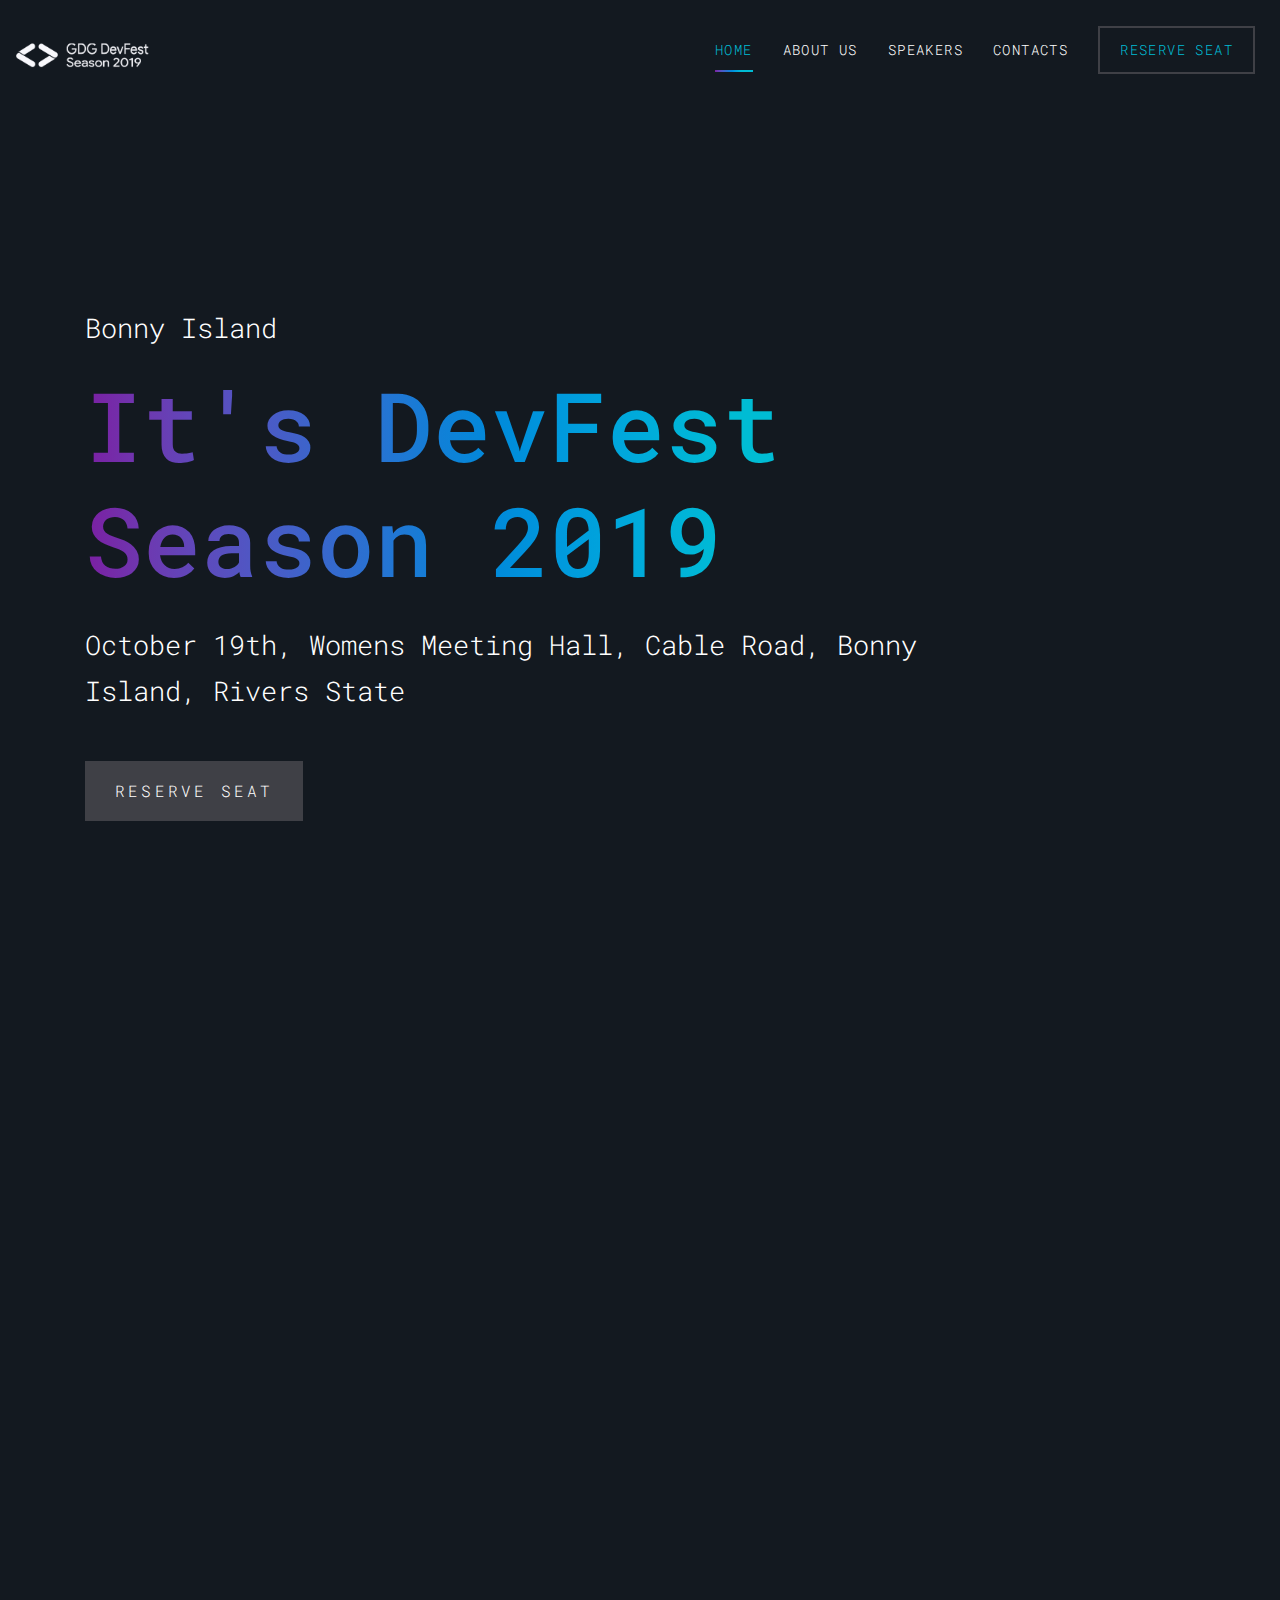
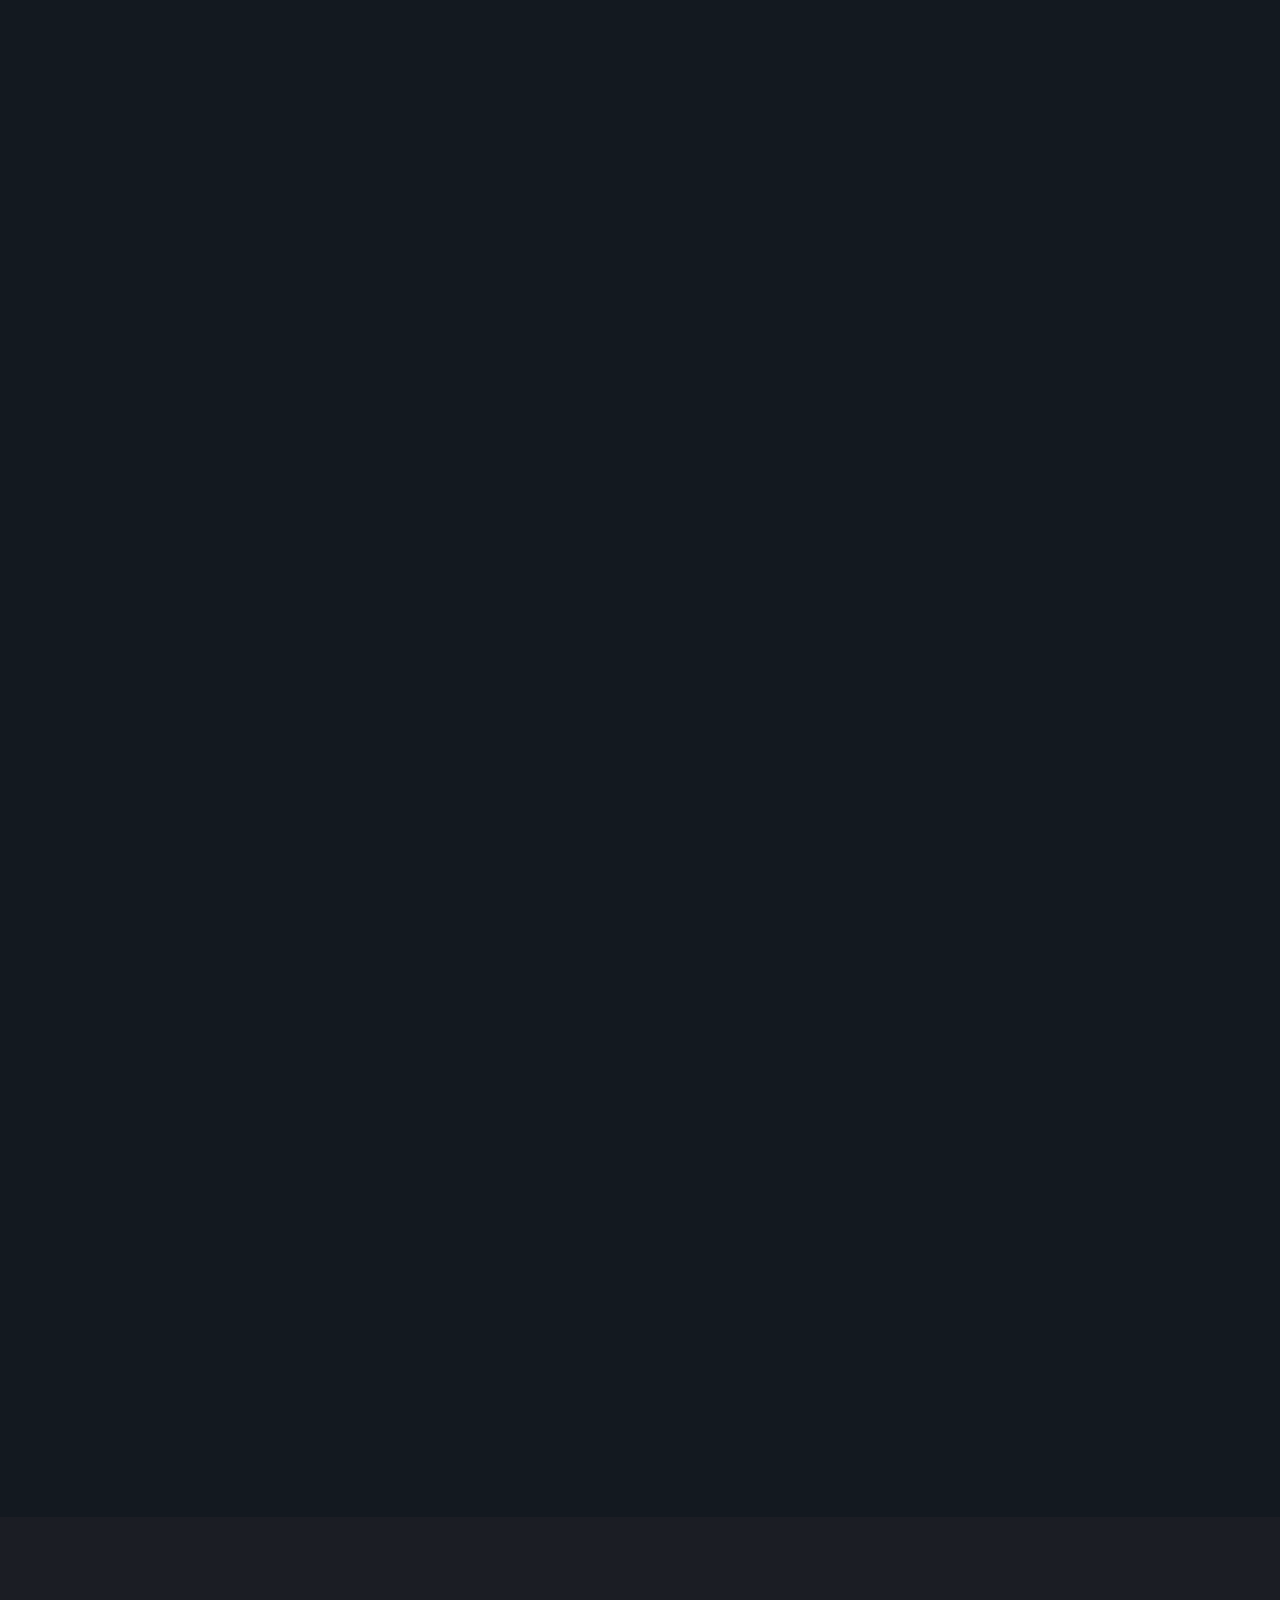
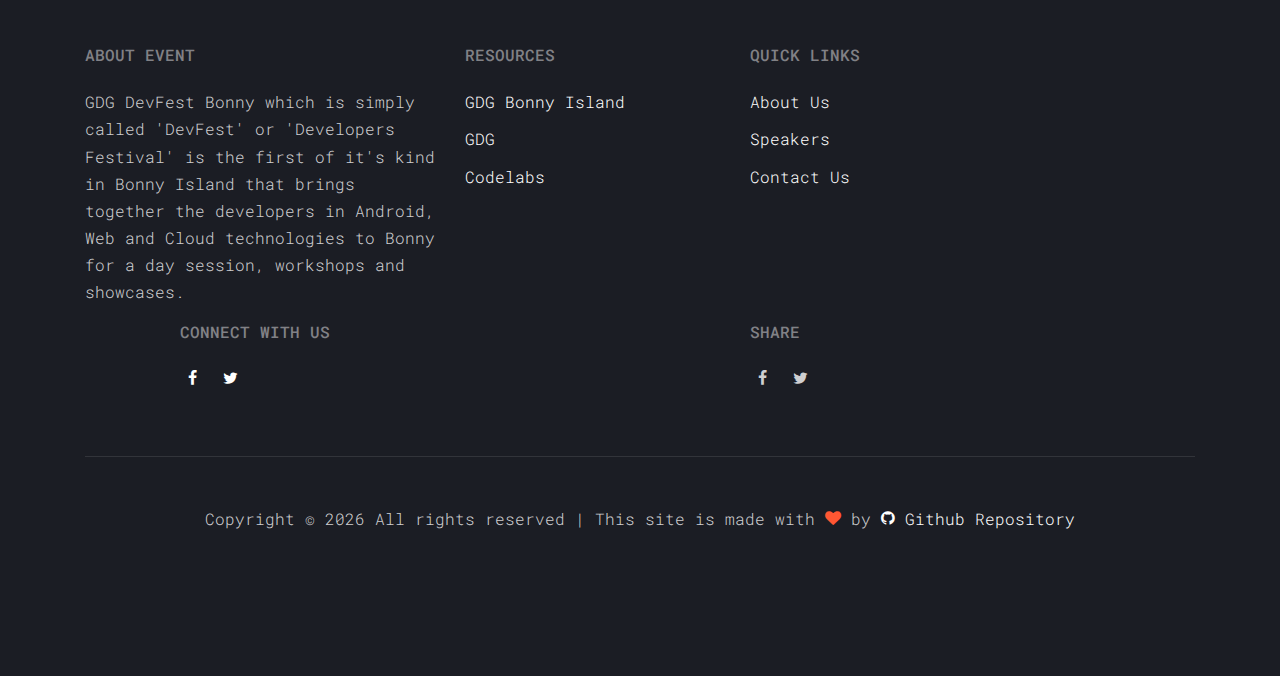
<file: public/index.html>
<!DOCTYPE html>
<html lang="en">
  <head>
    <title>DevFest Bonny 19</title>
    <link href="images/favicon.png" rel="icon">
    <meta charset="utf-8">
    <meta name="theme-color" content="#131920">
    <link rel="icon" sizes="192x192" href="images/favicon.png">
    <meta name="viewport" content="width=device-width, initial-scale=1, shrink-to-fit=no">
    
    <meta name="description" content="GDG DevFest Bonny which is simply called 'DevFest' or 'Developers Festival' is the first of it's kind in Bonny Island that brings together the developers in Android, Web and Cloud technologies to Bonny for a day session, workshops and showcases.">
    <meta name="keywords" content="event, gdg, gde, devfest, google, programming, android, chrome, polymer, developers, web, cloud, androiddev, gdg bonny, gdg bonny island, devfestss, tech events, devfest happening around the world, devfest 19, devfest 2019, flutter, devfest bonny, devfest bonny island, devfestbonny">


    <!-- Facebook sharing meta data -->
  <meta content="GDG DevFest Bonny 2019" property="og:title">
  <meta content="GDG DevFest Bonny 2019" property="og:site_name">
  <meta content="website" property="og:type">
  <meta content="https://devfestbonny.firebaseapp.com" property="og:url">
  <meta content="GDG DevFest Bonny which is simply called 'DevFest' or 'Developers Festival' is the first of it's kind in Bonny Island that brings together the developers in Android, Web and Cloud technologies to Bonny for a day session, workshops and showcases." property="og:description">
  <meta content="Event" property="og:type">
  <meta content="images/share.jpg" property="og:image">
  <meta content="image/jpeg" property="og:image:type" />

  <!-- Twitter meta data -->
  <meta content="summary_large_image" name="twitter:card">
  <meta content="@{$ organizer.twitter $}" name="twitter:creator">
  <meta content="GDG DevFest Bonny 2019" name="twitter:title">
  <meta content="GDG DevFest Bonny which is simply called 'DevFest' or 'Developers Festival' is the first of it's kind in Bonny Island that brings together the developers in Android, Web and Cloud technologies to Bonny for a day session, workshops and showcases." name="twitter:description">
  <meta content="images/share.jpg" name="twitter:image">
  <meta name="twitter:label1" value="Venu: Bonny Women Hall">
  <meta name="twitter:data1" value="Date: Oct. 19th 2019: 08:00AM">
  <meta name="twitter:label2" value="">
  <meta name="twitter:data2" value="">

    <meta property="og:image" content="https://firebasestorage.googleapis.com/v0/b/devfestbonny.appspot.com/o/share.jpg?alt=media&token=a0135988-7b25-4942-8d35-daf1b2bc395e">

    <meta property="og:description" content="GDG DevFest Bonny which is simply called 'DevFest' or 'Developers Festival' is the first of it's kind in Bonny Island that brings together the developers in Android, Web and Cloud technologies to Bonny for a day session, workshops and showcases.">
    <meta property="og:title" content="DevFest Bonny">

    <meta name="twitter:title" content="DevFest Bonny">

    <link href="https://fonts.googleapis.com/css?family=Roboto+Mono" rel="stylesheet">
    <link rel="stylesheet" href="fonts/icomoon/style.css">
    <link rel="stylesheet" href="css/bootstrap.min.css">
    <link rel="stylesheet" href="css/magnific-popup.css">
    <link rel="stylesheet" href="css/jquery-ui.css">
    <link rel="stylesheet" href="css/owl.carousel.min.css">
    <link rel="stylesheet" href="css/owl.theme.default.min.css">
    <link rel="stylesheet" href="css/bootstrap-datepicker.css">
    <link rel="stylesheet" href="fonts/flaticon/font/flaticon.css">
    <link rel="stylesheet" href="css/aos.css">

    <link rel="stylesheet" href="css/style.css">

    <!-- <script>
      window.onload = function () {
        document.getElementsByClassName('site-footer').className = document.getElementById('footer').className === 'visible';
      }
    </script> -->

  </head>
  <body>
  
  <div class="site-wrap">

    <div class="site-mobile-menu">
      <div class="site-mobile-menu-header">
        <div class="site-mobile-menu-close mt-3">
          <span class="icon-close2 js-menu-toggle"></span>
        </div>
      </div>
      <div class="site-mobile-menu-body"></div>
    </div>
    
    <header class="site-navbar py-3" role="banner">
      <div class="container-fluid">
        <div class="row align-items-center">
          <div class="col-11 col-xl-2">
            <h1 class="mb-0"><a href="index.html" class="text-white h2 mb-0">
              <img src="images/logo-monochrome.svg">
            </a></h1>
          </div>
          <div class="col-12 col-md-10 d-none d-xl-block" >
            <nav class="site-navigation position-relative text-right" role="navigation">
              <ul class="site-menu js-clone-nav mx-auto d-none d-lg-block">
                <li class="active"><a href="index.html">Home</a></li>
                <li><a href="about.html">About Us</a></li>
                <li><a href="speakers.html">Speakers</a></li>
                <!-- <li><a href="news.html">News</a></li> -->
                <li><a href="contact.html">Contacts</a></li>
                <li class="cta"><a href="buy-tickets.html">Reserve Seat</a></li>
              </ul>
            </nav>
          </div>
          <div class="d-inline-block d-xl-none ml-md-0 mr-auto py-3" style="position: relative; top: 3px;"><a href="#" class="site-menu-toggle js-menu-toggle text-white"><span class="icon-menu h3"></span></a></div>
          </div>
        </div>
      </div>
    </header>

    <div class="site-section site-hero">
      <div class="container">
        <div class="row align-items-center">
          <div class="col-md-10">
            <span class="d-block mb-3 caption" data-aos="fade-up" data-aos-delay="100">Bonny Island</span>
            <h1 class="d-block mb-4" data-aos="fade-up" data-aos-delay="200">It's DevFest Season 2019</h1>
            <span class="d-block mb-5 caption" data-aos="fade-up" data-aos-delay="300">October 19th, Womens Meeting Hall, Cable Road, Bonny Island, Rivers State</span>
            <a href="buy-tickets.html" class="btn-custom" data-aos="fade-up" data-aos-delay="400"><span>Reserve Seat</span></a>
          </div>
        </div>
      </div>
      
    </div>

    


    <div class="site-section">
      <div class="container">
        <div class="row">
          <div class="col" data-aos="fade-up" data-aos-delay="100">
            <div class="site-section-heading">
              <h2 style="font-size: 100px">300+ <br> <span style="font-size: 50px">Attendees</span></h2>
            </div>
          </div>
          
          <div class="col" data-aos="fade-up" data-aos-delay="100">
            <div class="site-section-heading">
              <h2 style="font-size: 100px">1 <br> <span style="font-size: 50px">Day</span></h2>
            </div>
          </div>

          <div class="w-100"></div>
          <p></p>
          <div class="col" data-aos="fade-up" data-aos-delay="100">
            <div class="site-section-heading">
              <h2 style="font-size: 100px">5 <br> <span style="font-size: 50px">Session</span></h2>
            </div>
          </div>
          <div class="col" data-aos="fade-up" data-aos-delay="100">
            <div class="site-section-heading">
              <h2 style="font-size: 100px">4 <br> <span style="font-size: 50px">Tracks</span></h2>
            </div>
          </div>
          <!-- <div class="col-lg-4 mt-5 pl-lg-5" data-aos="fade-up" data-aos-delay="200"> -->
            <!-- <h2 style="font-size: 50px">Attendees</h2> -->
          <!-- </div> -->
        </div>

        
      </div>
    </div>


    <!--Sessions-->
    
    <div class="site-section">
      <div class="container">
        <div class="row mb-5">
          <div class="col-lg-4" data-aos="fade-up">
            <div class="site-section-heading">
              <h2>Schedule Coming soon</h2>
            </div>
          </div>
          <!-- <div class="col-lg-6 mt-5 pl-lg-5" data-aos="fade-up" data-aos-delay="100">
            <p>Lorem ipsum dolor sit amet consectetur adipisicing elit. Natus error deleniti dolores necessitatibus eligendi. Nesciunt repellendus ab voluptatibus.</p>
          </div> -->
        </div>

        <!-- <div class="row align-items-stretch program">
          <div class="col-12 border-top border-bottom py-5" data-aos="fade" data-aos-delay="200">
            <div class="row align-items-stretch">
              <div class="col-md-3 text-white mb-3 mb-md-0"><span class="h4">8:00</span> <span>AM</span></div>
              <div class="col-md-9">
                <h2 class="text-white">Registration & Swag / Tags pickup</h2>
                <span>Chris Mathews</span>
              </div>
            </div>
          </div>

          <div class="col-12 border-bottom py-5" data-aos="fade" data-aos-delay="300">
            <div class="row align-items-stretch">
              <div class="col-md-3 text-white mb-3 mb-md-0"><span class="h4">9:30</span> <span>AM</span></div>
              <div class="col-md-9">
                <h2 class="text-white">Tea & Coffee</h2>
                <span>Chris Mathews</span>
              </div>
            </div>
          </div>

          <div class="col-12 border-bottom py-5" data-aos="fade" data-aos-delay="400">
            <div class="row align-items-stretch">
              <div class="col-md-3 text-white mb-3 mb-md-0"><span class="h4">10:30</span> <span>AM</span></div>
              <div class="col-md-9">
                <h2 class="text-white">Welcome Address and Announcement</h2>
                <span>Ume Abraham Kalu</span>
              </div>
            </div>
          </div>

          <div class="col-12 border-bottom py-5" data-aos="fade" data-aos-delay="500">
            <div class="row align-items-stretch">
              <div class="col-md-3 text-white mb-3 mb-md-0"><span class="h4">10:45</span> <span>NOON</span></div>
              <div class="col-md-9">
                <h2 class="text-white">Motivation</h2>
                <span>Ben Apute</span>
              </div>
            </div>
          </div>

          <div class="col-12 border-bottom py-5" data-aos="fade" data-aos-delay="600">
            <div class="row align-items-stretch">
              <div class="col-md-3 text-white mb-3 mb-md-0"><span class="h4">11:30</span> <span>AM</span></div>
              <div class="col-md-9">
                <h2 class="text-white">Utlizing your finance</h2>
                <span>Gabriel Omin</span>
              </div>
            </div>
          </div>

          <div class="col-12 border-bottom py-5" data-aos="fade" data-aos-delay="700">
            <div class="row align-items-stretch">
              <div class="col-md-3 text-white mb-3 mb-md-0"><span class="h4">12:00</span> <span>NOON</span></div>
              <div class="col-md-9">
                <h2 class="text-white">Breakout Session/Lunch</h2>
              </div>
            </div>
          </div>


          <div class="col-12 border-bottom py-5" data-aos="fade" data-aos-delay="700">
            <div class="row align-items-stretch">
              <div class="col-md-3 text-white mb-3 mb-md-0"><span class="h4">1:00</span> <span>AFTERNOON</span></div>
              <div class="col-md-9">
                <h2 class="text-white">Demystifying Open Source</h2>
                <span>Samson Goddy</span>
              </div>
            </div>
          </div>


          <div class="col-12 border-bottom py-5" data-aos="fade" data-aos-delay="700">
            <div class="row align-items-stretch">
              <div class="col-md-3 text-white mb-3 mb-md-0"><span class="h4">01:30</span> <span>NOON</span></div>
              <div class="col-md-9">
                <h2 class="text-white">UI/UX</h2>
              </div>
            </div>
          </div>
          

          <div class="col-12 border-bottom py-5" data-aos="fade" data-aos-delay="700">
            <div class="row align-items-stretch">
              <div class="col-md-3 text-white mb-3 mb-md-0"><span class="h4">01:30</span> <span>NOON</span></div>
              <div class="col-md-9">
                <h2 class="text-white">UI/UX</h2>
              </div>
            </div>
          </div>
          -->


        </div>
      </div>
    </div> 

    <div class="site-section">
      <div class="container">
        <div class="row mb-5">
          <div class="col-lg-4 ">
            <div class="site-section-heading" data-aos="fade-up">
              <h2>Sponsors</h2>
            </div>
          </div>
          <div class="col-lg-6 mt-5 pl-lg-5" data-aos="fade-up" data-aos-delay="100">
            <p>Meet our super amazing sponsors.</p>
          </div>
        </div>
        <div class="row mb-5">
          <div class="col-md-6 col-lg-4 mb-5 mb-lg-0" data-aos="fade" data-aos-delay="200">
            <a href="https://www.aihub.ng" target="_blank"><img src="images/aihub.png" alt="aihub" class="img-fluid"></a>
          </div>
          <div class="col-md-6 col-lg-4 mb-5 mb-lg-0" data-aos="fade" data-aos-delay="300">
            <img src="images/google.png" alt="Google" class="img-fluid">
          </div>
          <!-- <div class="col-md-6 col-lg-4 mb-5 mb-lg-0" data-aos="fade" data-aos-delay="400">
            <img src="images/logo_3.png" alt="Image" class="img-fluid">
          </div>

          <div class="col-md-6 col-lg-4 mb-5 mb-lg-0" data-aos="fade" data-aos-delay="500">
            <img src="images/logo_4.png" alt="Image" class="img-fluid">
          </div>
          <div class="col-md-6 col-lg-4 mb-5 mb-lg-0" data-aos="fade" data-aos-delay="600">
            <img src="images/logo_5.png" alt="Image" class="img-fluid">
          </div>
          <div class="col-md-6 col-lg-4 mb-5 mb-lg-0" data-aos="fade" data-aos-delay="700">
            <img src="images/logo_6.png" alt="Image" class="img-fluid">
          </div> -->

        </div>

        <div class="row" data-aos="fade-up" data-aos-delay="500">
          <div class="col-12 text-center pt-5">
            <a href="https://forms.gle/A2Dxfzvwmo8PtGw29" class="btn-custom" data-aos="fade-up" data-aos-delay="800" target="_blank"><span>Be a Sponsor</span></a>
          </div>
        </div>
      </div>
    </div>


      
    <footer class="site-footer">
      <div class="container">
        <div class="row mb-5">
          <div class="col-md-4">
            <h2 class="footer-heading text-uppercase mb-4">About Event</h2>
            <p>GDG DevFest Bonny which is simply called 'DevFest' or 'Developers Festival' is the first of it's kind in Bonny Island that brings together the developers in Android, Web and Cloud technologies to Bonny for a day session, workshops and showcases.</p>
          </div>
          <div class="col-md-3">
            <h2 class="footer-heading text-uppercase mb-4">Resources</h2>
            <ul class="list-unstyled">
              <li><a href="https://www.meetup.com/GDG-Bonny-island/">GDG Bonny Island</a></li>
              <li><a href="https://developers.google.com/groups/">GDG</a></li>
              <li><a href="https://codelabs.developers.google.com/">Codelabs</a></li>
            </ul>
          </div>
          <div class="col-md-2">
            <h2 class="footer-heading text-uppercase mb-4">Quick Links</h2>
            <ul class="list-unstyled">
              <li><a href="about.html">About Us</a></li>
              <li><a href="speakers.html">Speakers</a></li>
              <!-- <li><a href="#">Gallery</a></li> -->
              <li><a href="contact.html">Contact Us</a></li>
            </ul>
          </div>
          
          <div class="col-md-5 ml-auto">
            <h2 class="footer-heading text-uppercase mb-4">Connect with Us</h2>
            <p>
              <a href="https://web.facebook.com/gdgbonny/" class="p-2 pl-0"><span class="icon-facebook"></span></a>
              <a href="https://twitter.com/gdg_bonny" class="p-2"><span class="icon-twitter"></span></a>
              <!-- <a href="#" class="p-2"><span class="icon-youtube"></span></a> -->
              <!-- <a href="#" class="p-2"><span class="icon-instagram"></span></a> -->
            </p>
          </div>

          <div class="col-md-5 ml-auto">
            <h2 class="footer-heading text-uppercase mb-4">Share</h2>
            <p>
              <div class="a2a_kit a2a_kit_size_32 a2a_default_style" data-a2a-url="https://devfestbonny.firebaseapp.com" data-a2a-title="DevFest Bonny">
                
                <a class="p-2 pl-0" data-js="facebook-share"><span class="icon-facebook"></span> </a>
                <a class="p-2" data-js="twitter-share"><span class="icon-twitter"></span></a>
                <!-- <a class="p-2" data-js="linkedin-share"><span class="icon-linkedin"></span></a> -->
                <!-- <a class="p-2" data-js="whatsApp-share"><span class="icon-whatsapp"></span></a> -->
                </div>
                
            </p>
          </div>
          
        </div>
        <div class="row">
          
            <div class="col-md-12 text-center">
              <div class="border-top pt-5">
              <p>
              <!-- Link back to Colorlib can't be removed. Site is licensed under CC BY 3.0. -->
              Copyright &copy; <script>document.write(new Date().getFullYear());</script> All rights reserved | This site is made with <i class="icon-heart text-primary" aria-hidden="true"></i> by <a href="https://github.com/umeklinks/devfestbonny-19" target="_blank"> 
                <span class="icon-github"></span> Github Repository</a>
              <!-- Link back to Colorlib can't be removed. Site is licensed under CC BY 3.0. -->
              </p>
            </div>
          </div>
        </div>
      </div>
    </footer>
    
  </div>

  <!-- <?php $IPATH = $_SERVER["DOCUMENT_ROOT"]."/assets/php/"; include($IPATH."footer-block.html") ?> -->
  <!-- <include src="./footer-block.html"></include> -->

  <!-- <footer-block></footer-block> -->

  <!-- <script type="text/javascript">
    $(document).ready(function(){
      setInterval(function(){
        $('footer').load('footer-block.html');
      },3000);
      
    });
  </script> -->

  

  <script src="js/jquery-3.3.1.min.js"></script>
  <script src="js/jquery-migrate-3.0.1.min.js"></script>
  <script src="js/jquery-ui.js"></script>
  <script src="js/popper.min.js"></script>
  <script src="js/bootstrap.min.js"></script>
  <script src="js/owl.carousel.min.js"></script>
  <script src="js/jquery.stellar.min.js"></script>
  <script src="js/jquery.countdown.min.js"></script>
  <script src="js/jquery.magnific-popup.min.js"></script>
  <script src="js/bootstrap-datepicker.min.js"></script>
  <script src="js/aos.js"></script>

  <!-- AddToAny BEGIN
<div class="a2a_kit a2a_kit_size_32 a2a_default_style" data-a2a-url="https://devfestbonny.firebaseapp.com" data-a2a-title="DevFest Bonny">
  <a class="a2a_dd" href="https://www.addtoany.com/share"></a>
  <a class="a2a_button_facebook"></a>
  <a class="a2a_button_twitter"></a>
  <a class="a2a_button_email"></a>
  <a class="a2a_button_linkedin"></a>
  <a class="a2a_button_whatsapp"></a>
  </div> -->


  <!-- <script async src="https://static.addtoany.com/menu/page.js"></script> -->
  <!-- AddToAny END -->
  <script src="js/main.js"></script>
  <!-- <script src="https://cdnjs.cloudflare.com/ajax/libs/jquery/3.4.1/jquery.js" integrity="sha256-WpOohJOqMqqyKL9FccASB9O0KwACQJpFTUBLTYOVvVU=" crossorigin="anonymous"></script> -->
  
    
  </body>
</html>
</file>
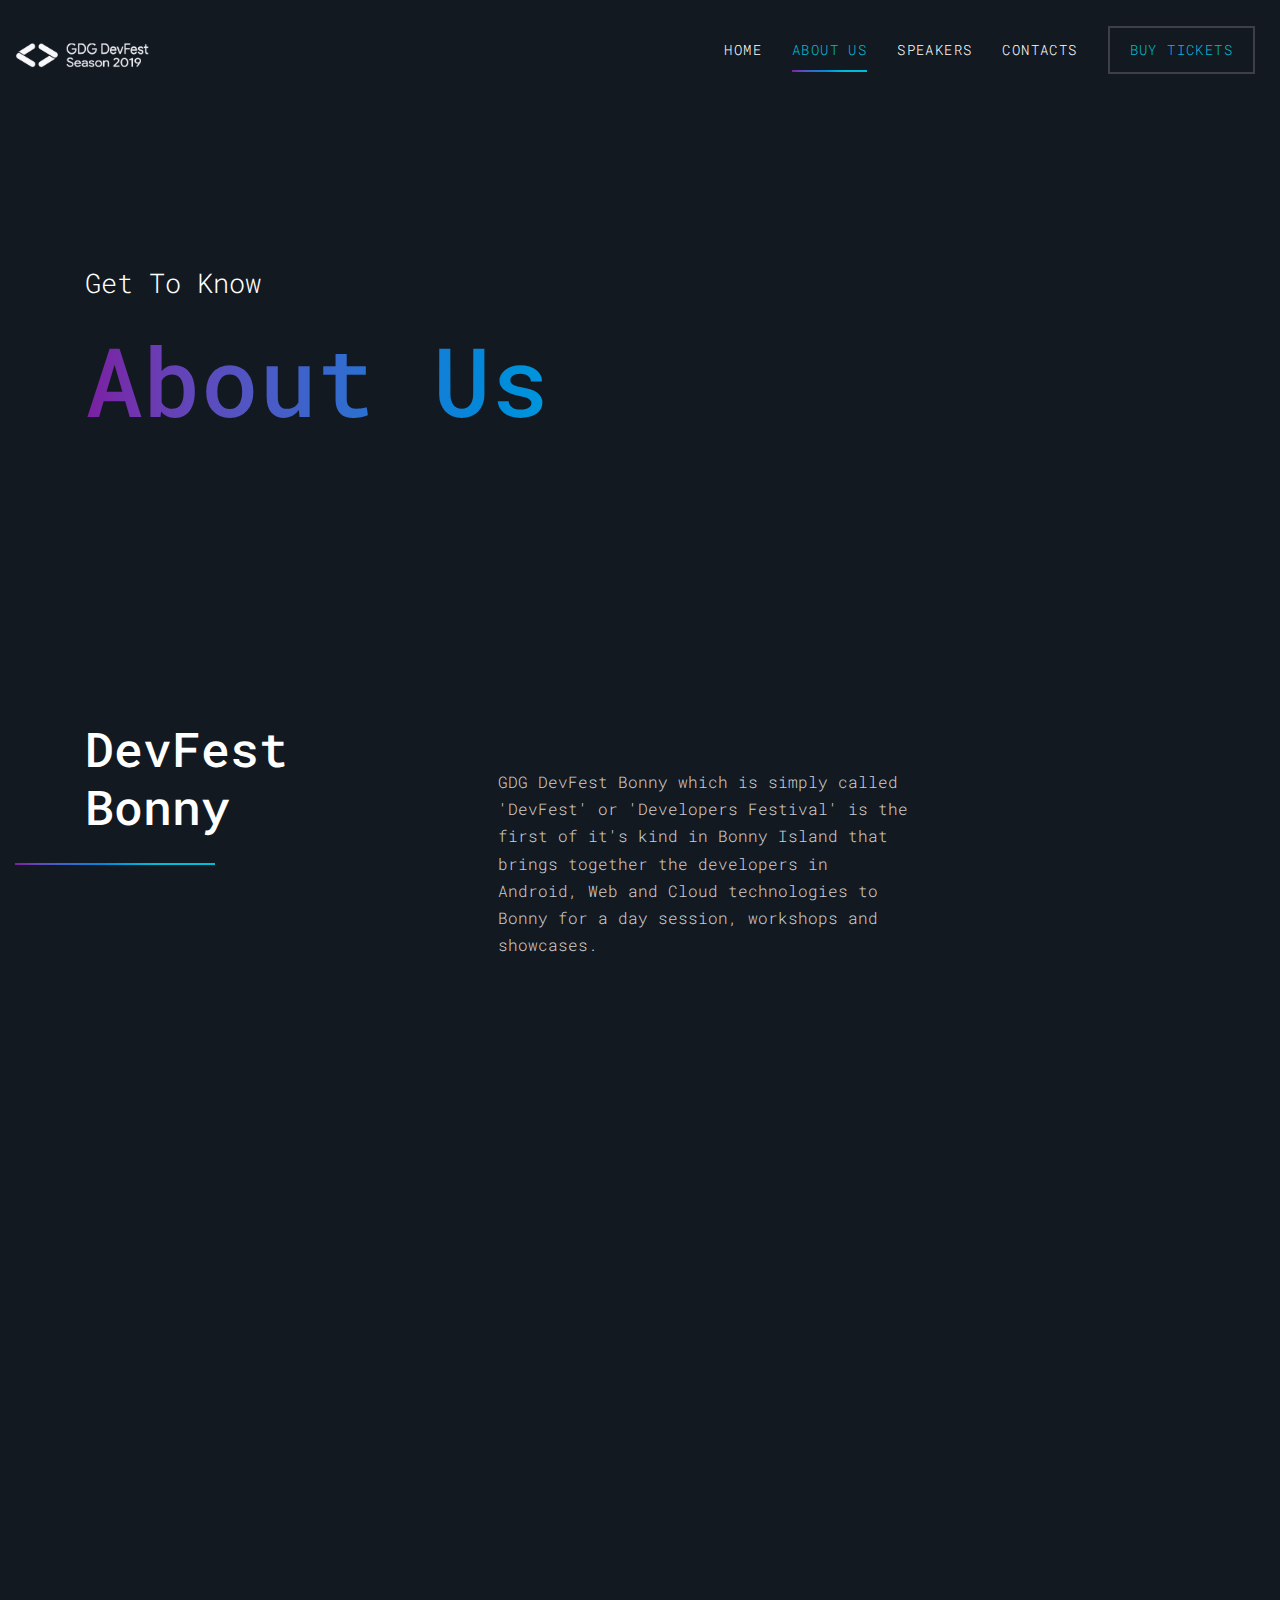
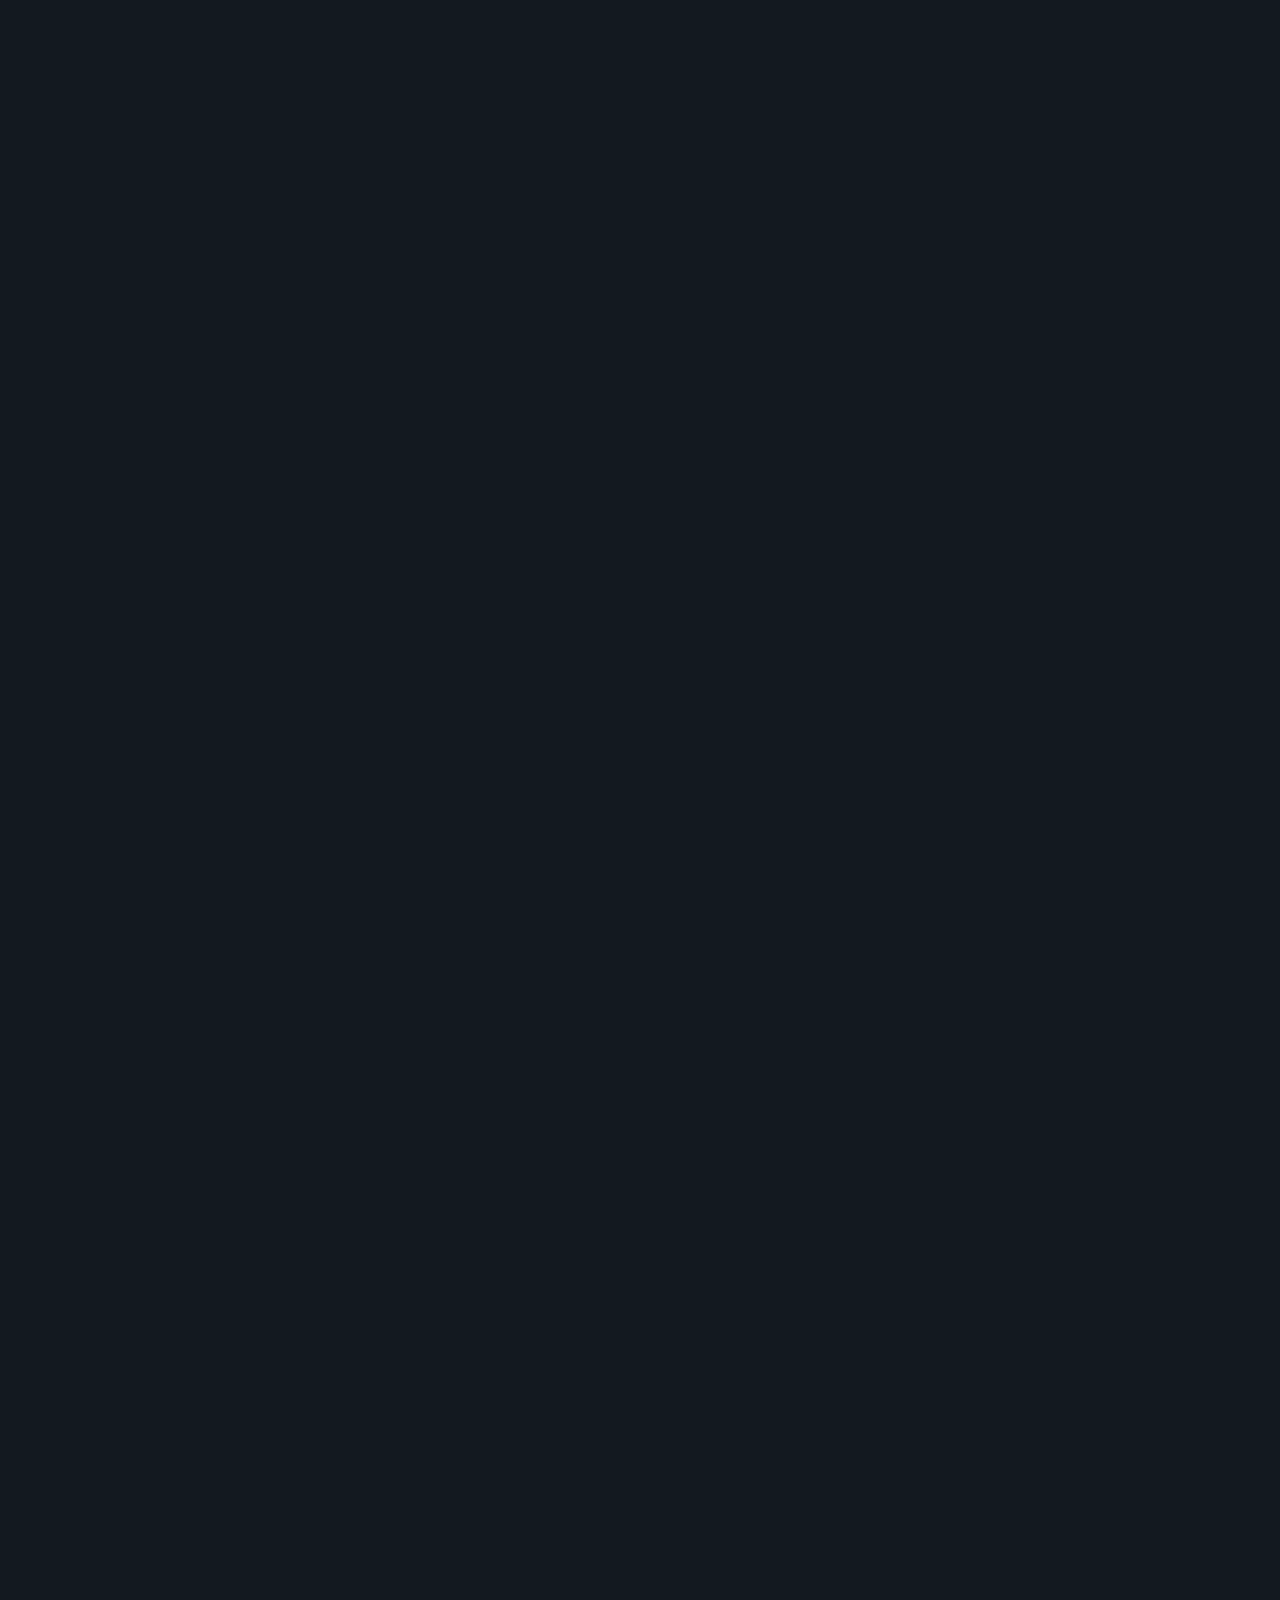
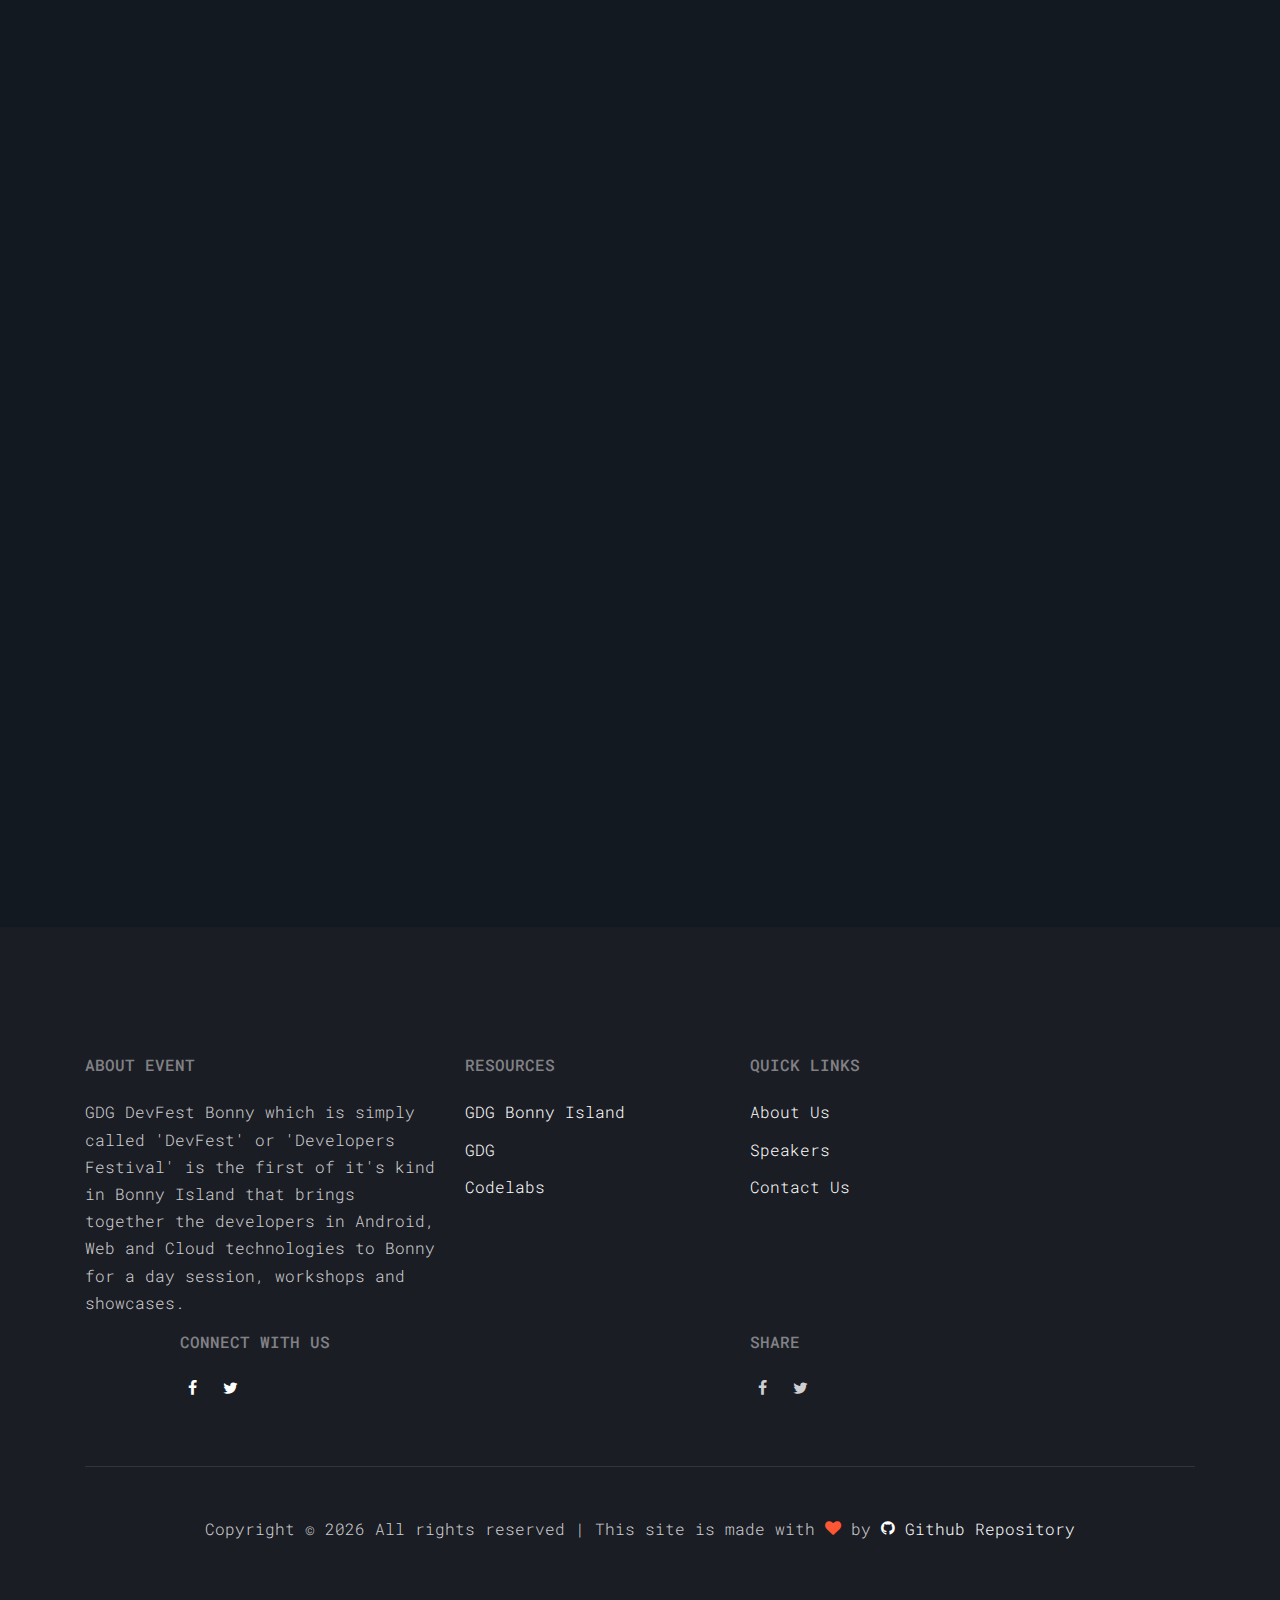
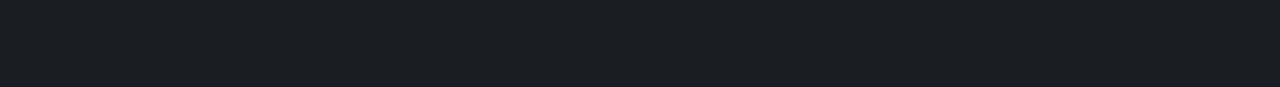
<file: public/about.html>
<!DOCTYPE html>
<html lang="en">
  <head>
    <title>About | DevFest Bonny</title>
    <link href="images/favicon.png" rel="icon">
    <meta charset="utf-8">
    <meta name="viewport" content="width=device-width, initial-scale=1, shrink-to-fit=no">
    <meta name="theme-color" content="#131920">
    <link href="https://fonts.googleapis.com/css?family=Roboto+Mono" rel="stylesheet">
    <link rel="stylesheet" href="fonts/icomoon/style.css">
    <link rel="stylesheet" href="css/bootstrap.min.css">
    <link rel="stylesheet" href="css/magnific-popup.css">
    <link rel="stylesheet" href="css/jquery-ui.css">
    <link rel="stylesheet" href="css/owl.carousel.min.css">
    <link rel="stylesheet" href="css/owl.theme.default.min.css">
    <link rel="stylesheet" href="css/bootstrap-datepicker.css">
    <link rel="stylesheet" href="fonts/flaticon/font/flaticon.css">
    <link rel="stylesheet" href="css/aos.css">

    <link rel="stylesheet" href="css/style.css">
  </head>
  <body>
  
  <div class="site-wrap">

    <div class="site-mobile-menu">
      <div class="site-mobile-menu-header">
        <div class="site-mobile-menu-close mt-3">
          <span class="icon-close2 js-menu-toggle"></span>
        </div>
      </div>
      <div class="site-mobile-menu-body"></div>
    </div>
    
    <header class="site-navbar py-3" role="banner">
      <div class="container-fluid">
        <div class="row align-items-center">
          <div class="col-11 col-xl-2">
            <h1 class="mb-0"><a href="index.html" class="text-white h2 mb-0">
              <img src="images/logo-monochrome.svg">
            </a></h1>
          </div>
          <div class="col-12 col-md-10 d-none d-xl-block">
            <nav class="site-navigation position-relative text-right" role="navigation">
              <ul class="site-menu js-clone-nav mx-auto d-none d-lg-block">
                <li><a href="index.html">Home</a></li>
                <li class="active"><a href="about.html">About Us</a></li>
                <li><a href="speakers.html">Speakers</a></li>
                <!-- <li><a href="news.html">News</a></li> -->
                <li><a href="contact.html">Contacts</a></li>
                <li class="cta"><a href="buy-tickets.html">Buy Tickets</a></li>
              </ul>
            </nav>
          </div>
          <div class="d-inline-block d-xl-none ml-md-0 mr-auto py-3" style="position: relative; top: 3px;"><a href="#" class="site-menu-toggle js-menu-toggle text-white"><span class="icon-menu h3"></span></a></div>
          </div>
        </div>
      </div>
    </header>

    <div class="site-section site-hero inner">
      <div class="container">
        <div class="row align-items-center">
          <div class="col-md-10">
            <span class="d-block mb-3 caption" data-aos="fade-up">Get To Know</span>
            <h1 class="d-block mb-4" data-aos="fade-up" data-aos-delay="100">About Us</h1>
          </div>
        </div>
      </div>
    </div>

    <div class="site-section">
      <div class="container">
        <div class="row mb-5">
          <div class="col-lg-4 ">
            <div class="site-section-heading" data-aos="fade-up" data-aos-delay="100">
              <h2>DevFest Bonny</h2>
            </div>
          </div>
          <div class="col-lg-5 mt-5 pl-lg-5" data-aos="fade-up" data-aos-delay="200">
            <p>GDG DevFest Bonny which is simply called 'DevFest' or 'Developers Festival' is the first of it's kind in Bonny Island that brings together the developers in Android, Web and Cloud technologies to Bonny for a day session, workshops and showcases.</p>
            <!-- <p>voluptatem nulla repellendus enim perspiciatis reiciendis iusto assumenda neque quaerat quidem architecto.</p> -->
          </div>
        </div>
        <div class="row mb-5">
          <div class="col-12" data-aos="fade-up" data-aos-delay="300">
            <img src="images/share.jpg" alt="Image" class="img-fluid-hero">
          </div>
        </div>
        <div class="row">
          <div class="col-md-4" data-aos="fade-up" data-aos-delay="400"><span class="text-primary">The Conference</span></div>
          <div class="col-md-6" data-aos="fade-up" data-aos-delay="500">
            <p>DevFests are community-led, developer events hosted by GDG chapters around the globe focused on community building and learning about Google’s technologies. </p>
            <p>Each DevFest is inspired by and uniquely tailored to the needs of the developer community and region that hosts it.</p>
            <p class="mb-5">I hereby welcome all of you to this great event to come experience the power of technology.</p>

            <div class="d-flex coordinator align-items-center">
              <div class="mr-4">
                <img src="images/team/abby.jpg" alt="Image" class="img-fluid">
              </div>
              <span>By <span class="text-white">Ume Abraham Kalu</span> <br> Lead Organizer</span>
            </div>
          </div>
        </div>
      </div>
    </div>



    <div class="site-section">
      <div class="container">
        <div class="row mb-5 justify-content-center">
          <div class="col-lg-4 mb-5">
            <div class="site-section-heading" data-aos="fade-up">
              <h2 class="text-center">Our Team</h2>
            </div>
          </div>
        </div>

        <div class="row">

          <div class="col-md-6 col-lg-4 mb-5 mb-lg-5" data-aos="fade-up" data-aos-delay="100">
            <div class="testimony text-center"> 
              <figure>
                <img src="images/team/abby.jpg" alt="Image" class="img-fluid-team">
              </figure>
              <blockquote>
                <p class="author mb-0">Ume Abraham Kalu</p>
                <p class="text-muted mb-4">Lead Organizer</p>
                <p>Website and Logistics</p>
                <p>
                  <a href="https://www.facebook.com/washingtonal" class="p-2 pl-0"><span class="icon-facebook"></span></a>
                    <a href="https://twitter.com/umekLinks" class="p-2"><span class="icon-twitter"></span></a>
                    <a href="https://www.linkedin.com/in/abrahamkaluume/" class="p-2"><span class="icon-linkedin"></span></a>
                    <a href="https://github.com/umeklinks" class="p-2"><span class="icon-github"></span></a>
                  </p>
                  
                
              </blockquote>
            </div>
          </div>

          <div class="col-md-6 col-lg-4 mb-5 mb-lg-5" data-aos="fade-up" data-aos-delay="200">
            <div class="testimony text-center">
              <figure>
                <img src="images/team/izu.jpg" alt="Image" class="img-fluid-team">
              </figure>
              <blockquote>
                <p class="author mb-0">Igbani Izuchukwu</p>
                <p class="text-muted mb-4">Co-lead Organizer</p>
                <p>Sponsors, Logistics and Speakers</p>
                <p>
                  <a href="https://www.facebook.com/godwin.izuchukwuigbani" class="p-2 pl-0"><span class="icon-facebook"></span></a>
                  <a href="https://twitter.com/learnupdate" class="p-2"><span class="icon-twitter"></span></a>
                  <a href="https://www.linkedin.com/in/igbani-izuchukwu/" class="p-2"><span class="icon-linkedin"></span></a>
                  <a href="https://github.com/gonaicsoft" class="p-2"><span class="icon-github"></span></a>
                </p>
              </blockquote>
            </div>
          </div>

          <div class="col-md-6 col-lg-4 mb-5 mb-lg-5" data-aos="fade-up" data-aos-delay="300">
            <div class="testimony text-center">
              <figure>
                <img src="images/team/tams.jpg" alt="Image" class="img-fluid-team">
              </figure>
              <blockquote>
                <p class="author mb-0">Telema Halliday</p>
                <p class="text-muted mb-4">Co-organizer</p>
                <p>Publicity, Party and Happiness</p>
                <p>
                    <a href="https://www.facebook.com/halliday.telema" class="p-2 pl-0"><span class="icon-facebook"></span></a>
                    <a href="https://twitter.com/tams_hallz" class="p-2"><span class="icon-twitter"></span></a>
                    <a href="https://www.linkedin.com/in/telemahalliday/" class="p-2"><span class="icon-linkedin"></span></a>
                    
                  </p>                
              </blockquote>
            </div>
          </div>

          <div class="col-md-6 col-lg-4 mb-5 mb-lg-5" data-aos="fade-up" data-aos-delay="400">
            <div class="testimony text-center">
              <figure>
                <img src="images/team/rich.jpg" alt="Image" class="img-fluid-team">
              </figure>
              <blockquote>
                <p class="author mb-0">Richard Pepple</p>
                <p class="text-muted mb-4">Co-organizer</p>
                <p>Logistics and Speakers</p>
                <p>
                    <a href="https://www.facebook.com/Rashcodes" class="p-2 pl-0"><span class="icon-facebook"></span></a>
                    <a href="https://twitter.com/Rashcodes" class="p-2"><span class="icon-twitter"></span></a>
                    <a href="https://www.linkedin.com/in/richard-sodienye/" class="p-2"><span class="icon-linkedin"></span></a>
                    
                  </p>                
              </blockquote>
            </div>
          </div>

          <div class="col-md-6 col-lg-4 mb-5 mb-lg-5" data-aos="fade-up" data-aos-delay="500">
            <div class="testimony text-center">
              <figure>
                <img src="images/team/user.png" alt="Image" class="img-fluid">
              </figure>
              <blockquote>
                <p class="author mb-0">Thompson Godswill</p>
                <p class="text-muted mb-4">Co-organizer</p>
                <p>Publicity</p>
                <p>
                    <a href="https://web.facebook.com/thompsongodswill" class="p-2 pl-0"><span class="icon-facebook"></span></a>
                    <a href="https://twitter.com/thompsongwill" class="p-2"><span class="icon-twitter"></span></a>
                    <a href="https://www.linkedin.com/in/thompson-godswill-4314b5140/" class="p-2"><span class="icon-linkedin"></span></a>
                  </p>                
              </blockquote>
            </div>
          </div>

          
        </div>



        

      </div>
    </div>

    <div class="site-section">
      <div class="container">
        <div class="row mb-5">
          <div class="col-lg-4 ">
            <div class="site-section-heading" data-aos="fade-up">
              <h2>Sponsors</h2>
            </div>
          </div>
          <div class="col-lg-6 mt-5 pl-lg-5" data-aos="fade-up" data-aos-delay="100">
            <p>Meet our super amazing sponsors.</p>
          </div>
        </div>
        <div class="row">
          <div class="col-md-6 col-lg-4 mb-5 mb-lg-0" data-aos="fade" data-aos-delay="200">
            <img src="images/aihub.png" alt="Image" class="img-fluid">
          </div>
          <div class="col-md-6 col-lg-4 mb-5 mb-lg-0" data-aos="fade" data-aos-delay="300">
            <img src="images/google.png" alt="Image" class="img-fluid">
          </div>
          <!-- <div class="col-md-6 col-lg-4 mb-5 mb-lg-0" data-aos="fade" data-aos-delay="400">
            <img src="images/logo_3.png" alt="Image" class="img-fluid">
          </div>

          <div class="col-md-6 col-lg-4 mb-5 mb-lg-0" data-aos="fade" data-aos-delay="500">
            <img src="images/logo_4.png" alt="Image" class="img-fluid">
          </div>
          <div class="col-md-6 col-lg-4 mb-5 mb-lg-0" data-aos="fade" data-aos-delay="600">
            <img src="images/logo_5.png" alt="Image" class="img-fluid">
          </div>
          <div class="col-md-6 col-lg-4 mb-5 mb-lg-0" data-aos="fade" data-aos-delay="700">
            <img src="images/logo_6.png" alt="Image" class="img-fluid">
          </div> -->

        </div>
      </div>
    </div>


    
      
    <footer class="site-footer">
      <div class="container">
        <div class="row mb-5">
          <div class="col-md-4">
            <h2 class="footer-heading text-uppercase mb-4">About Event</h2>
            <p>GDG DevFest Bonny which is simply called 'DevFest' or 'Developers Festival' is the first of it's kind in Bonny Island that brings together the developers in Android, Web and Cloud technologies to Bonny for a day session, workshops and showcases.</p>
          </div>
          <div class="col-md-3">
            <h2 class="footer-heading text-uppercase mb-4">Resources</h2>
            <ul class="list-unstyled">
              <li><a href="https://www.meetup.com/GDG-Bonny-island/">GDG Bonny Island</a></li>
              <li><a href="https://developers.google.com/groups/">GDG</a></li>
              <li><a href="https://codelabs.developers.google.com/">Codelabs</a></li>
            </ul>
          </div>
          <div class="col-md-2">
            <h2 class="footer-heading text-uppercase mb-4">Quick Links</h2>
            <ul class="list-unstyled">
              <li><a href="about.html">About Us</a></li>
              <li><a href="speakers.html">Speakers</a></li>
              <!-- <li><a href="#">Gallery</a></li> -->
              <li><a href="contact.html">Contact Us</a></li>
            </ul>
          </div>
          
          <div class="col-md-5 ml-auto">
            <h2 class="footer-heading text-uppercase mb-4">Connect with Us</h2>
            <p>
              <a href="https://web.facebook.com/gdgbonny/" class="p-2 pl-0"><span class="icon-facebook"></span></a>
              <a href="https://twitter.com/gdg_bonny" class="p-2"><span class="icon-twitter"></span></a>
              <!-- <a href="#" class="p-2"><span class="icon-youtube"></span></a> -->
              <!-- <a href="#" class="p-2"><span class="icon-instagram"></span></a> -->
            </p>
          </div>

          <div class="col-md-5 ml-auto">
            <h2 class="footer-heading text-uppercase mb-4">Share</h2>
            <p>
              <div class="a2a_kit a2a_kit_size_32 a2a_default_style" data-a2a-url="https://devfestbonny.firebaseapp.com" data-a2a-title="DevFest Bonny">
                
                <a class="p-2 pl-0" data-js="facebook-share"><span class="icon-facebook"></span> </a>
                <a class="p-2" data-js="twitter-share"><span class="icon-twitter"></span></a>
                <!-- <a class="p-2" data-js="linkedin-share"><span class="icon-linkedin"></span></a> -->
                <!-- <a class="p-2" data-js="whatsApp-share"><span class="icon-whatsapp"></span></a> -->
                </div>
                
            </p>
          </div>
          
        </div>
        <div class="row">
          
            <div class="col-md-12 text-center">
              <div class="border-top pt-5">
              <p>
              <!-- Link back to Colorlib can't be removed. Site is licensed under CC BY 3.0. -->
              Copyright &copy; <script>document.write(new Date().getFullYear());</script> All rights reserved | This site is made with <i class="icon-heart text-primary" aria-hidden="true"></i> by <a href="https://github.com/umeklinks/devfestbonny-19" target="_blank"> 
                <span class="icon-github"></span> Github Repository</a>
              <!-- Link back to Colorlib can't be removed. Site is licensed under CC BY 3.0. -->
              </p>
            </div>
          </div>
        </div>
      </div>
    </footer>
    
  </div>

  <script src="js/jquery-3.3.1.min.js"></script>
  <script src="js/jquery-migrate-3.0.1.min.js"></script>
  <script src="js/jquery-ui.js"></script>
  <script src="js/popper.min.js"></script>
  <script src="js/bootstrap.min.js"></script>
  <script src="js/owl.carousel.min.js"></script>
  <script src="js/jquery.stellar.min.js"></script>
  <script src="js/jquery.countdown.min.js"></script>
  <script src="js/jquery.magnific-popup.min.js"></script>
  <script src="js/bootstrap-datepicker.min.js"></script>
  <script src="js/aos.js"></script>

  <script src="js/main.js"></script>
    
  </body>
</html>
</file>
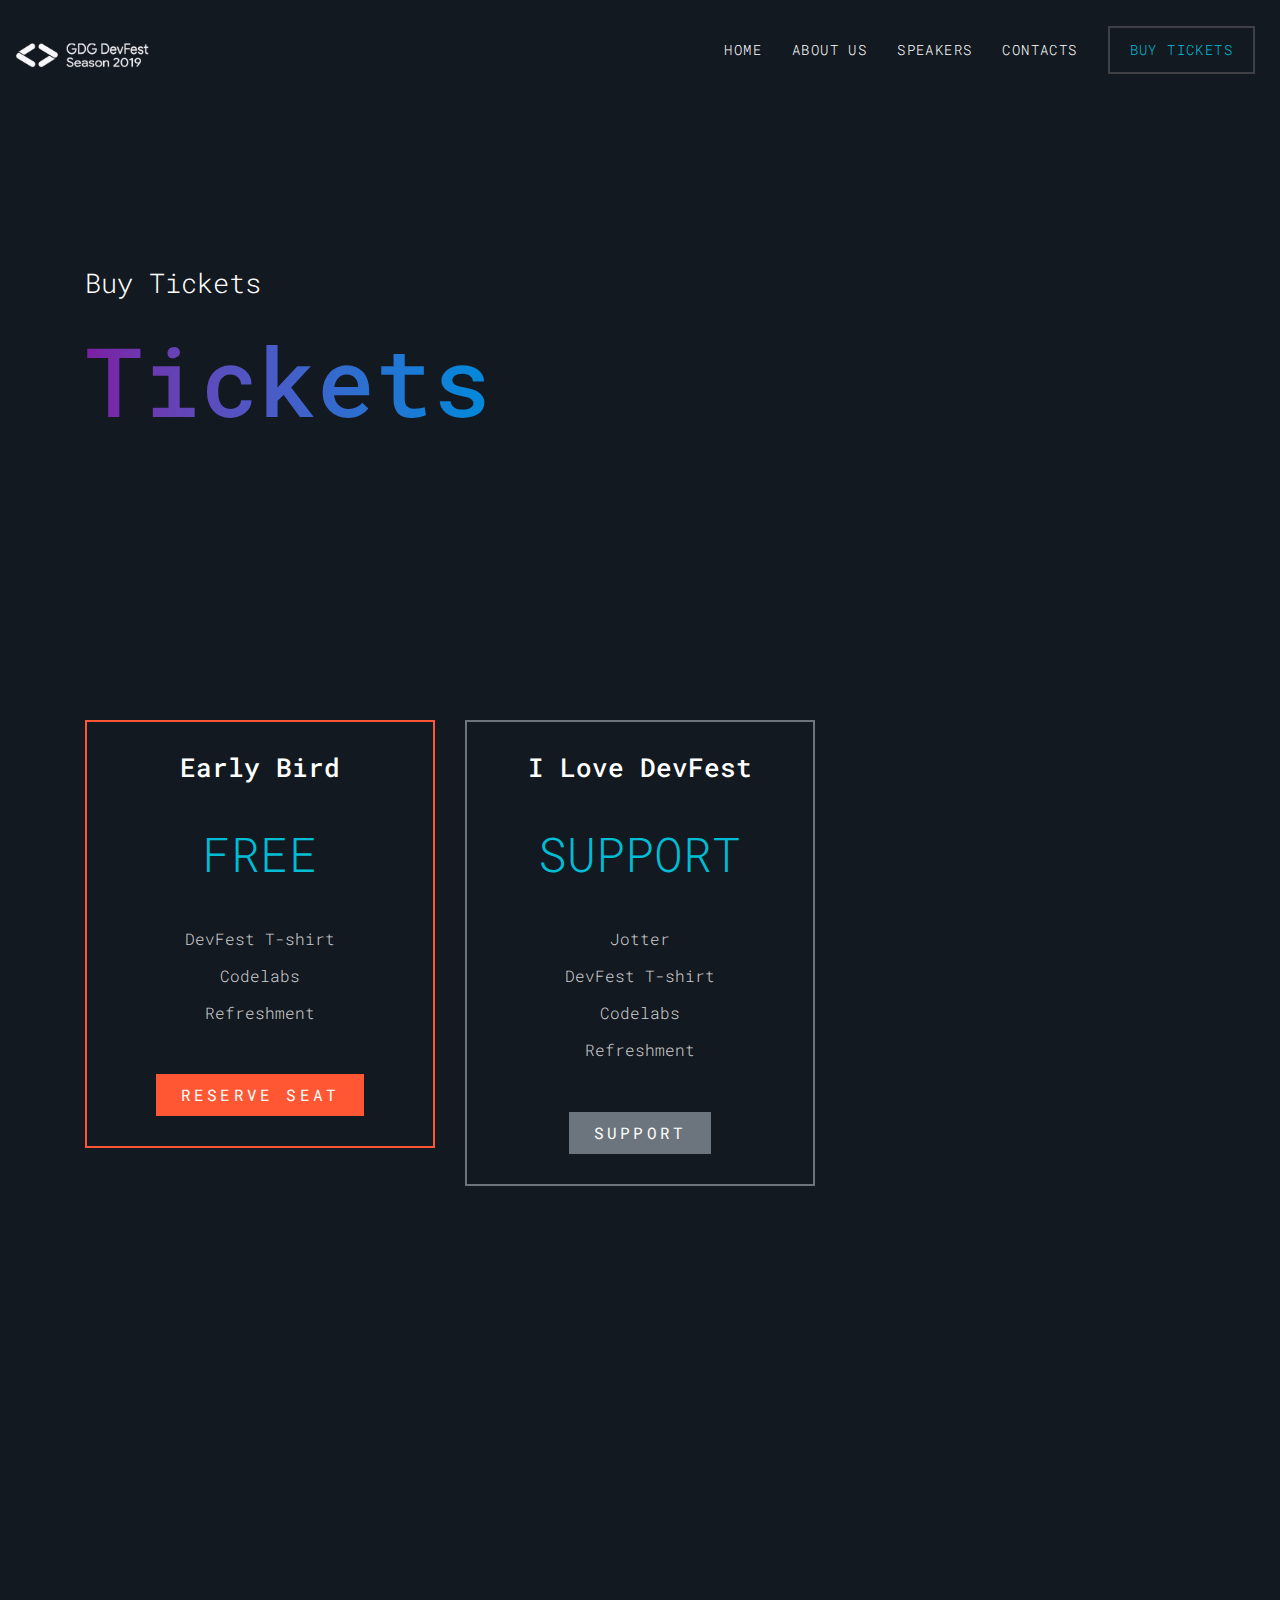
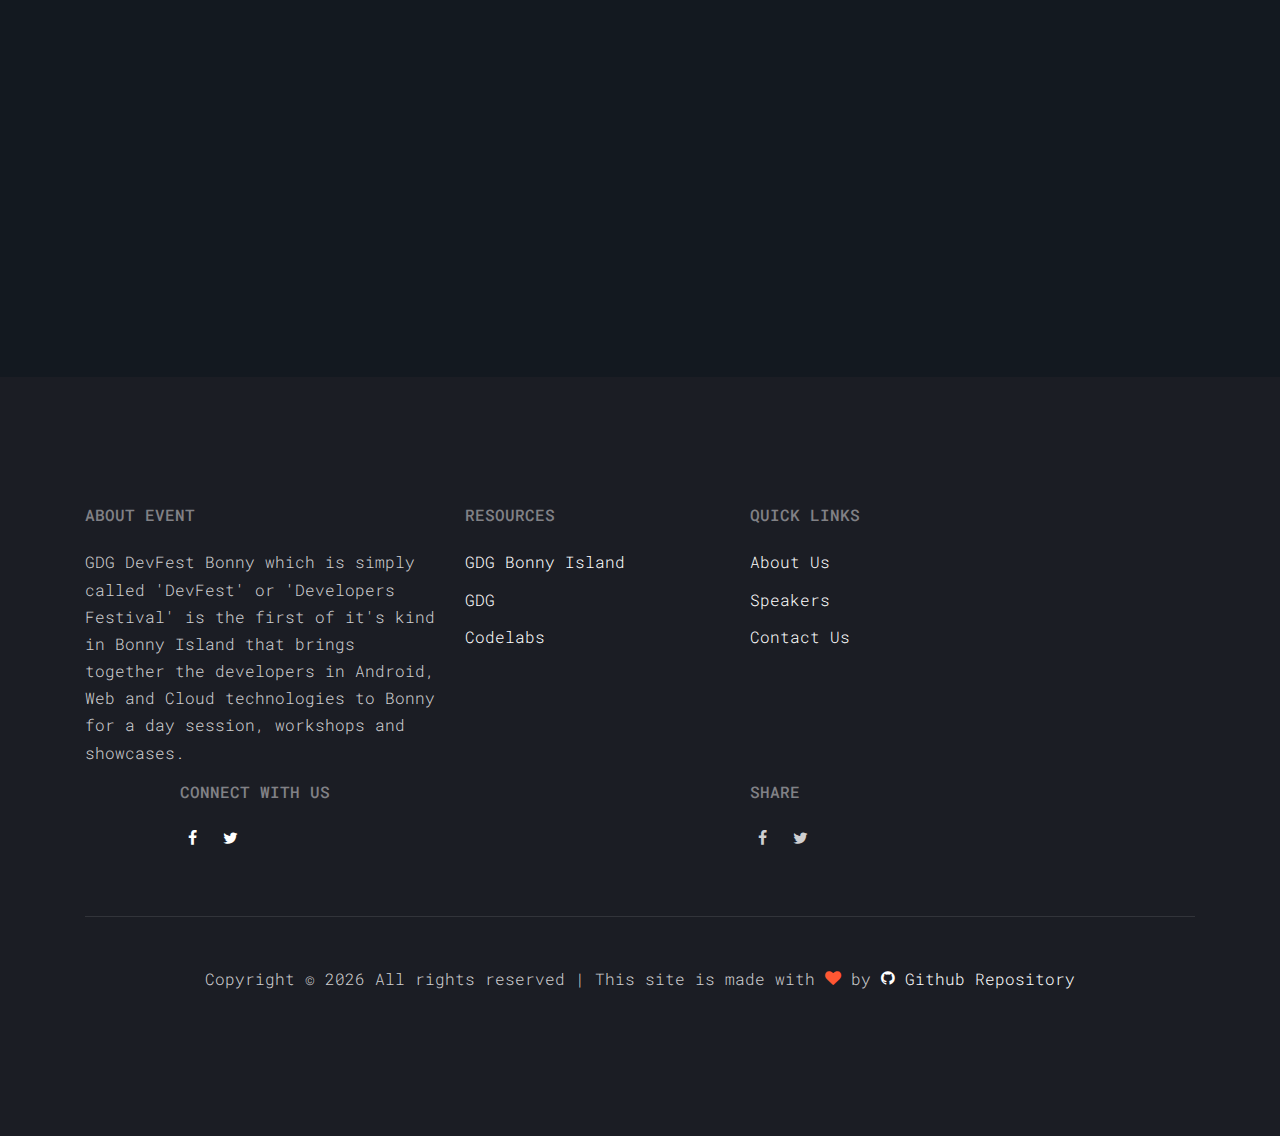
<file: public/buy-tickets.html>
<!DOCTYPE html>
<html lang="en">
  <head>
    <title>Ticket | DevFest Bonny</title>
    <link href="images/favicon.png" rel="icon">
    <meta charset="utf-8">
    <meta name="viewport" content="width=device-width, initial-scale=1, shrink-to-fit=no">

    <meta name="theme-color" content="#131920">
    <link href="https://fonts.googleapis.com/css?family=Roboto+Mono" rel="stylesheet">
    <link rel="stylesheet" href="fonts/icomoon/style.css">
    <link rel="stylesheet" href="css/bootstrap.min.css">
    <link rel="stylesheet" href="css/magnific-popup.css">
    <link rel="stylesheet" href="css/jquery-ui.css">
    <link rel="stylesheet" href="css/owl.carousel.min.css">
    <link rel="stylesheet" href="css/owl.theme.default.min.css">
    <link rel="stylesheet" href="css/bootstrap-datepicker.css">
    <link rel="stylesheet" href="fonts/flaticon/font/flaticon.css">
    <link rel="stylesheet" href="css/aos.css">

    <link rel="stylesheet" href="css/style.css">
  </head>
  <body>
  
  <div class="site-wrap">

    <div class="site-mobile-menu">
      <div class="site-mobile-menu-header">
        <div class="site-mobile-menu-close mt-3">
          <span class="icon-close2 js-menu-toggle"></span>
        </div>
      </div>
      <div class="site-mobile-menu-body"></div>
    </div>
    
    <header class="site-navbar py-3" role="banner">
      <div class="container-fluid">
        <div class="row align-items-center">
          <div class="col-11 col-xl-2">
            <h1 class="mb-0"><a href="index.html" class="text-white h2 mb-0">
              <img src="images/logo-monochrome.svg">
            </a></h1>
          </div>
          <div class="col-12 col-md-10 d-none d-xl-block">
            <nav class="site-navigation position-relative text-right" role="navigation">
              <ul class="site-menu js-clone-nav mx-auto d-none d-lg-block">
                <li><a href="index.html">Home</a></li>
                <li><a href="about.html">About Us</a></li>
                <li><a href="speakers.html">Speakers</a></li>
                <!-- <li><a href="news.html">News</a></li> -->
                <li class=""><a href="contact.html">Contacts</a></li>
                <li class="cta"><a href="buy-tickets.html">Buy Tickets</a></li>
              </ul>
            </nav>
          </div>
          <div class="d-inline-block d-xl-none ml-md-0 mr-auto py-3" style="position: relative; top: 3px;"><a href="#" class="site-menu-toggle js-menu-toggle text-white"><span class="icon-menu h3"></span></a></div>
          </div>
        </div>
      </div>
    </header>

    <div class="site-section site-hero inner">
      <div class="container">
        <div class="row align-items-center">
          <div class="col-md-10">
            <span class="d-block mb-3 caption">Buy Tickets</span>
            <h1 class="d-block mb-4">Tickets</h1>
          </div>
        </div>
      </div>
    </div>

    <div class="site-section">
      <div class="container">
        

        <div class="row" style="align-content: center">
          <!-- <div class="col-md-6 col-lg-4 mb-5 mb-lg-0"  data-aos="fade-up" data-aos-delay="200">
            <div class="pricing border-secondary text-center">
              <h2>Can I still Attend?</h2>
              <div class="amount"><sup>₦</sup><span class="number">1000</span> </div>
              <ul class="list-unstyled mb-5">
                <li>Sept. 30 - Oct. 19</li>
                <li>DevFest T-shirt</li>
                <li>Codelabs</li>
                <li>Refreshment</li>
              </ul>
              <div><a href="https://paystack.com/pay/i-love-defest-bonny" class="btn btn-secondary px-4 py-2">Buy Ticket</a></div>
            </div>
          </div> -->

          <div class="col-md-6 col-lg-4 mb-5 mb-lg-0" data-aos="fade-up" data-aos-delay="300">
            <div class="pricing border-primary text-center">
              <h2>Early Bird</h2>
              <div class="amount"><span class="number">FREE</span> </div>
              <ul class="list-unstyled mb-5">
                  <!-- <li>First 200 People</li>
                <li>Aug. 31 - Sept 30</li> -->
                <li>DevFest T-shirt</li>
                <li>Codelabs</li>
                <li>Refreshment</li>
              </ul>
              <div><a href="https://www.meetup.com/GDG-Bonny-island/events/263134780/" class="btn btn-primary px-4 py-2" target="_blank">RESERVE SEAT</a></div>
            </div>
          </div>

          <div class="col-md-6 col-lg-4 mb-5 mb-lg-0" data-aos="fade-up" data-aos-delay="400">
            <div class="pricing border-secondary text-center">
              <h2>I Love DevFest</h2>
              <div class="amount"><span class="number">SUPPORT</span> </div>
              <ul class="list-unstyled mb-5">
                <li>Jotter</li>
                <li>DevFest T-shirt</li>
                <li>Codelabs</li>
                <li>Refreshment</li>
              </ul>
              <div><a href="https://paystack.com/pay/devfestbonny19" class="btn btn-secondary px-4 py-2">Support</a></div>
            </div>
          </div>
        </div>
      </div>
    </div>
            

    <div class="site-section">
      <div class="container">
        <div class="row mb-5">
          <div class="col-lg-4 ">
            <div class="site-section-heading" data-aos="fade-up">
              <h2>Sponsors</h2>
            </div>
          </div>
          <div class="col-lg-6 mt-5 pl-lg-5" data-aos="fade-up" data-aos-delay="100">
            <p>Meet our super amazing sponsors.</p>
          </div>
        </div>
        <div class="row mb-5">
          <div class="col-md-6 col-lg-4 mb-5 mb-lg-0" data-aos="fade" data-aos-delay="200">
            <a href="https://www.aihub.ng" target="_blank"><img src="images/aihub.png" alt="aihub" class="img-fluid"></a>
          </div>
          <div class="col-md-6 col-lg-4 mb-5 mb-lg-0" data-aos="fade" data-aos-delay="300">
            <img src="images/google.png" alt="Google" class="img-fluid">
          </div>
          <!-- <div class="col-md-6 col-lg-4 mb-5 mb-lg-0" data-aos="fade" data-aos-delay="400">
            <img src="images/logo_3.png" alt="Image" class="img-fluid">
          </div>

          <div class="col-md-6 col-lg-4 mb-5 mb-lg-0" data-aos="fade" data-aos-delay="500">
            <img src="images/logo_4.png" alt="Image" class="img-fluid">
          </div>
          <div class="col-md-6 col-lg-4 mb-5 mb-lg-0" data-aos="fade" data-aos-delay="600">
            <img src="images/logo_5.png" alt="Image" class="img-fluid">
          </div>
          <div class="col-md-6 col-lg-4 mb-5 mb-lg-0" data-aos="fade" data-aos-delay="700">
            <img src="images/logo_6.png" alt="Image" class="img-fluid">
          </div> -->

        </div>

      </div>
    </div>
    
      
    <footer class="site-footer">
      <div class="container">
        <div class="row mb-5">
          <div class="col-md-4">
            <h2 class="footer-heading text-uppercase mb-4">About Event</h2>
            <p>GDG DevFest Bonny which is simply called 'DevFest' or 'Developers Festival' is the first of it's kind in Bonny Island that brings together the developers in Android, Web and Cloud technologies to Bonny for a day session, workshops and showcases.</p>
          </div>
          <div class="col-md-3">
            <h2 class="footer-heading text-uppercase mb-4">Resources</h2>
            <ul class="list-unstyled">
              <li><a href="https://www.meetup.com/GDG-Bonny-island/">GDG Bonny Island</a></li>
              <li><a href="https://developers.google.com/groups/">GDG</a></li>
              <li><a href="https://codelabs.developers.google.com/">Codelabs</a></li>
            </ul>
          </div>
          <div class="col-md-2">
            <h2 class="footer-heading text-uppercase mb-4">Quick Links</h2>
            <ul class="list-unstyled">
              <li><a href="about.html">About Us</a></li>
              <li><a href="speakers.html">Speakers</a></li>
              <!-- <li><a href="#">Gallery</a></li> -->
              <li><a href="contact.html">Contact Us</a></li>
            </ul>
          </div>
          
          <div class="col-md-5 ml-auto">
            <h2 class="footer-heading text-uppercase mb-4">Connect with Us</h2>
            <p>
              <a href="https://web.facebook.com/gdgbonny/" class="p-2 pl-0"><span class="icon-facebook"></span></a>
              <a href="https://twitter.com/gdg_bonny" class="p-2"><span class="icon-twitter"></span></a>
              <!-- <a href="#" class="p-2"><span class="icon-youtube"></span></a> -->
              <!-- <a href="#" class="p-2"><span class="icon-instagram"></span></a> -->
            </p>
          </div>

          <div class="col-md-5 ml-auto">
            <h2 class="footer-heading text-uppercase mb-4">Share</h2>
            <p>
              <div class="a2a_kit a2a_kit_size_32 a2a_default_style" data-a2a-url="https://devfestbonny.firebaseapp.com" data-a2a-title="DevFest Bonny">
                
                <a class="p-2 pl-0" data-js="facebook-share"><span class="icon-facebook"></span> </a>
                <a class="p-2" data-js="twitter-share"><span class="icon-twitter"></span></a>
                <!-- <a class="p-2" data-js="linkedin-share"><span class="icon-linkedin"></span></a> -->
                <!-- <a class="p-2" data-js="whatsApp-share"><span class="icon-whatsapp"></span></a> -->
                </div>
                
            </p>
          </div>
          
        </div>
        <div class="row">
          
            <div class="col-md-12 text-center">
              <div class="border-top pt-5">
              <p>
              <!-- Link back to Colorlib can't be removed. Site is licensed under CC BY 3.0. -->
              Copyright &copy; <script>document.write(new Date().getFullYear());</script> All rights reserved | This site is made with <i class="icon-heart text-primary" aria-hidden="true"></i> by <a href="https://github.com/umeklinks/devfestbonny-19" target="_blank"> 
                <span class="icon-github"></span> Github Repository</a>
              <!-- Link back to Colorlib can't be removed. Site is licensed under CC BY 3.0. -->
              </p>
            </div>
          </div>
        </div>
      </div>
    </footer>
    
  </div>

  <script src="js/jquery-3.3.1.min.js"></script>
  <script src="js/jquery-migrate-3.0.1.min.js"></script>
  <script src="js/jquery-ui.js"></script>
  <script src="js/popper.min.js"></script>
  <script src="js/bootstrap.min.js"></script>
  <script src="js/owl.carousel.min.js"></script>
  <script src="js/jquery.stellar.min.js"></script>
  <script src="js/jquery.countdown.min.js"></script>
  <script src="js/jquery.magnific-popup.min.js"></script>
  <script src="js/bootstrap-datepicker.min.js"></script>
  <script src="js/aos.js"></script>

  
  <script src="js/main.js"></script>
    
  </body>
</html>
</file>
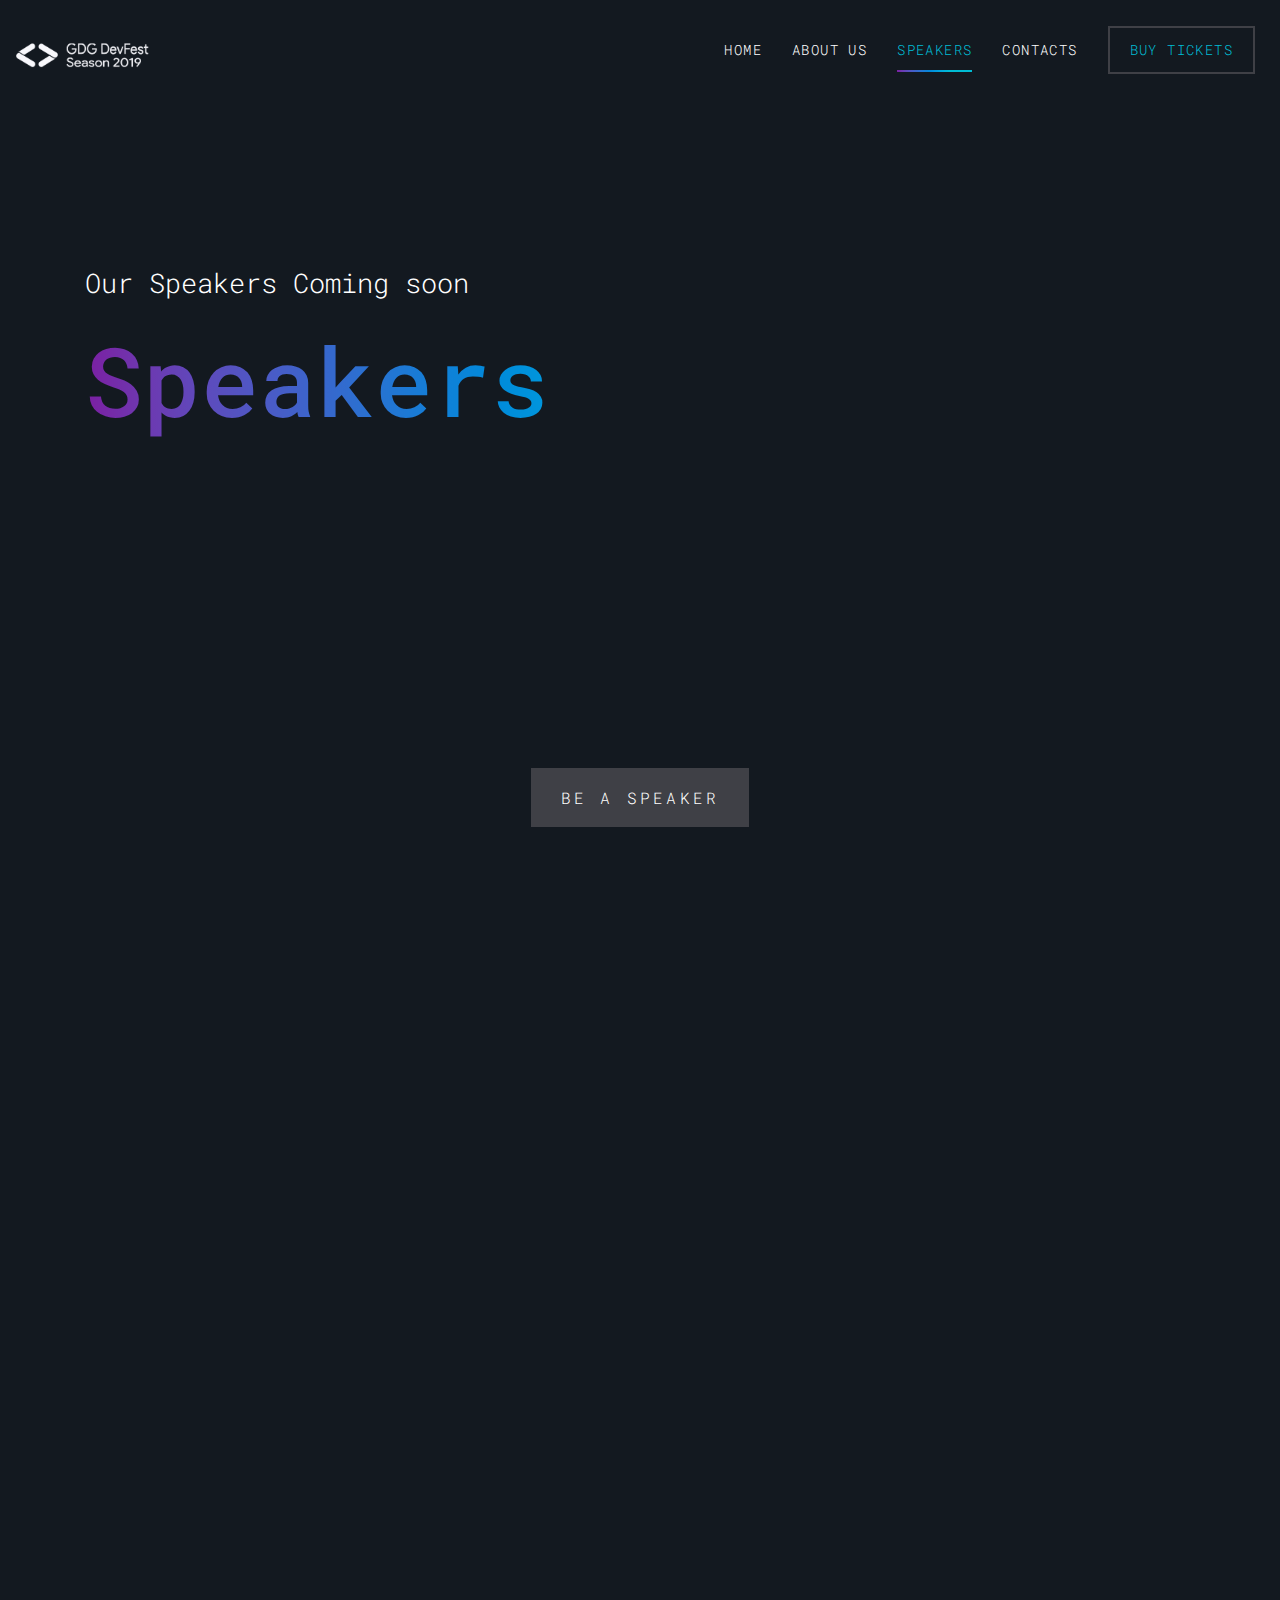
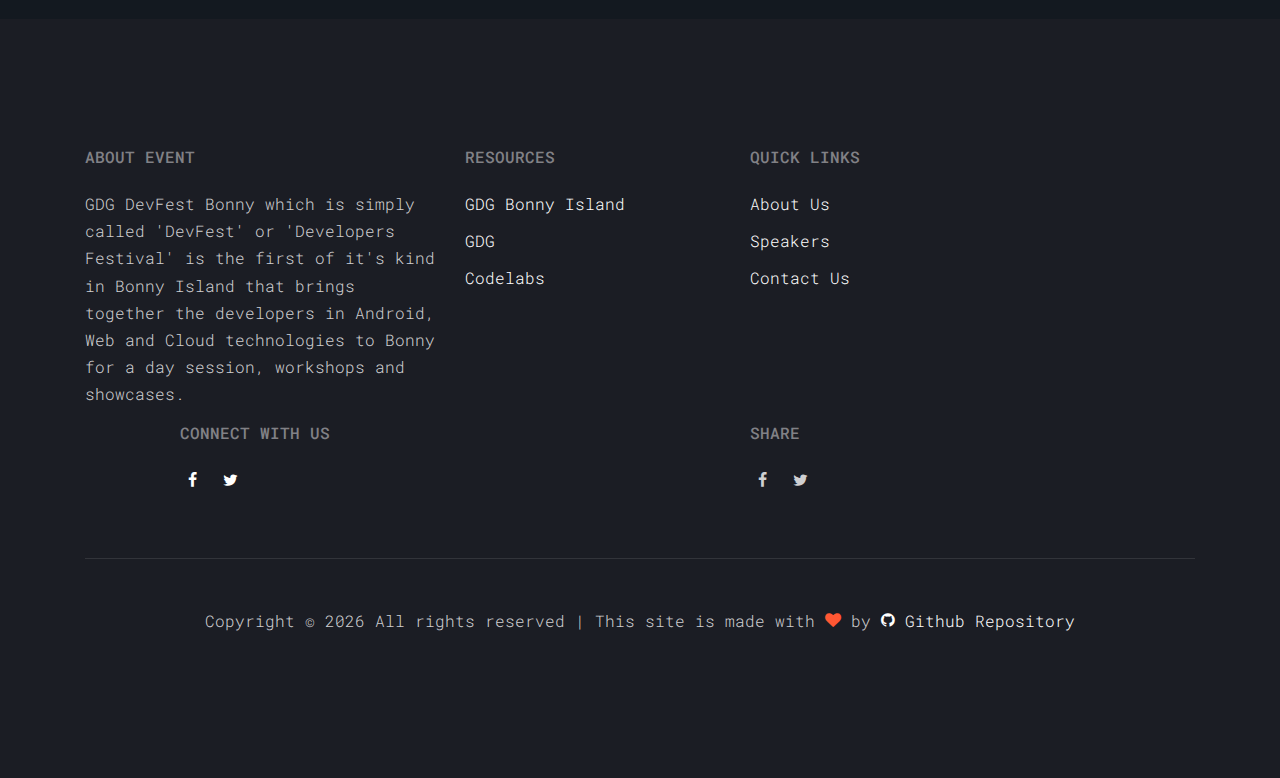
<file: public/speakers.html>
<!DOCTYPE html>
<html lang="en">
  <head>
    <title>Speakers | DevFest Bonny</title>
    <link href="images/favicon.png" rel="icon">
    <meta charset="utf-8">
    <meta name="viewport" content="width=device-width, initial-scale=1, shrink-to-fit=no">

    <meta name="theme-color" content="#131920">
    <link href="https://fonts.googleapis.com/css?family=Roboto+Mono" rel="stylesheet">
    <link rel="stylesheet" href="fonts/icomoon/style.css">
    <link rel="stylesheet" href="css/bootstrap.min.css">
    <link rel="stylesheet" href="css/magnific-popup.css">
    <link rel="stylesheet" href="css/jquery-ui.css">
    <link rel="stylesheet" href="css/owl.carousel.min.css">
    <link rel="stylesheet" href="css/owl.theme.default.min.css">
    <link rel="stylesheet" href="css/bootstrap-datepicker.css">
    <link rel="stylesheet" href="fonts/flaticon/font/flaticon.css">
    <link rel="stylesheet" href="css/aos.css">

    <link rel="stylesheet" href="css/style.css">
  </head>
  <body>
  
      <div class="site-wrap">

          <div class="site-mobile-menu">
            <div class="site-mobile-menu-header">
              <div class="site-mobile-menu-close mt-3">
                <span class="icon-close2 js-menu-toggle"></span>
              </div>
            </div>
            <div class="site-mobile-menu-body"></div>
          </div>
          
          <header class="site-navbar py-3" role="banner">
            <div class="container-fluid">
              <div class="row align-items-center">
                <div class="col-11 col-xl-2">
                  <h1 class="mb-0"><a href="index.html" class="text-white h2 mb-0">
                      <img src="images/logo-monochrome.svg">
                  </a></h1>
                </div>
                <div class="col-12 col-md-10 d-none d-xl-block">
                  <nav class="site-navigation position-relative text-right" role="navigation">
                    <ul class="site-menu js-clone-nav mx-auto d-none d-lg-block">
                      <li><a href="index.html">Home</a></li>
                      <li><a href="about.html">About Us</a></li>
                      <li class="active"><a href="speakers.html">Speakers</a></li>
                      <li><a href="contact.html">Contacts</a></li>
                      <li class="cta"><a href="buy-tickets.html">Buy Tickets</a></li>
                    </ul>
                  </nav>
                </div>
                <div class="d-inline-block d-xl-none ml-md-0 mr-auto py-3" style="position: relative; top: 3px;"><a href="#" class="site-menu-toggle js-menu-toggle text-white"><span class="icon-menu h3"></span></a></div>
                </div>
              </div>
            </div>
          </header>
      
          <div class="site-section site-hero inner">
            <div class="container">
              <div class="row align-items-center">
                <div class="col-md-10">
                  <span class="d-block mb-3 caption" data-aos="fade-up">Our Speakers Coming soon</span>
                  <h1 class="d-block mb-4" data-aos="fade-up" data-aos-delay="100">Speakers</h1>
                </div>
              </div>
            </div>
          </div>
      
          <!-- <div class="site-section">
            <div class="container">
              
      
              <div class="row align-items-center speaker">
                <div class="col-lg-6 mb-5 mb-lg-0" data-aos="fade" data-aos-delay="100">
                  <img src="images/person_1.jpg" alt="Image" class="img-fluid">
                </div>
                <div class="col-lg-6 ml-auto">
                  <h2 class="text-white mb-4 name" data-aos="fade-right" data-aos-delay="200">Emely Peters</h2>
                  <div class="bio pl-lg-5">
                    <span class="text-uppercase text-primary d-block mb-3" data-aos="fade-right" data-aos-delay="300">Web Designer</span>
                    <p class="mb-4" data-aos="fade-right" data-aos-delay="400">Lorem ipsum dolor sit amet consectetur adipisicing elit. Natus error deleniti dolores necessitatibus eligendi. Nesciunt repellendus ab voluptatibus. Minima architecto impedit eaque molestiae dicta quam. Cum ducimus. Culpa distinctio aperiam</p>
                    <p data-aos="fade-right" data-aos-delay="500">
                      Follow Emely &mdash;
                      <a href="#" class="p-2"><span class="icon-facebook"></span></a>
                      <a href="#" class="p-2"><span class="icon-twitter"></span></a>
                      <a href="#" class="p-2"><span class="icon-github"></span></a>
                    </p>
                  </div>
                </div>
              </div>
      
              <div class="row align-items-center speaker">
                <div class="col-lg-6 mb-5 mb-lg-0 order-lg-2" data-aos="fade" data-aos-delay="100">
                  <img src="images/person_2.jpg" alt="Image" class="img-fluid">
                </div>
                <div class="col-lg-6 ml-auto order-lg-1">
                  <h2 class="text-white mb-4 name" data-aos="fade-left" data-aos-delay="200">Alex Anchor</h2>
                  <div class="bio pr-lg-5">
                    <span class="text-uppercase text-primary d-block mb-3" data-aos="fade-left" data-aos-delay="300">Web Designer</span>
                    <p class="mb-4" data-aos="fade-left" data-aos-delay="400">Lorem ipsum dolor sit amet consectetur adipisicing elit. Natus error deleniti dolores necessitatibus eligendi. Nesciunt repellendus ab voluptatibus. Minima architecto impedit eaque molestiae dicta quam. Cum ducimus. Culpa distinctio aperiam</p>
                    <p data-aos="fade-left" data-aos-delay="500">
                      Follow Alex &mdash;
                      <a href="#" class="p-2"><span class="icon-facebook"></span></a>
                      <a href="#" class="p-2"><span class="icon-twitter"></span></a>
                      <a href="#" class="p-2"><span class="icon-github"></span></a>
                    </p>
                  </div>
                </div>
              </div>
      
              <div class="row align-items-center speaker">
                <div class="col-lg-6 mb-5 mb-lg-0" data-aos="fade" data-aos-delay="100">
                  <img src="images/person_3.jpg" alt="Image" class="img-fluid">
                </div>
                <div class="col-lg-6 ml-auto">
                  <h2 class="text-white mb-4 name" data-aos="fade-right" data-aos-delay="200">Aaron Thomas</h2>
                  <div class="bio pl-lg-5">
                    <span class="text-uppercase text-primary d-block mb-3" data-aos="fade-right" data-aos-delay="300">Web Designer</span>
                    <p class="mb-4" data-aos="fade-right" data-aos-delay="400">Lorem ipsum dolor sit amet consectetur adipisicing elit. Natus error deleniti dolores necessitatibus eligendi. Nesciunt repellendus ab voluptatibus. Minima architecto impedit eaque molestiae dicta quam. Cum ducimus. Culpa distinctio aperiam</p>
                    <p data-aos="fade-right" data-aos-delay="500">
                      Follow Aaron &mdash;
                      <a href="#" class="p-2"><span class="icon-facebook"></span></a>
                      <a href="#" class="p-2"><span class="icon-twitter"></span></a>
                      <a href="#" class="p-2"><span class="icon-github"></span></a>
                    </p>
                  </div>
                </div>
              </div>
      
            
              <div class="row align-items-center speaker">
                <div class="col-lg-6 mb-5 mb-lg-0 order-lg-2" data-aos="fade" data-aos-delay="100">
                  <img src="images/person_4.jpg" alt="Image" class="img-fluid">
                </div>
                <div class="col-lg-6 ml-auto order-lg-1">
                  <h2 class="text-white mb-4 name" data-aos="fade-left" data-aos-delay="200">Chris Mathews</h2>
                  <div class="bio pr-lg-5">
                    <span class="text-uppercase text-primary d-block mb-3" data-aos="fade-left" data-aos-delay="300">Web Designer</span>
                    <p class="mb-4" data-aos="fade-left" data-aos-delay="400">Lorem ipsum dolor sit amet consectetur adipisicing elit. Natus error deleniti dolores necessitatibus eligendi. Nesciunt repellendus ab voluptatibus. Minima architecto impedit eaque molestiae dicta quam. Cum ducimus. Culpa distinctio aperiam</p>
                    <p data-aos="fade-left" data-aos-delay="500">
                      Follow Chris &mdash;
                      <a href="#" class="p-2"><span class="icon-facebook"></span></a>
                      <a href="#" class="p-2"><span class="icon-twitter"></span></a>
                      <a href="#" class="p-2"><span class="icon-github"></span></a>
                    </p>
                  </div>
                </div>
              </div>
      
            </div>
          </div> -->
      
        
      
      
          <div class="site-section" data-aos="fade">
            <div class="container">
              
      
              <div class="row" data-aos="fade-up" data-aos-delay="500">
                  <div class="col-12 text-center pt-5">
                    <a href="https://sessionize.com/gdg-bonny-island-devfest-2019/" class="btn-custom" data-aos="fade-up" data-aos-delay="800" target="_blank"><span>Be a Speaker</span></a>
                  </div>
                </div>
      
      
              
            </div>
          </div>

          <div class="site-section">
              <div class="container">
                <div class="row mb-5">
                  <div class="col-lg-4 ">
                    <div class="site-section-heading" data-aos="fade-up">
                      <h2>Sponsors</h2>
                    </div>
                  </div>
                  <div class="col-lg-6 mt-5 pl-lg-5" data-aos="fade-up" data-aos-delay="100">
                    <p>Meet our super amazing sponsors.</p>
                  </div>
                </div>
                <div class="row mb-5">
                  <div class="col-md-6 col-lg-4 mb-5 mb-lg-0" data-aos="fade" data-aos-delay="200">
                    <a href="https://www.aihub.ng" target="_blank"><img src="images/aihub.png" alt="aihub" class="img-fluid"></a>
                  </div>
                  <div class="col-md-6 col-lg-4 mb-5 mb-lg-0" data-aos="fade" data-aos-delay="300">
                    <img src="images/google.png" alt="Google" class="img-fluid">
                  </div>
                  
                  </div>
        
                </div>
                </div>
      
          
            
          <footer class="site-footer">
              <div class="container">
                <div class="row mb-5">
                  <div class="col-md-4">
                    <h2 class="footer-heading text-uppercase mb-4">About Event</h2>
                    <p>GDG DevFest Bonny which is simply called 'DevFest' or 'Developers Festival' is the first of it's kind in Bonny Island that brings together the developers in Android, Web and Cloud technologies to Bonny for a day session, workshops and showcases.</p>
                  </div>
                  <div class="col-md-3">
                    <h2 class="footer-heading text-uppercase mb-4">Resources</h2>
                    <ul class="list-unstyled">
                      <li><a href="https://www.meetup.com/GDG-Bonny-island/">GDG Bonny Island</a></li>
                      <li><a href="https://developers.google.com/groups/">GDG</a></li>
                      <li><a href="https://codelabs.developers.google.com/">Codelabs</a></li>
                    </ul>
                  </div>
                  <div class="col-md-2">
                    <h2 class="footer-heading text-uppercase mb-4">Quick Links</h2>
                    <ul class="list-unstyled">
                      <li><a href="about.html">About Us</a></li>
                      <li><a href="speakers.html">Speakers</a></li>
                      <!-- <li><a href="#">Gallery</a></li> -->
                      <li><a href="contact.html">Contact Us</a></li>
                    </ul>
                  </div>
                  
                  <div class="col-md-5 ml-auto">
                    <h2 class="footer-heading text-uppercase mb-4">Connect with Us</h2>
                    <p>
                      <a href="https://web.facebook.com/gdgbonny/" class="p-2 pl-0"><span class="icon-facebook"></span></a>
                      <a href="https://twitter.com/gdg_bonny" class="p-2"><span class="icon-twitter"></span></a>
                      <!-- <a href="#" class="p-2"><span class="icon-youtube"></span></a> -->
                      <!-- <a href="#" class="p-2"><span class="icon-instagram"></span></a> -->
                    </p>
                  </div>
        
                  <div class="col-md-5 ml-auto">
                    <h2 class="footer-heading text-uppercase mb-4">Share</h2>
                    <p>
                      <div class="a2a_kit a2a_kit_size_32 a2a_default_style" data-a2a-url="https://devfestbonny.firebaseapp.com" data-a2a-title="DevFest Bonny">
                        
                        <a class="p-2 pl-0" data-js="facebook-share"><span class="icon-facebook"></span> </a>
                        <a class="p-2" data-js="twitter-share"><span class="icon-twitter"></span></a>
                        <!-- <a class="p-2" data-js="linkedin-share"><span class="icon-linkedin"></span></a> -->
                        <!-- <a class="p-2" data-js="whatsApp-share"><span class="icon-whatsapp"></span></a> -->
                        </div>
                        
                    </p>
                  </div>
                  
                </div>
                <div class="row">
                  
                    <div class="col-md-12 text-center">
                      <div class="border-top pt-5">
                      <p>
                      <!-- Link back to Colorlib can't be removed. Site is licensed under CC BY 3.0. -->
                      Copyright &copy; <script>document.write(new Date().getFullYear());</script> All rights reserved | This site is made with <i class="icon-heart text-primary" aria-hidden="true"></i> by <a href="https://github.com/umeklinks/devfestbonny-19" target="_blank"> 
                        <span class="icon-github"></span> Github Repository</a>
                      <!-- Link back to Colorlib can't be removed. Site is licensed under CC BY 3.0. -->
                      </p>
                    </div>
                  </div>
                </div>
              </div>
            </footer>
          
        </div>
      
        <script src="js/jquery-3.3.1.min.js"></script>
        <script src="js/jquery-migrate-3.0.1.min.js"></script>
        <script src="js/jquery-ui.js"></script>
        <script src="js/popper.min.js"></script>
        <script src="js/bootstrap.min.js"></script>
        <script src="js/owl.carousel.min.js"></script>
        <script src="js/jquery.stellar.min.js"></script>
        <script src="js/jquery.countdown.min.js"></script>
        <script src="js/jquery.magnific-popup.min.js"></script>
        <script src="js/bootstrap-datepicker.min.js"></script>
        <script src="js/aos.js"></script>
      
        <script src="js/main.js"></script>
    
  </body>
</html>
</file>
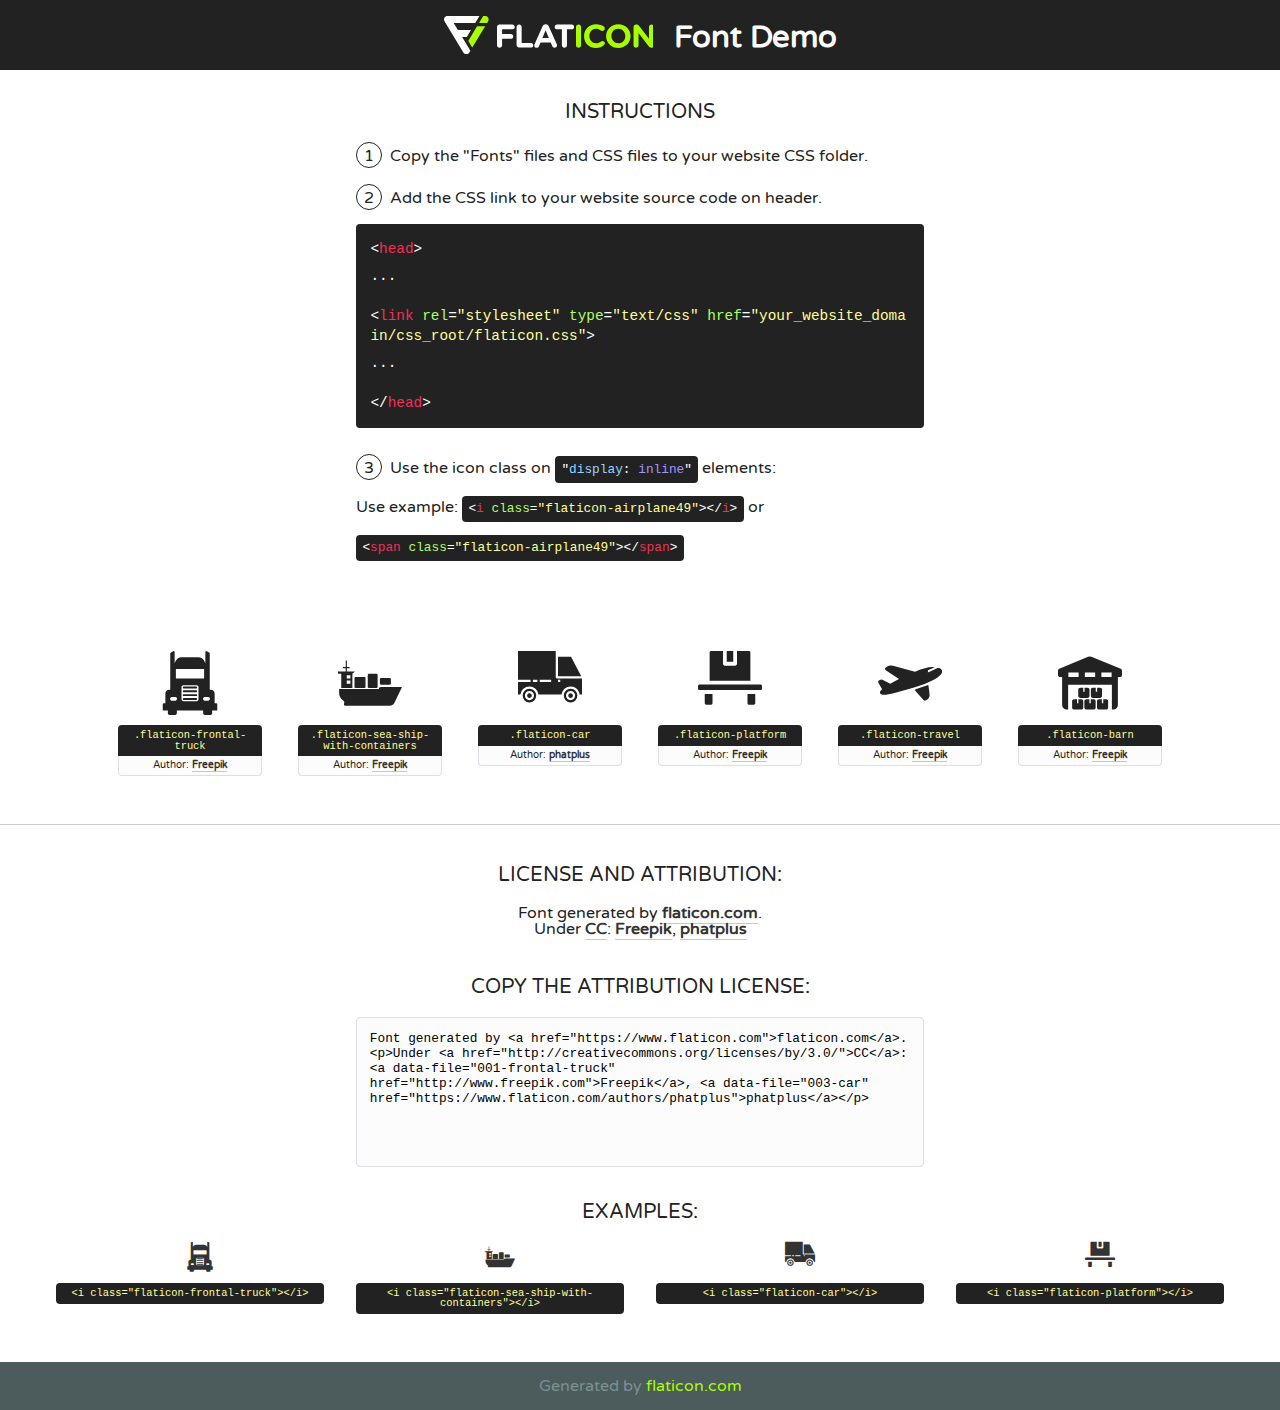
<file: public/fonts/flaticon/font/flaticon.html>
<!DOCTYPE html>
<!--
  Flaticon icon font: Flaticon
  Creation date: 24/01/2019 09:02
-->
<html>
<!DOCTYPE html>
<html>

<head>
    <title>Flaticon WebFont</title>
    <link href="http://fonts.googleapis.com/css?family=Varela+Round" rel="stylesheet" type="text/css" />
    <link rel="stylesheet" type="text/css" href="flaticon.css">
    <meta charset="UTF-8">
    <style>
    html, body, div, span, applet, object, iframe,
    h1, h2, h3, h4, h5, h6, p, blockquote, pre,
    a, abbr, acronym, address, big, cite, code,
    del, dfn, em, img, ins, kbd, q, s, samp,
    small, strike, strong, sub, sup, tt, var,
    b, u, i, center,
    dl, dt, dd, ol, ul, li,
    fieldset, form, label, legend,
    table, caption, tbody, tfoot, thead, tr, th, td,
    article, aside, canvas, details, embed, 
    figure, figcaption, footer, header, hgroup, 
    menu, nav, output, ruby, section, summary,
    time, mark, audio, video {
        margin: 0;
        padding: 0;
        border: 0;
        font-size: 100%;
        font: inherit;
        vertical-align: baseline;
    }
    /* HTML5 display-role reset for older browsers */
    article, aside, details, figcaption, figure, 
    footer, header, hgroup, menu, nav, section {
        display: block;
    }
    body {
        line-height: 1;
    }
    ol, ul {
        list-style: none;
    }
    blockquote, q {
        quotes: none;
    }
    blockquote:before, blockquote:after,
    q:before, q:after {
        content: '';
        content: none;
    }
    table {
        border-collapse: collapse;
        border-spacing: 0;
    }
    body {
        font-family: 'Varela Round', Helvetica, Arial, sans-serif;
        font-size: 16px;
        color: #222;
    }
    a {
        color: #333;
        border-bottom: 1px solid #a9fd00;
        font-weight: bold;
        text-decoration: none;
    }
    * {
        -moz-box-sizing: border-box;
        -webkit-box-sizing: border-box;
        box-sizing: border-box;
        margin: 0;
        padding: 0;
    }
    [class^="flaticon-"]:before, [class*=" flaticon-"]:before, [class^="flaticon-"]:after, [class*=" flaticon-"]:after {
        font-family: Flaticon;
        font-size: 30px;
        font-style: normal;
        margin-left: 20px;
        color: #333;
    }
    .wrapper {
        max-width: 600px;
        margin: auto;
        padding: 0 1em;
    }
    .title {
        font-size: 1.25em;
        text-align: center;
        margin-bottom: 1em;
        text-transform: uppercase;
    }
    header {
        text-align: center;
        background-color: #222;
        color: #fff;
        padding: 1em;
    }
    header .logo {
        width: 210px;
        height: 38px;
        display: inline-block;
        vertical-align: middle;
        margin-right: 1em;
        border: none;
    }
    header strong {
        font-size: 1.95em;
        font-weight: bold;
        vertical-align: middle;
        margin-top: 5px;
        display: inline-block;
    }
    .demo {
        margin: 2em auto;
        line-height: 1.25em;
    }
    .demo ul li {
        margin-bottom: 1em;
    }
    .demo ul li .num {
        color: #222;
        border-radius: 20px;
        display: inline-block;
        width: 26px;
        padding: 3px;
        height: 26px;
        text-align: center;
        margin-right: 0.5em;
        border: 1px solid #222;
    }
    .demo ul li code {
        background-color: #222;
        border-radius: 4px;
        padding: 0.25em 0.5em;
        display: inline-block;
        color: #fff;
        font-family: Consolas,Monaco,Lucida Console,Liberation Mono,DejaVu Sans Mono,Bitstream Vera Sans Mono,Courier New, monospace;
        font-weight: lighter;
        margin-top: 1em;
        font-size: 0.8em;
        word-break: break-all;
    }
    .demo ul li code.big {
        padding: 1em;
        font-size: 0.9em;
    }
    .demo ul li code .red {
        color: #EF3159;
    }
    .demo ul li code .green {
        color: #ACFF65;
    }
    .demo ul li code .yellow {
        color: #FFFF99;
    }
    .demo ul li code .blue {
        color: #99D3FF;
    }
    .demo ul li code .purple {
        color: #A295FF;
    }
    .demo ul li code .dots {
        margin-top: 0.5em;
        display: block;
    }
    #glyphs {
        border-bottom: 1px solid #ccc;
        padding: 2em 0;
        text-align: center;
    }
    .glyph {
        display: inline-block;
        width: 9em;
        margin: 1em;
        text-align: center;
        vertical-align: top;
        background: #FFF;
    }
    .glyph .glyph-icon {
        padding: 10px;
        display: block;
        font-family:"Flaticon";
        font-size: 64px;
        line-height: 1;
    }
    .glyph .glyph-icon:before {
        font-size: 64px;
        color: #222;
        margin-left: 0;
    }
    .class-name {
        font-size: 0.65em;
        background-color: #222;
        color: #fff;
        border-radius: 4px 4px 0 0;
        padding: 0.5em;
        color: #FFFF99;
        font-family: Consolas,Monaco,Lucida Console,Liberation Mono,DejaVu Sans Mono,Bitstream Vera Sans Mono,Courier New, monospace;
    }
    .author-name {
        font-size: 0.6em;
        background-color: #fcfcfd;
        border: 1px solid #DEDEE4;
        border-top: 0;
        border-radius: 0 0 4px 4px;
        padding: 0.5em;
    }
    .class-name:last-child {
        font-size: 10px;
        color:#888;
    }
    .class-name:last-child a {
        font-size: 10px;
        color:#555;
    }
    .class-name:last-child a:hover {
        color:#a9fd00;
    }
    .glyph > input {
        display: block;
        width: 100px;
        margin: 5px auto;
        text-align: center;
        font-size: 12px;
        cursor: text;
    }
    .glyph > input.icon-input {
        font-family:"Flaticon";
        font-size: 16px;
        margin-bottom: 10px;
    }
    .attribution .title {
        margin-top: 2em;
    }
    .attribution textarea {
        background-color: #fcfcfd;
        padding: 1em;
        border: none;
        box-shadow: none;
        border: 1px solid #DEDEE4;
        border-radius: 4px;
        resize: none;
        width: 100%;
        height: 150px;
        font-size: 0.8em;
        font-family: Consolas,Monaco,Lucida Console,Liberation Mono,DejaVu Sans Mono,Bitstream Vera Sans Mono,Courier New, monospace;
        -webkit-appearance: none;
    }
    .iconsuse {
        margin: 2em auto;
        text-align: center;
        max-width: 1200px;
    }
    .iconsuse:after {
        content: '';
        display: table;
        clear: both;
    }
    .iconsuse .image {
        float: left;
        width: 25%;
        padding: 0 1em;
    }
    .iconsuse .image p {
        margin-bottom: 1em;
    }
    .iconsuse .image span {
        display: block;
        font-size: 0.65em;
        background-color: #222;
        color: #fff;
        border-radius: 4px;
        padding: 0.5em;
        color: #FFFF99;
        margin-top: 1em;
        font-family: Consolas,Monaco,Lucida Console,Liberation Mono,DejaVu Sans Mono,Bitstream Vera Sans Mono,Courier New, monospace;
    }
    #footer {
        text-align: center;
        background-color: #4C5B5C;
        color: #7c9192;
        padding: 1em;
    }
    #footer a {
        border: none;
        color: #a9fd00;
        font-weight: normal;
    }
    @media (max-width: 960px) {
        .iconsuse .image {
            width: 50%;
        }
    }
    @media (max-width: 560px) {
        .iconsuse .image {
            width: 100%;
        }
    }
    </style>
</head>

<body class="characters-off">

    <header>
        <a href="https://www.flaticon.com" target="_blank" class="logo">
            <svg version="1.1" xmlns="http://www.w3.org/2000/svg" xmlns:xlink="http://www.w3.org/1999/xlink" xmlns:a="http://ns.adobe.com/AdobeSVGViewerExtensions/3.0/" viewBox="0 0 560.875 102.036" enable-background="new 0 0 560.875 102.036" xml:space="preserve">
                <defs>
                </defs>
                <g>
                    <g class="letters">
                        <path fill="#ffffff" d="M141.596,29.675c0-3.777,2.985-6.767,6.764-6.767h34.438c3.426,0,6.15,2.728,6.15,6.15
                        c0,3.43-2.724,6.149-6.15,6.149h-27.674v13.091h23.719c3.429,0,6.151,2.724,6.151,6.15c0,3.43-2.723,6.149-6.151,6.149h-23.719
                        v17.574c0,3.773-2.986,6.761-6.764,6.761c-3.779,0-6.764-2.989-6.764-6.761V29.675z"></path>
                        <path fill="#ffffff" d="M193.844,29.149c0-3.781,2.985-6.767,6.764-6.767c3.776,0,6.763,2.985,6.763,6.767v42.957h25.039
                        c3.426,0,6.149,2.726,6.149,6.153c0,3.425-2.723,6.15-6.149,6.15h-31.802c-3.779,0-6.764-2.986-6.764-6.768V29.149z"></path>
                        <path fill="#ffffff" d="M241.891,75.71l21.438-48.407c1.492-3.341,4.215-5.357,7.906-5.357h0.792
                        c3.686,0,6.323,2.017,7.815,5.357l21.439,48.407c0.436,0.967,0.701,1.845,0.701,2.723c0,3.602-2.809,6.501-6.414,6.501
                        c-3.161,0-5.269-1.845-6.499-4.655l-4.132-9.661h-27.059l-4.301,10.102c-1.144,2.631-3.426,4.214-6.237,4.214
                        c-3.517,0-6.24-2.81-6.24-6.325C241.1,77.64,241.451,76.677,241.891,75.71z M279.932,58.666l-8.521-20.297l-8.526,20.297H279.932
                        z"></path>
                        <path fill="#ffffff" d="M314.864,35.387H301.86c-3.429,0-6.239-2.813-6.239-6.238c0-3.429,2.811-6.24,6.239-6.24h39.533
                        c3.426,0,6.237,2.811,6.237,6.24c0,3.425-2.811,6.238-6.237,6.238h-13.001v42.785c0,3.773-2.99,6.761-6.764,6.761
                        c-3.779,0-6.764-2.989-6.764-6.761V35.387z"></path>
                        <path fill="#A9FD00" d="M352.615,29.149c0-3.781,2.985-6.767,6.767-6.767c3.774,0,6.761,2.985,6.761,6.767v49.024
                        c0,3.773-2.987,6.761-6.761,6.761c-3.781,0-6.767-2.989-6.767-6.761V29.149z"></path>
                        <path fill="#A9FD00" d="M374.132,53.836v-0.179c0-17.481,13.178-31.801,32.065-31.801c9.22,0,15.459,2.458,20.557,6.238
                        c1.402,1.054,2.637,2.985,2.637,5.357c0,3.692-2.985,6.59-6.681,6.59c-1.845,0-3.071-0.702-4.044-1.319
                        c-3.776-2.813-7.729-4.393-12.562-4.393c-10.364,0-17.831,8.611-17.831,19.154v0.173c0,10.542,7.291,19.329,17.831,19.329
                        c5.715,0,9.492-1.756,13.359-4.834c1.049-0.874,2.458-1.491,4.039-1.491c3.429,0,6.325,2.813,6.325,6.236
                        c0,2.106-1.056,3.78-2.282,4.834c-5.539,4.834-12.036,7.733-21.878,7.733C387.572,85.464,374.132,71.493,374.132,53.836z"></path>
                        <path fill="#A9FD00" d="M433.009,53.836v-0.179c0-17.481,13.79-31.801,32.766-31.801c18.981,0,32.592,14.143,32.592,31.628v0.173
                        c0,17.483-13.785,31.807-32.769,31.807C446.625,85.464,433.009,71.32,433.009,53.836z M484.224,53.836v-0.179
                        c0-10.539-7.725-19.326-18.626-19.326c-10.893,0-18.449,8.611-18.449,19.154v0.173c0,10.542,7.73,19.329,18.626,19.329
                        C476.676,72.986,484.224,64.378,484.224,53.836z"></path>
                        <path fill="#A9FD00" d="M506.233,29.321c0-3.774,2.99-6.763,6.767-6.763h1.401c3.252,0,5.183,1.583,7.029,3.953l26.093,34.265
                        V29.059c0-3.692,2.99-6.677,6.681-6.677c3.683,0,6.671,2.985,6.671,6.677v48.934c0,3.78-2.987,6.765-6.764,6.765h-0.436
                        c-3.257,0-5.188-1.581-7.034-3.953l-27.056-35.492v32.944c0,3.687-2.985,6.676-6.678,6.676c-3.683,0-6.673-2.989-6.673-6.676
                        V29.321z"></path>
                    </g>
                    <g class="insignia">
                        <path fill="#ffffff" d="M48.372,56.137h12.517l11.156-18.537H37.186L25.688,18.539h57.825L94.668,0H9.271
                        C5.925,0,2.842,1.801,1.198,4.716c-1.644,2.907-1.593,6.482,0.134,9.343l50.38,83.501c1.678,2.781,4.689,4.476,7.938,4.476
                        c3.246,0,6.257-1.695,7.935-4.476l2.898-4.804L48.372,56.137z"></path>
                        <g class="i">
                            <path fill="#A9FD00" d="M93.575,18.539h0.031v0.004l21.652,0.004l2.705-4.488c1.727-2.861,1.778-6.436,0.133-9.343
                            C116.454,1.801,113.371,0,110.026,0h-5.294L93.575,18.539z"></path>
                            <polygon fill="#A9FD00" points="88.291,27.356 64.725,66.486 75.519,84.404 109.942,27.356"></polygon>
                        </g>
                    </g>
                </g>
            </svg>
        </a>
        <strong>Font Demo</strong>
    </header>


    <section class="demo wrapper">

        <p class="title">Instructions</p>

        <ul>
            <li>
                <span class="num">1</span>Copy the "Fonts" files and CSS files to your website CSS folder.
            </li>
            <li>
                <span class="num">2</span>Add the CSS link to your website source code on header.
                <code class="big">
                    &lt;<span class="red">head</span>&gt;
                    <br/><span class="dots">...</span>
                    <br/>&lt;<span class="red">link</span> <span class="green">rel</span>=<span class="yellow">"stylesheet"</span> <span class="green">type</span>=<span class="yellow">"text/css"</span> <span class="green">href</span>=<span class="yellow">"your_website_domain/css_root/flaticon.css"</span>&gt;
                    <br/><span class="dots">...</span>
                    <br/>&lt;/<span class="red">head</span>&gt;
                </code>
            </li>

            <li>
                <p>
                    <span class="num">3</span>Use the icon class on <code>"<span class="blue">display</span>:<span class="purple"> inline</span>"</code> elements:
                    <br />
                    Use example: <code>&lt;<span class="red">i</span> <span class="green">class</span>=<span class="yellow">&quot;flaticon-airplane49&quot;</span>&gt;&lt;/<span class="red">i</span>&gt;</code> or <code>&lt;<span class="red">span</span> <span class="green">class</span>=<span class="yellow">&quot;flaticon-airplane49&quot;</span>&gt;&lt;/<span class="red">span</span>&gt;</code>
            </li>
        </ul>

    </section>




   <section id="glyphs">          
    
      
        <div class="glyph"><div class="glyph-icon flaticon-frontal-truck"></div>
            <div class="class-name">.flaticon-frontal-truck</div>
            <div class="author-name">Author: <a data-file="001-frontal-truck" href="http://www.freepik.com">Freepik</a> </div> 
        </div>        
        
        <div class="glyph"><div class="glyph-icon flaticon-sea-ship-with-containers"></div>
            <div class="class-name">.flaticon-sea-ship-with-containers</div>
            <div class="author-name">Author: <a data-file="002-sea-ship-with-containers" href="http://www.freepik.com">Freepik</a> </div> 
        </div>        
        
        <div class="glyph"><div class="glyph-icon flaticon-car"></div>
            <div class="class-name">.flaticon-car</div>
            <div class="author-name">Author: <a data-file="003-car" href="https://www.flaticon.com/authors/phatplus">phatplus</a> </div> 
        </div>        
        
        <div class="glyph"><div class="glyph-icon flaticon-platform"></div>
            <div class="class-name">.flaticon-platform</div>
            <div class="author-name">Author: <a data-file="004-platform" href="http://www.freepik.com">Freepik</a> </div> 
        </div>        
        
        <div class="glyph"><div class="glyph-icon flaticon-travel"></div>
            <div class="class-name">.flaticon-travel</div>
            <div class="author-name">Author: <a data-file="005-travel" href="http://www.freepik.com">Freepik</a> </div> 
        </div>        
        
        <div class="glyph"><div class="glyph-icon flaticon-barn"></div>
            <div class="class-name">.flaticon-barn</div>
            <div class="author-name">Author: <a data-file="006-barn" href="http://www.freepik.com">Freepik</a> </div> 
        </div>        
        

    </section>



    <section class="attribution wrapper"   style="text-align:center;">

      <div class="title">License and attribution:</div><div class="attrDiv">Font generated by <a href="https://www.flaticon.com">flaticon.com</a>. <div><p>Under <a href="http://creativecommons.org/licenses/by/3.0/">CC</a>: <a data-file="001-frontal-truck" href="http://www.freepik.com">Freepik</a>, <a data-file="003-car" href="https://www.flaticon.com/authors/phatplus">phatplus</a></p>  </div>
      </div>
      <div class="title">Copy the Attribution License:</div>

    <textarea onclick="this.focus();this.select();">Font generated by &lt;a href=&quot;https://www.flaticon.com&quot;&gt;flaticon.com&lt;/a&gt;. <p>Under <a href="http://creativecommons.org/licenses/by/3.0/">CC</a>: <a data-file="001-frontal-truck" href="http://www.freepik.com">Freepik</a>, <a data-file="003-car" href="https://www.flaticon.com/authors/phatplus">phatplus</a></p>  
     </textarea>

    </section>

    <section class="iconsuse">

          <div class="title">Examples:</div>            
             
            <div class="image">
                <p>
                    <i class="glyph-icon flaticon-frontal-truck"></i> 
                    <span>&lt;i class=&quot;flaticon-frontal-truck&quot;&gt;&lt;/i&gt;</span>
                </p>
            </div>
            
            <div class="image">
                <p>
                    <i class="glyph-icon flaticon-sea-ship-with-containers"></i> 
                    <span>&lt;i class=&quot;flaticon-sea-ship-with-containers&quot;&gt;&lt;/i&gt;</span>
                </p>
            </div>
            
            <div class="image">
                <p>
                    <i class="glyph-icon flaticon-car"></i> 
                    <span>&lt;i class=&quot;flaticon-car&quot;&gt;&lt;/i&gt;</span>
                </p>
            </div>
            
            <div class="image">
                <p>
                    <i class="glyph-icon flaticon-platform"></i> 
                    <span>&lt;i class=&quot;flaticon-platform&quot;&gt;&lt;/i&gt;</span>
                </p>
            </div>
                       
        </div>
                            
    </section>

<div id="footer">
    <div>Generated by <a href="https://www.flaticon.com">flaticon.com</a>
    </div>
</div>



</body>
</html>
</file>
<file: public/fonts/icomoon/style.css>
@font-face {
  font-family: 'icomoon';
  src:  url('fonts/icomoon.eot?10si43');
  src:  url('fonts/icomoon.eot?10si43#iefix') format('embedded-opentype'),
    url('fonts/icomoon.ttf?10si43') format('truetype'),
    url('fonts/icomoon.woff?10si43') format('woff'),
    url('fonts/icomoon.svg?10si43#icomoon') format('svg');
  font-weight: normal;
  font-style: normal;
}

[class^="icon-"], [class*=" icon-"] {
  /* use !important to prevent issues with browser extensions that change fonts */
  font-family: 'icomoon' !important;
  speak: none;
  font-style: normal;
  font-weight: normal;
  font-variant: normal;
  text-transform: none;
  line-height: 1;

  /* Better Font Rendering =========== */
  -webkit-font-smoothing: antialiased;
  -moz-osx-font-smoothing: grayscale;
}

.icon-asterisk:before {
  content: "\f069";
}
.icon-plus:before {
  content: "\f067";
}
.icon-question:before {
  content: "\f128";
}
.icon-minus:before {
  content: "\f068";
}
.icon-glass:before {
  content: "\f000";
}
.icon-music:before {
  content: "\f001";
}
.icon-search:before {
  content: "\f002";
}
.icon-envelope-o:before {
  content: "\f003";
}
.icon-heart:before {
  content: "\f004";
}
.icon-star:before {
  content: "\f005";
}
.icon-star-o:before {
  content: "\f006";
}
.icon-user:before {
  content: "\f007";
}
.icon-film:before {
  content: "\f008";
}
.icon-th-large:before {
  content: "\f009";
}
.icon-th:before {
  content: "\f00a";
}
.icon-th-list:before {
  content: "\f00b";
}
.icon-check:before {
  content: "\f00c";
}
.icon-close:before {
  content: "\f00d";
}
.icon-remove:before {
  content: "\f00d";
}
.icon-times:before {
  content: "\f00d";
}
.icon-search-plus:before {
  content: "\f00e";
}
.icon-search-minus:before {
  content: "\f010";
}
.icon-power-off:before {
  content: "\f011";
}
.icon-signal:before {
  content: "\f012";
}
.icon-cog:before {
  content: "\f013";
}
.icon-gear:before {
  content: "\f013";
}
.icon-trash-o:before {
  content: "\f014";
}
.icon-home:before {
  content: "\f015";
}
.icon-file-o:before {
  content: "\f016";
}
.icon-clock-o:before {
  content: "\f017";
}
.icon-road:before {
  content: "\f018";
}
.icon-download:before {
  content: "\f019";
}
.icon-arrow-circle-o-down:before {
  content: "\f01a";
}
.icon-arrow-circle-o-up:before {
  content: "\f01b";
}
.icon-inbox:before {
  content: "\f01c";
}
.icon-play-circle-o:before {
  content: "\f01d";
}
.icon-repeat:before {
  content: "\f01e";
}
.icon-rotate-right:before {
  content: "\f01e";
}
.icon-refresh:before {
  content: "\f021";
}
.icon-list-alt:before {
  content: "\f022";
}
.icon-lock:before {
  content: "\f023";
}
.icon-flag:before {
  content: "\f024";
}
.icon-headphones:before {
  content: "\f025";
}
.icon-volume-off:before {
  content: "\f026";
}
.icon-volume-down:before {
  content: "\f027";
}
.icon-volume-up:before {
  content: "\f028";
}
.icon-qrcode:before {
  content: "\f029";
}
.icon-barcode:before {
  content: "\f02a";
}
.icon-tag:before {
  content: "\f02b";
}
.icon-tags:before {
  content: "\f02c";
}
.icon-book:before {
  content: "\f02d";
}
.icon-bookmark:before {
  content: "\f02e";
}
.icon-print:before {
  content: "\f02f";
}
.icon-camera:before {
  content: "\f030";
}
.icon-font:before {
  content: "\f031";
}
.icon-bold:before {
  content: "\f032";
}
.icon-italic:before {
  content: "\f033";
}
.icon-text-height:before {
  content: "\f034";
}
.icon-text-width:before {
  content: "\f035";
}
.icon-align-left:before {
  content: "\f036";
}
.icon-align-center:before {
  content: "\f037";
}
.icon-align-right:before {
  content: "\f038";
}
.icon-align-justify:before {
  content: "\f039";
}
.icon-list:before {
  content: "\f03a";
}
.icon-dedent:before {
  content: "\f03b";
}
.icon-outdent:before {
  content: "\f03b";
}
.icon-indent:before {
  content: "\f03c";
}
.icon-video-camera:before {
  content: "\f03d";
}
.icon-image:before {
  content: "\f03e";
}
.icon-photo:before {
  content: "\f03e";
}
.icon-picture-o:before {
  content: "\f03e";
}
.icon-pencil:before {
  content: "\f040";
}
.icon-map-marker:before {
  content: "\f041";
}
.icon-adjust:before {
  content: "\f042";
}
.icon-tint:before {
  content: "\f043";
}
.icon-edit:before {
  content: "\f044";
}
.icon-pencil-square-o:before {
  content: "\f044";
}
.icon-share-square-o:before {
  content: "\f045";
}
.icon-check-square-o:before {
  content: "\f046";
}
.icon-arrows:before {
  content: "\f047";
}
.icon-step-backward:before {
  content: "\f048";
}
.icon-fast-backward:before {
  content: "\f049";
}
.icon-backward:before {
  content: "\f04a";
}
.icon-play:before {
  content: "\f04b";
}
.icon-pause:before {
  content: "\f04c";
}
.icon-stop:before {
  content: "\f04d";
}
.icon-forward:before {
  content: "\f04e";
}
.icon-fast-forward:before {
  content: "\f050";
}
.icon-step-forward:before {
  content: "\f051";
}
.icon-eject:before {
  content: "\f052";
}
.icon-chevron-left:before {
  content: "\f053";
}
.icon-chevron-right:before {
  content: "\f054";
}
.icon-plus-circle:before {
  content: "\f055";
}
.icon-minus-circle:before {
  content: "\f056";
}
.icon-times-circle:before {
  content: "\f057";
}
.icon-check-circle:before {
  content: "\f058";
}
.icon-question-circle:before {
  content: "\f059";
}
.icon-info-circle:before {
  content: "\f05a";
}
.icon-crosshairs:before {
  content: "\f05b";
}
.icon-times-circle-o:before {
  content: "\f05c";
}
.icon-check-circle-o:before {
  content: "\f05d";
}
.icon-ban:before {
  content: "\f05e";
}
.icon-arrow-left:before {
  content: "\f060";
}
.icon-arrow-right:before {
  content: "\f061";
}
.icon-arrow-up:before {
  content: "\f062";
}
.icon-arrow-down:before {
  content: "\f063";
}
.icon-mail-forward:before {
  content: "\f064";
}
.icon-share:before {
  content: "\f064";
}
.icon-expand:before {
  content: "\f065";
}
.icon-compress:before {
  content: "\f066";
}
.icon-exclamation-circle:before {
  content: "\f06a";
}
.icon-gift:before {
  content: "\f06b";
}
.icon-leaf:before {
  content: "\f06c";
}
.icon-fire:before {
  content: "\f06d";
}
.icon-eye:before {
  content: "\f06e";
}
.icon-eye-slash:before {
  content: "\f070";
}
.icon-exclamation-triangle:before {
  content: "\f071";
}
.icon-warning:before {
  content: "\f071";
}
.icon-plane:before {
  content: "\f072";
}
.icon-calendar:before {
  content: "\f073";
}
.icon-random:before {
  content: "\f074";
}
.icon-comment:before {
  content: "\f075";
}
.icon-magnet:before {
  content: "\f076";
}
.icon-chevron-up:before {
  content: "\f077";
}
.icon-chevron-down:before {
  content: "\f078";
}
.icon-retweet:before {
  content: "\f079";
}
.icon-shopping-cart:before {
  content: "\f07a";
}
.icon-folder:before {
  content: "\f07b";
}
.icon-folder-open:before {
  content: "\f07c";
}
.icon-arrows-v:before {
  content: "\f07d";
}
.icon-arrows-h:before {
  content: "\f07e";
}
.icon-bar-chart:before {
  content: "\f080";
}
.icon-bar-chart-o:before {
  content: "\f080";
}
.icon-twitter-square:before {
  content: "\f081";
}
.icon-facebook-square:before {
  content: "\f082";
}
.icon-camera-retro:before {
  content: "\f083";
}
.icon-key:before {
  content: "\f084";
}
.icon-cogs:before {
  content: "\f085";
}
.icon-gears:before {
  content: "\f085";
}
.icon-comments:before {
  content: "\f086";
}
.icon-thumbs-o-up:before {
  content: "\f087";
}
.icon-thumbs-o-down:before {
  content: "\f088";
}
.icon-star-half:before {
  content: "\f089";
}
.icon-heart-o:before {
  content: "\f08a";
}
.icon-sign-out:before {
  content: "\f08b";
}
.icon-linkedin-square:before {
  content: "\f08c";
}
.icon-thumb-tack:before {
  content: "\f08d";
}
.icon-external-link:before {
  content: "\f08e";
}
.icon-sign-in:before {
  content: "\f090";
}
.icon-trophy:before {
  content: "\f091";
}
.icon-github-square:before {
  content: "\f092";
}
.icon-upload:before {
  content: "\f093";
}
.icon-lemon-o:before {
  content: "\f094";
}
.icon-phone:before {
  content: "\f095";
}
.icon-square-o:before {
  content: "\f096";
}
.icon-bookmark-o:before {
  content: "\f097";
}
.icon-phone-square:before {
  content: "\f098";
}
.icon-twitter:before {
  content: "\f099";
}
.icon-facebook:before {
  content: "\f09a";
}
.icon-facebook-f:before {
  content: "\f09a";
}
.icon-github:before {
  content: "\f09b";
}
.icon-unlock:before {
  content: "\f09c";
}
.icon-credit-card:before {
  content: "\f09d";
}
.icon-feed:before {
  content: "\f09e";
}
.icon-rss:before {
  content: "\f09e";
}
.icon-hdd-o:before {
  content: "\f0a0";
}
.icon-bullhorn:before {
  content: "\f0a1";
}
.icon-bell-o:before {
  content: "\f0a2";
}
.icon-certificate:before {
  content: "\f0a3";
}
.icon-hand-o-right:before {
  content: "\f0a4";
}
.icon-hand-o-left:before {
  content: "\f0a5";
}
.icon-hand-o-up:before {
  content: "\f0a6";
}
.icon-hand-o-down:before {
  content: "\f0a7";
}
.icon-arrow-circle-left:before {
  content: "\f0a8";
}
.icon-arrow-circle-right:before {
  content: "\f0a9";
}
.icon-arrow-circle-up:before {
  content: "\f0aa";
}
.icon-arrow-circle-down:before {
  content: "\f0ab";
}
.icon-globe:before {
  content: "\f0ac";
}
.icon-wrench:before {
  content: "\f0ad";
}
.icon-tasks:before {
  content: "\f0ae";
}
.icon-filter:before {
  content: "\f0b0";
}
.icon-briefcase:before {
  content: "\f0b1";
}
.icon-arrows-alt:before {
  content: "\f0b2";
}
.icon-group:before {
  content: "\f0c0";
}
.icon-users:before {
  content: "\f0c0";
}
.icon-chain:before {
  content: "\f0c1";
}
.icon-link:before {
  content: "\f0c1";
}
.icon-cloud:before {
  content: "\f0c2";
}
.icon-flask:before {
  content: "\f0c3";
}
.icon-cut:before {
  content: "\f0c4";
}
.icon-scissors:before {
  content: "\f0c4";
}
.icon-copy:before {
  content: "\f0c5";
}
.icon-files-o:before {
  content: "\f0c5";
}
.icon-paperclip:before {
  content: "\f0c6";
}
.icon-floppy-o:before {
  content: "\f0c7";
}
.icon-save:before {
  content: "\f0c7";
}
.icon-square:before {
  content: "\f0c8";
}
.icon-bars:before {
  content: "\f0c9";
}
.icon-navicon:before {
  content: "\f0c9";
}
.icon-reorder:before {
  content: "\f0c9";
}
.icon-list-ul:before {
  content: "\f0ca";
}
.icon-list-ol:before {
  content: "\f0cb";
}
.icon-strikethrough:before {
  content: "\f0cc";
}
.icon-underline:before {
  content: "\f0cd";
}
.icon-table:before {
  content: "\f0ce";
}
.icon-magic:before {
  content: "\f0d0";
}
.icon-truck:before {
  content: "\f0d1";
}
.icon-pinterest:before {
  content: "\f0d2";
}
.icon-pinterest-square:before {
  content: "\f0d3";
}
.icon-google-plus-square:before {
  content: "\f0d4";
}
.icon-google-plus:before {
  content: "\f0d5";
}
.icon-money:before {
  content: "\f0d6";
}
.icon-caret-down:before {
  content: "\f0d7";
}
.icon-caret-up:before {
  content: "\f0d8";
}
.icon-caret-left:before {
  content: "\f0d9";
}
.icon-caret-right:before {
  content: "\f0da";
}
.icon-columns:before {
  content: "\f0db";
}
.icon-sort:before {
  content: "\f0dc";
}
.icon-unsorted:before {
  content: "\f0dc";
}
.icon-sort-desc:before {
  content: "\f0dd";
}
.icon-sort-down:before {
  content: "\f0dd";
}
.icon-sort-asc:before {
  content: "\f0de";
}
.icon-sort-up:before {
  content: "\f0de";
}
.icon-envelope:before {
  content: "\f0e0";
}
.icon-linkedin:before {
  content: "\f0e1";
}
.icon-rotate-left:before {
  content: "\f0e2";
}
.icon-undo:before {
  content: "\f0e2";
}
.icon-gavel:before {
  content: "\f0e3";
}
.icon-legal:before {
  content: "\f0e3";
}
.icon-dashboard:before {
  content: "\f0e4";
}
.icon-tachometer:before {
  content: "\f0e4";
}
.icon-comment-o:before {
  content: "\f0e5";
}
.icon-comments-o:before {
  content: "\f0e6";
}
.icon-bolt:before {
  content: "\f0e7";
}
.icon-flash:before {
  content: "\f0e7";
}
.icon-sitemap:before {
  content: "\f0e8";
}
.icon-umbrella:before {
  content: "\f0e9";
}
.icon-clipboard:before {
  content: "\f0ea";
}
.icon-paste:before {
  content: "\f0ea";
}
.icon-lightbulb-o:before {
  content: "\f0eb";
}
.icon-exchange:before {
  content: "\f0ec";
}
.icon-cloud-download:before {
  content: "\f0ed";
}
.icon-cloud-upload:before {
  content: "\f0ee";
}
.icon-user-md:before {
  content: "\f0f0";
}
.icon-stethoscope:before {
  content: "\f0f1";
}
.icon-suitcase:before {
  content: "\f0f2";
}
.icon-bell:before {
  content: "\f0f3";
}
.icon-coffee:before {
  content: "\f0f4";
}
.icon-cutlery:before {
  content: "\f0f5";
}
.icon-file-text-o:before {
  content: "\f0f6";
}
.icon-building-o:before {
  content: "\f0f7";
}
.icon-hospital-o:before {
  content: "\f0f8";
}
.icon-ambulance:before {
  content: "\f0f9";
}
.icon-medkit:before {
  content: "\f0fa";
}
.icon-fighter-jet:before {
  content: "\f0fb";
}
.icon-beer:before {
  content: "\f0fc";
}
.icon-h-square:before {
  content: "\f0fd";
}
.icon-plus-square:before {
  content: "\f0fe";
}
.icon-angle-double-left:before {
  content: "\f100";
}
.icon-angle-double-right:before {
  content: "\f101";
}
.icon-angle-double-up:before {
  content: "\f102";
}
.icon-angle-double-down:before {
  content: "\f103";
}
.icon-angle-left:before {
  content: "\f104";
}
.icon-angle-right:before {
  content: "\f105";
}
.icon-angle-up:before {
  content: "\f106";
}
.icon-angle-down:before {
  content: "\f107";
}
.icon-desktop:before {
  content: "\f108";
}
.icon-laptop:before {
  content: "\f109";
}
.icon-tablet:before {
  content: "\f10a";
}
.icon-mobile:before {
  content: "\f10b";
}
.icon-mobile-phone:before {
  content: "\f10b";
}
.icon-circle-o:before {
  content: "\f10c";
}
.icon-quote-left:before {
  content: "\f10d";
}
.icon-quote-right:before {
  content: "\f10e";
}
.icon-spinner:before {
  content: "\f110";
}
.icon-circle:before {
  content: "\f111";
}
.icon-mail-reply:before {
  content: "\f112";
}
.icon-reply:before {
  content: "\f112";
}
.icon-github-alt:before {
  content: "\f113";
}
.icon-folder-o:before {
  content: "\f114";
}
.icon-folder-open-o:before {
  content: "\f115";
}
.icon-smile-o:before {
  content: "\f118";
}
.icon-frown-o:before {
  content: "\f119";
}
.icon-meh-o:before {
  content: "\f11a";
}
.icon-gamepad:before {
  content: "\f11b";
}
.icon-keyboard-o:before {
  content: "\f11c";
}
.icon-flag-o:before {
  content: "\f11d";
}
.icon-flag-checkered:before {
  content: "\f11e";
}
.icon-terminal:before {
  content: "\f120";
}
.icon-code:before {
  content: "\f121";
}
.icon-mail-reply-all:before {
  content: "\f122";
}
.icon-reply-all:before {
  content: "\f122";
}
.icon-star-half-empty:before {
  content: "\f123";
}
.icon-star-half-full:before {
  content: "\f123";
}
.icon-star-half-o:before {
  content: "\f123";
}
.icon-location-arrow:before {
  content: "\f124";
}
.icon-crop:before {
  content: "\f125";
}
.icon-code-fork:before {
  content: "\f126";
}
.icon-chain-broken:before {
  content: "\f127";
}
.icon-unlink:before {
  content: "\f127";
}
.icon-info:before {
  content: "\f129";
}
.icon-exclamation:before {
  content: "\f12a";
}
.icon-superscript:before {
  content: "\f12b";
}
.icon-subscript:before {
  content: "\f12c";
}
.icon-eraser:before {
  content: "\f12d";
}
.icon-puzzle-piece:before {
  content: "\f12e";
}
.icon-microphone:before {
  content: "\f130";
}
.icon-microphone-slash:before {
  content: "\f131";
}
.icon-shield:before {
  content: "\f132";
}
.icon-calendar-o:before {
  content: "\f133";
}
.icon-fire-extinguisher:before {
  content: "\f134";
}
.icon-rocket:before {
  content: "\f135";
}
.icon-maxcdn:before {
  content: "\f136";
}
.icon-chevron-circle-left:before {
  content: "\f137";
}
.icon-chevron-circle-right:before {
  content: "\f138";
}
.icon-chevron-circle-up:before {
  content: "\f139";
}
.icon-chevron-circle-down:before {
  content: "\f13a";
}
.icon-html5:before {
  content: "\f13b";
}
.icon-css3:before {
  content: "\f13c";
}
.icon-anchor:before {
  content: "\f13d";
}
.icon-unlock-alt:before {
  content: "\f13e";
}
.icon-bullseye:before {
  content: "\f140";
}
.icon-ellipsis-h:before {
  content: "\f141";
}
.icon-ellipsis-v:before {
  content: "\f142";
}
.icon-rss-square:before {
  content: "\f143";
}
.icon-play-circle:before {
  content: "\f144";
}
.icon-ticket:before {
  content: "\f145";
}
.icon-minus-square:before {
  content: "\f146";
}
.icon-minus-square-o:before {
  content: "\f147";
}
.icon-level-up:before {
  content: "\f148";
}
.icon-level-down:before {
  content: "\f149";
}
.icon-check-square:before {
  content: "\f14a";
}
.icon-pencil-square:before {
  content: "\f14b";
}
.icon-external-link-square:before {
  content: "\f14c";
}
.icon-share-square:before {
  content: "\f14d";
}
.icon-compass:before {
  content: "\f14e";
}
.icon-caret-square-o-down:before {
  content: "\f150";
}
.icon-toggle-down:before {
  content: "\f150";
}
.icon-caret-square-o-up:before {
  content: "\f151";
}
.icon-toggle-up:before {
  content: "\f151";
}
.icon-caret-square-o-right:before {
  content: "\f152";
}
.icon-toggle-right:before {
  content: "\f152";
}
.icon-eur:before {
  content: "\f153";
}
.icon-euro:before {
  content: "\f153";
}
.icon-gbp:before {
  content: "\f154";
}
.icon-dollar:before {
  content: "\f155";
}
.icon-usd:before {
  content: "\f155";
}
.icon-inr:before {
  content: "\f156";
}
.icon-rupee:before {
  content: "\f156";
}
.icon-cny:before {
  content: "\f157";
}
.icon-jpy:before {
  content: "\f157";
}
.icon-rmb:before {
  content: "\f157";
}
.icon-yen:before {
  content: "\f157";
}
.icon-rouble:before {
  content: "\f158";
}
.icon-rub:before {
  content: "\f158";
}
.icon-ruble:before {
  content: "\f158";
}
.icon-krw:before {
  content: "\f159";
}
.icon-won:before {
  content: "\f159";
}
.icon-bitcoin:before {
  content: "\f15a";
}
.icon-btc:before {
  content: "\f15a";
}
.icon-file:before {
  content: "\f15b";
}
.icon-file-text:before {
  content: "\f15c";
}
.icon-sort-alpha-asc:before {
  content: "\f15d";
}
.icon-sort-alpha-desc:before {
  content: "\f15e";
}
.icon-sort-amount-asc:before {
  content: "\f160";
}
.icon-sort-amount-desc:before {
  content: "\f161";
}
.icon-sort-numeric-asc:before {
  content: "\f162";
}
.icon-sort-numeric-desc:before {
  content: "\f163";
}
.icon-thumbs-up:before {
  content: "\f164";
}
.icon-thumbs-down:before {
  content: "\f165";
}
.icon-youtube-square:before {
  content: "\f166";
}
.icon-youtube:before {
  content: "\f167";
}
.icon-xing:before {
  content: "\f168";
}
.icon-xing-square:before {
  content: "\f169";
}
.icon-youtube-play:before {
  content: "\f16a";
}
.icon-dropbox:before {
  content: "\f16b";
}
.icon-stack-overflow:before {
  content: "\f16c";
}
.icon-instagram:before {
  content: "\f16d";
}
.icon-flickr:before {
  content: "\f16e";
}
.icon-adn:before {
  content: "\f170";
}
.icon-bitbucket:before {
  content: "\f171";
}
.icon-bitbucket-square:before {
  content: "\f172";
}
.icon-tumblr:before {
  content: "\f173";
}
.icon-tumblr-square:before {
  content: "\f174";
}
.icon-long-arrow-down:before {
  content: "\f175";
}
.icon-long-arrow-up:before {
  content: "\f176";
}
.icon-long-arrow-left:before {
  content: "\f177";
}
.icon-long-arrow-right:before {
  content: "\f178";
}
.icon-apple:before {
  content: "\f179";
}
.icon-windows:before {
  content: "\f17a";
}
.icon-android:before {
  content: "\f17b";
}
.icon-linux:before {
  content: "\f17c";
}
.icon-dribbble:before {
  content: "\f17d";
}
.icon-skype:before {
  content: "\f17e";
}
.icon-foursquare:before {
  content: "\f180";
}
.icon-trello:before {
  content: "\f181";
}
.icon-female:before {
  content: "\f182";
}
.icon-male:before {
  content: "\f183";
}
.icon-gittip:before {
  content: "\f184";
}
.icon-gratipay:before {
  content: "\f184";
}
.icon-sun-o:before {
  content: "\f185";
}
.icon-moon-o:before {
  content: "\f186";
}
.icon-archive:before {
  content: "\f187";
}
.icon-bug:before {
  content: "\f188";
}
.icon-vk:before {
  content: "\f189";
}
.icon-weibo:before {
  content: "\f18a";
}
.icon-renren:before {
  content: "\f18b";
}
.icon-pagelines:before {
  content: "\f18c";
}
.icon-stack-exchange:before {
  content: "\f18d";
}
.icon-arrow-circle-o-right:before {
  content: "\f18e";
}
.icon-arrow-circle-o-left:before {
  content: "\f190";
}
.icon-caret-square-o-left:before {
  content: "\f191";
}
.icon-toggle-left:before {
  content: "\f191";
}
.icon-dot-circle-o:before {
  content: "\f192";
}
.icon-wheelchair:before {
  content: "\f193";
}
.icon-vimeo-square:before {
  content: "\f194";
}
.icon-try:before {
  content: "\f195";
}
.icon-turkish-lira:before {
  content: "\f195";
}
.icon-plus-square-o:before {
  content: "\f196";
}
.icon-space-shuttle:before {
  content: "\f197";
}
.icon-slack:before {
  content: "\f198";
}
.icon-envelope-square:before {
  content: "\f199";
}
.icon-wordpress:before {
  content: "\f19a";
}
.icon-openid:before {
  content: "\f19b";
}
.icon-bank:before {
  content: "\f19c";
}
.icon-institution:before {
  content: "\f19c";
}
.icon-university:before {
  content: "\f19c";
}
.icon-graduation-cap:before {
  content: "\f19d";
}
.icon-mortar-board:before {
  content: "\f19d";
}
.icon-yahoo:before {
  content: "\f19e";
}
.icon-google:before {
  content: "\f1a0";
}
.icon-reddit:before {
  content: "\f1a1";
}
.icon-reddit-square:before {
  content: "\f1a2";
}
.icon-stumbleupon-circle:before {
  content: "\f1a3";
}
.icon-stumbleupon:before {
  content: "\f1a4";
}
.icon-delicious:before {
  content: "\f1a5";
}
.icon-digg:before {
  content: "\f1a6";
}
.icon-pied-piper-pp:before {
  content: "\f1a7";
}
.icon-pied-piper-alt:before {
  content: "\f1a8";
}
.icon-drupal:before {
  content: "\f1a9";
}
.icon-joomla:before {
  content: "\f1aa";
}
.icon-language:before {
  content: "\f1ab";
}
.icon-fax:before {
  content: "\f1ac";
}
.icon-building:before {
  content: "\f1ad";
}
.icon-child:before {
  content: "\f1ae";
}
.icon-paw:before {
  content: "\f1b0";
}
.icon-spoon:before {
  content: "\f1b1";
}
.icon-cube:before {
  content: "\f1b2";
}
.icon-cubes:before {
  content: "\f1b3";
}
.icon-behance:before {
  content: "\f1b4";
}
.icon-behance-square:before {
  content: "\f1b5";
}
.icon-steam:before {
  content: "\f1b6";
}
.icon-steam-square:before {
  content: "\f1b7";
}
.icon-recycle:before {
  content: "\f1b8";
}
.icon-automobile:before {
  content: "\f1b9";
}
.icon-car:before {
  content: "\f1b9";
}
.icon-cab:before {
  content: "\f1ba";
}
.icon-taxi:before {
  content: "\f1ba";
}
.icon-tree:before {
  content: "\f1bb";
}
.icon-spotify:before {
  content: "\f1bc";
}
.icon-deviantart:before {
  content: "\f1bd";
}
.icon-soundcloud:before {
  content: "\f1be";
}
.icon-database:before {
  content: "\f1c0";
}
.icon-file-pdf-o:before {
  content: "\f1c1";
}
.icon-file-word-o:before {
  content: "\f1c2";
}
.icon-file-excel-o:before {
  content: "\f1c3";
}
.icon-file-powerpoint-o:before {
  content: "\f1c4";
}
.icon-file-image-o:before {
  content: "\f1c5";
}
.icon-file-photo-o:before {
  content: "\f1c5";
}
.icon-file-picture-o:before {
  content: "\f1c5";
}
.icon-file-archive-o:before {
  content: "\f1c6";
}
.icon-file-zip-o:before {
  content: "\f1c6";
}
.icon-file-audio-o:before {
  content: "\f1c7";
}
.icon-file-sound-o:before {
  content: "\f1c7";
}
.icon-file-movie-o:before {
  content: "\f1c8";
}
.icon-file-video-o:before {
  content: "\f1c8";
}
.icon-file-code-o:before {
  content: "\f1c9";
}
.icon-vine:before {
  content: "\f1ca";
}
.icon-codepen:before {
  content: "\f1cb";
}
.icon-jsfiddle:before {
  content: "\f1cc";
}
.icon-life-bouy:before {
  content: "\f1cd";
}
.icon-life-buoy:before {
  content: "\f1cd";
}
.icon-life-ring:before {
  content: "\f1cd";
}
.icon-life-saver:before {
  content: "\f1cd";
}
.icon-support:before {
  content: "\f1cd";
}
.icon-circle-o-notch:before {
  content: "\f1ce";
}
.icon-ra:before {
  content: "\f1d0";
}
.icon-rebel:before {
  content: "\f1d0";
}
.icon-resistance:before {
  content: "\f1d0";
}
.icon-empire:before {
  content: "\f1d1";
}
.icon-ge:before {
  content: "\f1d1";
}
.icon-git-square:before {
  content: "\f1d2";
}
.icon-git:before {
  content: "\f1d3";
}
.icon-hacker-news:before {
  content: "\f1d4";
}
.icon-y-combinator-square:before {
  content: "\f1d4";
}
.icon-yc-square:before {
  content: "\f1d4";
}
.icon-tencent-weibo:before {
  content: "\f1d5";
}
.icon-qq:before {
  content: "\f1d6";
}
.icon-wechat:before {
  content: "\f1d7";
}
.icon-weixin:before {
  content: "\f1d7";
}
.icon-paper-plane:before {
  content: "\f1d8";
}
.icon-send:before {
  content: "\f1d8";
}
.icon-paper-plane-o:before {
  content: "\f1d9";
}
.icon-send-o:before {
  content: "\f1d9";
}
.icon-history:before {
  content: "\f1da";
}
.icon-circle-thin:before {
  content: "\f1db";
}
.icon-header:before {
  content: "\f1dc";
}
.icon-paragraph:before {
  content: "\f1dd";
}
.icon-sliders:before {
  content: "\f1de";
}
.icon-share-alt:before {
  content: "\f1e0";
}
.icon-share-alt-square:before {
  content: "\f1e1";
}
.icon-bomb:before {
  content: "\f1e2";
}
.icon-futbol-o:before {
  content: "\f1e3";
}
.icon-soccer-ball-o:before {
  content: "\f1e3";
}
.icon-tty:before {
  content: "\f1e4";
}
.icon-binoculars:before {
  content: "\f1e5";
}
.icon-plug:before {
  content: "\f1e6";
}
.icon-slideshare:before {
  content: "\f1e7";
}
.icon-twitch:before {
  content: "\f1e8";
}
.icon-yelp:before {
  content: "\f1e9";
}
.icon-newspaper-o:before {
  content: "\f1ea";
}
.icon-wifi:before {
  content: "\f1eb";
}
.icon-calculator:before {
  content: "\f1ec";
}
.icon-paypal:before {
  content: "\f1ed";
}
.icon-google-wallet:before {
  content: "\f1ee";
}
.icon-cc-visa:before {
  content: "\f1f0";
}
.icon-cc-mastercard:before {
  content: "\f1f1";
}
.icon-cc-discover:before {
  content: "\f1f2";
}
.icon-cc-amex:before {
  content: "\f1f3";
}
.icon-cc-paypal:before {
  content: "\f1f4";
}
.icon-cc-stripe:before {
  content: "\f1f5";
}
.icon-bell-slash:before {
  content: "\f1f6";
}
.icon-bell-slash-o:before {
  content: "\f1f7";
}
.icon-trash:before {
  content: "\f1f8";
}
.icon-copyright:before {
  content: "\f1f9";
}
.icon-at:before {
  content: "\f1fa";
}
.icon-eyedropper:before {
  content: "\f1fb";
}
.icon-paint-brush:before {
  content: "\f1fc";
}
.icon-birthday-cake:before {
  content: "\f1fd";
}
.icon-area-chart:before {
  content: "\f1fe";
}
.icon-pie-chart:before {
  content: "\f200";
}
.icon-line-chart:before {
  content: "\f201";
}
.icon-lastfm:before {
  content: "\f202";
}
.icon-lastfm-square:before {
  content: "\f203";
}
.icon-toggle-off:before {
  content: "\f204";
}
.icon-toggle-on:before {
  content: "\f205";
}
.icon-bicycle:before {
  content: "\f206";
}
.icon-bus:before {
  content: "\f207";
}
.icon-ioxhost:before {
  content: "\f208";
}
.icon-angellist:before {
  content: "\f209";
}
.icon-cc:before {
  content: "\f20a";
}
.icon-ils:before {
  content: "\f20b";
}
.icon-shekel:before {
  content: "\f20b";
}
.icon-sheqel:before {
  content: "\f20b";
}
.icon-meanpath:before {
  content: "\f20c";
}
.icon-buysellads:before {
  content: "\f20d";
}
.icon-connectdevelop:before {
  content: "\f20e";
}
.icon-dashcube:before {
  content: "\f210";
}
.icon-forumbee:before {
  content: "\f211";
}
.icon-leanpub:before {
  content: "\f212";
}
.icon-sellsy:before {
  content: "\f213";
}
.icon-shirtsinbulk:before {
  content: "\f214";
}
.icon-simplybuilt:before {
  content: "\f215";
}
.icon-skyatlas:before {
  content: "\f216";
}
.icon-cart-plus:before {
  content: "\f217";
}
.icon-cart-arrow-down:before {
  content: "\f218";
}
.icon-diamond:before {
  content: "\f219";
}
.icon-ship:before {
  content: "\f21a";
}
.icon-user-secret:before {
  content: "\f21b";
}
.icon-motorcycle:before {
  content: "\f21c";
}
.icon-street-view:before {
  content: "\f21d";
}
.icon-heartbeat:before {
  content: "\f21e";
}
.icon-venus:before {
  content: "\f221";
}
.icon-mars:before {
  content: "\f222";
}
.icon-mercury:before {
  content: "\f223";
}
.icon-intersex:before {
  content: "\f224";
}
.icon-transgender:before {
  content: "\f224";
}
.icon-transgender-alt:before {
  content: "\f225";
}
.icon-venus-double:before {
  content: "\f226";
}
.icon-mars-double:before {
  content: "\f227";
}
.icon-venus-mars:before {
  content: "\f228";
}
.icon-mars-stroke:before {
  content: "\f229";
}
.icon-mars-stroke-v:before {
  content: "\f22a";
}
.icon-mars-stroke-h:before {
  content: "\f22b";
}
.icon-neuter:before {
  content: "\f22c";
}
.icon-genderless:before {
  content: "\f22d";
}
.icon-facebook-official:before {
  content: "\f230";
}
.icon-pinterest-p:before {
  content: "\f231";
}
.icon-whatsapp:before {
  content: "\f232";
}
.icon-server:before {
  content: "\f233";
}
.icon-user-plus:before {
  content: "\f234";
}
.icon-user-times:before {
  content: "\f235";
}
.icon-bed:before {
  content: "\f236";
}
.icon-hotel:before {
  content: "\f236";
}
.icon-viacoin:before {
  content: "\f237";
}
.icon-train:before {
  content: "\f238";
}
.icon-subway:before {
  content: "\f239";
}
.icon-medium:before {
  content: "\f23a";
}
.icon-y-combinator:before {
  content: "\f23b";
}
.icon-yc:before {
  content: "\f23b";
}
.icon-optin-monster:before {
  content: "\f23c";
}
.icon-opencart:before {
  content: "\f23d";
}
.icon-expeditedssl:before {
  content: "\f23e";
}
.icon-battery:before {
  content: "\f240";
}
.icon-battery-4:before {
  content: "\f240";
}
.icon-battery-full:before {
  content: "\f240";
}
.icon-battery-3:before {
  content: "\f241";
}
.icon-battery-three-quarters:before {
  content: "\f241";
}
.icon-battery-2:before {
  content: "\f242";
}
.icon-battery-half:before {
  content: "\f242";
}
.icon-battery-1:before {
  content: "\f243";
}
.icon-battery-quarter:before {
  content: "\f243";
}
.icon-battery-0:before {
  content: "\f244";
}
.icon-battery-empty:before {
  content: "\f244";
}
.icon-mouse-pointer:before {
  content: "\f245";
}
.icon-i-cursor:before {
  content: "\f246";
}
.icon-object-group:before {
  content: "\f247";
}
.icon-object-ungroup:before {
  content: "\f248";
}
.icon-sticky-note:before {
  content: "\f249";
}
.icon-sticky-note-o:before {
  content: "\f24a";
}
.icon-cc-jcb:before {
  content: "\f24b";
}
.icon-cc-diners-club:before {
  content: "\f24c";
}
.icon-clone:before {
  content: "\f24d";
}
.icon-balance-scale:before {
  content: "\f24e";
}
.icon-hourglass-o:before {
  content: "\f250";
}
.icon-hourglass-1:before {
  content: "\f251";
}
.icon-hourglass-start:before {
  content: "\f251";
}
.icon-hourglass-2:before {
  content: "\f252";
}
.icon-hourglass-half:before {
  content: "\f252";
}
.icon-hourglass-3:before {
  content: "\f253";
}
.icon-hourglass-end:before {
  content: "\f253";
}
.icon-hourglass:before {
  content: "\f254";
}
.icon-hand-grab-o:before {
  content: "\f255";
}
.icon-hand-rock-o:before {
  content: "\f255";
}
.icon-hand-paper-o:before {
  content: "\f256";
}
.icon-hand-stop-o:before {
  content: "\f256";
}
.icon-hand-scissors-o:before {
  content: "\f257";
}
.icon-hand-lizard-o:before {
  content: "\f258";
}
.icon-hand-spock-o:before {
  content: "\f259";
}
.icon-hand-pointer-o:before {
  content: "\f25a";
}
.icon-hand-peace-o:before {
  content: "\f25b";
}
.icon-trademark:before {
  content: "\f25c";
}
.icon-registered:before {
  content: "\f25d";
}
.icon-creative-commons:before {
  content: "\f25e";
}
.icon-gg:before {
  content: "\f260";
}
.icon-gg-circle:before {
  content: "\f261";
}
.icon-tripadvisor:before {
  content: "\f262";
}
.icon-odnoklassniki:before {
  content: "\f263";
}
.icon-odnoklassniki-square:before {
  content: "\f264";
}
.icon-get-pocket:before {
  content: "\f265";
}
.icon-wikipedia-w:before {
  content: "\f266";
}
.icon-safari:before {
  content: "\f267";
}
.icon-chrome:before {
  content: "\f268";
}
.icon-firefox:before {
  content: "\f269";
}
.icon-opera:before {
  content: "\f26a";
}
.icon-internet-explorer:before {
  content: "\f26b";
}
.icon-television:before {
  content: "\f26c";
}
.icon-tv:before {
  content: "\f26c";
}
.icon-contao:before {
  content: "\f26d";
}
.icon-500px:before {
  content: "\f26e";
}
.icon-amazon:before {
  content: "\f270";
}
.icon-calendar-plus-o:before {
  content: "\f271";
}
.icon-calendar-minus-o:before {
  content: "\f272";
}
.icon-calendar-times-o:before {
  content: "\f273";
}
.icon-calendar-check-o:before {
  content: "\f274";
}
.icon-industry:before {
  content: "\f275";
}
.icon-map-pin:before {
  content: "\f276";
}
.icon-map-signs:before {
  content: "\f277";
}
.icon-map-o:before {
  content: "\f278";
}
.icon-map:before {
  content: "\f279";
}
.icon-commenting:before {
  content: "\f27a";
}
.icon-commenting-o:before {
  content: "\f27b";
}
.icon-houzz:before {
  content: "\f27c";
}
.icon-vimeo:before {
  content: "\f27d";
}
.icon-black-tie:before {
  content: "\f27e";
}
.icon-fonticons:before {
  content: "\f280";
}
.icon-reddit-alien:before {
  content: "\f281";
}
.icon-edge:before {
  content: "\f282";
}
.icon-credit-card-alt:before {
  content: "\f283";
}
.icon-codiepie:before {
  content: "\f284";
}
.icon-modx:before {
  content: "\f285";
}
.icon-fort-awesome:before {
  content: "\f286";
}
.icon-usb:before {
  content: "\f287";
}
.icon-product-hunt:before {
  content: "\f288";
}
.icon-mixcloud:before {
  content: "\f289";
}
.icon-scribd:before {
  content: "\f28a";
}
.icon-pause-circle:before {
  content: "\f28b";
}
.icon-pause-circle-o:before {
  content: "\f28c";
}
.icon-stop-circle:before {
  content: "\f28d";
}
.icon-stop-circle-o:before {
  content: "\f28e";
}
.icon-shopping-bag:before {
  content: "\f290";
}
.icon-shopping-basket:before {
  content: "\f291";
}
.icon-hashtag:before {
  content: "\f292";
}
.icon-bluetooth:before {
  content: "\f293";
}
.icon-bluetooth-b:before {
  content: "\f294";
}
.icon-percent:before {
  content: "\f295";
}
.icon-gitlab:before {
  content: "\f296";
}
.icon-wpbeginner:before {
  content: "\f297";
}
.icon-wpforms:before {
  content: "\f298";
}
.icon-envira:before {
  content: "\f299";
}
.icon-universal-access:before {
  content: "\f29a";
}
.icon-wheelchair-alt:before {
  content: "\f29b";
}
.icon-question-circle-o:before {
  content: "\f29c";
}
.icon-blind:before {
  content: "\f29d";
}
.icon-audio-description:before {
  content: "\f29e";
}
.icon-volume-control-phone:before {
  content: "\f2a0";
}
.icon-braille:before {
  content: "\f2a1";
}
.icon-assistive-listening-systems:before {
  content: "\f2a2";
}
.icon-american-sign-language-interpreting:before {
  content: "\f2a3";
}
.icon-asl-interpreting:before {
  content: "\f2a3";
}
.icon-deaf:before {
  content: "\f2a4";
}
.icon-deafness:before {
  content: "\f2a4";
}
.icon-hard-of-hearing:before {
  content: "\f2a4";
}
.icon-glide:before {
  content: "\f2a5";
}
.icon-glide-g:before {
  content: "\f2a6";
}
.icon-sign-language:before {
  content: "\f2a7";
}
.icon-signing:before {
  content: "\f2a7";
}
.icon-low-vision:before {
  content: "\f2a8";
}
.icon-viadeo:before {
  content: "\f2a9";
}
.icon-viadeo-square:before {
  content: "\f2aa";
}
.icon-snapchat:before {
  content: "\f2ab";
}
.icon-snapchat-ghost:before {
  content: "\f2ac";
}
.icon-snapchat-square:before {
  content: "\f2ad";
}
.icon-pied-piper:before {
  content: "\f2ae";
}
.icon-first-order:before {
  content: "\f2b0";
}
.icon-yoast:before {
  content: "\f2b1";
}
.icon-themeisle:before {
  content: "\f2b2";
}
.icon-google-plus-circle:before {
  content: "\f2b3";
}
.icon-google-plus-official:before {
  content: "\f2b3";
}
.icon-fa:before {
  content: "\f2b4";
}
.icon-font-awesome:before {
  content: "\f2b4";
}
.icon-handshake-o:before {
  content: "\f2b5";
}
.icon-envelope-open:before {
  content: "\f2b6";
}
.icon-envelope-open-o:before {
  content: "\f2b7";
}
.icon-linode:before {
  content: "\f2b8";
}
.icon-address-book:before {
  content: "\f2b9";
}
.icon-address-book-o:before {
  content: "\f2ba";
}
.icon-address-card:before {
  content: "\f2bb";
}
.icon-vcard:before {
  content: "\f2bb";
}
.icon-address-card-o:before {
  content: "\f2bc";
}
.icon-vcard-o:before {
  content: "\f2bc";
}
.icon-user-circle:before {
  content: "\f2bd";
}
.icon-user-circle-o:before {
  content: "\f2be";
}
.icon-user-o:before {
  content: "\f2c0";
}
.icon-id-badge:before {
  content: "\f2c1";
}
.icon-drivers-license:before {
  content: "\f2c2";
}
.icon-id-card:before {
  content: "\f2c2";
}
.icon-drivers-license-o:before {
  content: "\f2c3";
}
.icon-id-card-o:before {
  content: "\f2c3";
}
.icon-quora:before {
  content: "\f2c4";
}
.icon-free-code-camp:before {
  content: "\f2c5";
}
.icon-telegram:before {
  content: "\f2c6";
}
.icon-thermometer:before {
  content: "\f2c7";
}
.icon-thermometer-4:before {
  content: "\f2c7";
}
.icon-thermometer-full:before {
  content: "\f2c7";
}
.icon-thermometer-3:before {
  content: "\f2c8";
}
.icon-thermometer-three-quarters:before {
  content: "\f2c8";
}
.icon-thermometer-2:before {
  content: "\f2c9";
}
.icon-thermometer-half:before {
  content: "\f2c9";
}
.icon-thermometer-1:before {
  content: "\f2ca";
}
.icon-thermometer-quarter:before {
  content: "\f2ca";
}
.icon-thermometer-0:before {
  content: "\f2cb";
}
.icon-thermometer-empty:before {
  content: "\f2cb";
}
.icon-shower:before {
  content: "\f2cc";
}
.icon-bath:before {
  content: "\f2cd";
}
.icon-bathtub:before {
  content: "\f2cd";
}
.icon-s15:before {
  content: "\f2cd";
}
.icon-podcast:before {
  content: "\f2ce";
}
.icon-window-maximize:before {
  content: "\f2d0";
}
.icon-window-minimize:before {
  content: "\f2d1";
}
.icon-window-restore:before {
  content: "\f2d2";
}
.icon-times-rectangle:before {
  content: "\f2d3";
}
.icon-window-close:before {
  content: "\f2d3";
}
.icon-times-rectangle-o:before {
  content: "\f2d4";
}
.icon-window-close-o:before {
  content: "\f2d4";
}
.icon-bandcamp:before {
  content: "\f2d5";
}
.icon-grav:before {
  content: "\f2d6";
}
.icon-etsy:before {
  content: "\f2d7";
}
.icon-imdb:before {
  content: "\f2d8";
}
.icon-ravelry:before {
  content: "\f2d9";
}
.icon-eercast:before {
  content: "\f2da";
}
.icon-microchip:before {
  content: "\f2db";
}
.icon-snowflake-o:before {
  content: "\f2dc";
}
.icon-superpowers:before {
  content: "\f2dd";
}
.icon-wpexplorer:before {
  content: "\f2de";
}
.icon-meetup:before {
  content: "\f2e0";
}
.icon-3d_rotation:before {
  content: "\e84d";
}
.icon-ac_unit:before {
  content: "\eb3b";
}
.icon-alarm:before {
  content: "\e855";
}
.icon-access_alarms:before {
  content: "\e191";
}
.icon-schedule:before {
  content: "\e8b5";
}
.icon-accessibility:before {
  content: "\e84e";
}
.icon-accessible:before {
  content: "\e914";
}
.icon-account_balance:before {
  content: "\e84f";
}
.icon-account_balance_wallet:before {
  content: "\e850";
}
.icon-account_box:before {
  content: "\e851";
}
.icon-account_circle:before {
  content: "\e853";
}
.icon-adb:before {
  content: "\e60e";
}
.icon-add:before {
  content: "\e145";
}
.icon-add_a_photo:before {
  content: "\e439";
}
.icon-alarm_add:before {
  content: "\e856";
}
.icon-add_alert:before {
  content: "\e003";
}
.icon-add_box:before {
  content: "\e146";
}
.icon-add_circle:before {
  content: "\e147";
}
.icon-control_point:before {
  content: "\e3ba";
}
.icon-add_location:before {
  content: "\e567";
}
.icon-add_shopping_cart:before {
  content: "\e854";
}
.icon-queue:before {
  content: "\e03c";
}
.icon-add_to_queue:before {
  content: "\e05c";
}
.icon-adjust2:before {
  content: "\e39e";
}
.icon-airline_seat_flat:before {
  content: "\e630";
}
.icon-airline_seat_flat_angled:before {
  content: "\e631";
}
.icon-airline_seat_individual_suite:before {
  content: "\e632";
}
.icon-airline_seat_legroom_extra:before {
  content: "\e633";
}
.icon-airline_seat_legroom_normal:before {
  content: "\e634";
}
.icon-airline_seat_legroom_reduced:before {
  content: "\e635";
}
.icon-airline_seat_recline_extra:before {
  content: "\e636";
}
.icon-airline_seat_recline_normal:before {
  content: "\e637";
}
.icon-flight:before {
  content: "\e539";
}
.icon-airplanemode_inactive:before {
  content: "\e194";
}
.icon-airplay:before {
  content: "\e055";
}
.icon-airport_shuttle:before {
  content: "\eb3c";
}
.icon-alarm_off:before {
  content: "\e857";
}
.icon-alarm_on:before {
  content: "\e858";
}
.icon-album:before {
  content: "\e019";
}
.icon-all_inclusive:before {
  content: "\eb3d";
}
.icon-all_out:before {
  content: "\e90b";
}
.icon-android2:before {
  content: "\e859";
}
.icon-announcement:before {
  content: "\e85a";
}
.icon-apps:before {
  content: "\e5c3";
}
.icon-archive2:before {
  content: "\e149";
}
.icon-arrow_back:before {
  content: "\e5c4";
}
.icon-arrow_downward:before {
  content: "\e5db";
}
.icon-arrow_drop_down:before {
  content: "\e5c5";
}
.icon-arrow_drop_down_circle:before {
  content: "\e5c6";
}
.icon-arrow_drop_up:before {
  content: "\e5c7";
}
.icon-arrow_forward:before {
  content: "\e5c8";
}
.icon-arrow_upward:before {
  content: "\e5d8";
}
.icon-art_track:before {
  content: "\e060";
}
.icon-aspect_ratio:before {
  content: "\e85b";
}
.icon-poll:before {
  content: "\e801";
}
.icon-assignment:before {
  content: "\e85d";
}
.icon-assignment_ind:before {
  content: "\e85e";
}
.icon-assignment_late:before {
  content: "\e85f";
}
.icon-assignment_return:before {
  content: "\e860";
}
.icon-assignment_returned:before {
  content: "\e861";
}
.icon-assignment_turned_in:before {
  content: "\e862";
}
.icon-assistant:before {
  content: "\e39f";
}
.icon-flag2:before {
  content: "\e153";
}
.icon-attach_file:before {
  content: "\e226";
}
.icon-attach_money:before {
  content: "\e227";
}
.icon-attachment:before {
  content: "\e2bc";
}
.icon-audiotrack:before {
  content: "\e3a1";
}
.icon-autorenew:before {
  content: "\e863";
}
.icon-av_timer:before {
  content: "\e01b";
}
.icon-backspace:before {
  content: "\e14a";
}
.icon-cloud_upload:before {
  content: "\e2c3";
}
.icon-battery_alert:before {
  content: "\e19c";
}
.icon-battery_charging_full:before {
  content: "\e1a3";
}
.icon-battery_std:before {
  content: "\e1a5";
}
.icon-battery_unknown:before {
  content: "\e1a6";
}
.icon-beach_access:before {
  content: "\eb3e";
}
.icon-beenhere:before {
  content: "\e52d";
}
.icon-block:before {
  content: "\e14b";
}
.icon-bluetooth2:before {
  content: "\e1a7";
}
.icon-bluetooth_searching:before {
  content: "\e1aa";
}
.icon-bluetooth_connected:before {
  content: "\e1a8";
}
.icon-bluetooth_disabled:before {
  content: "\e1a9";
}
.icon-blur_circular:before {
  content: "\e3a2";
}
.icon-blur_linear:before {
  content: "\e3a3";
}
.icon-blur_off:before {
  content: "\e3a4";
}
.icon-blur_on:before {
  content: "\e3a5";
}
.icon-class:before {
  content: "\e86e";
}
.icon-turned_in:before {
  content: "\e8e6";
}
.icon-turned_in_not:before {
  content: "\e8e7";
}
.icon-border_all:before {
  content: "\e228";
}
.icon-border_bottom:before {
  content: "\e229";
}
.icon-border_clear:before {
  content: "\e22a";
}
.icon-border_color:before {
  content: "\e22b";
}
.icon-border_horizontal:before {
  content: "\e22c";
}
.icon-border_inner:before {
  content: "\e22d";
}
.icon-border_left:before {
  content: "\e22e";
}
.icon-border_outer:before {
  content: "\e22f";
}
.icon-border_right:before {
  content: "\e230";
}
.icon-border_style:before {
  content: "\e231";
}
.icon-border_top:before {
  content: "\e232";
}
.icon-border_vertical:before {
  content: "\e233";
}
.icon-branding_watermark:before {
  content: "\e06b";
}
.icon-brightness_1:before {
  content: "\e3a6";
}
.icon-brightness_2:before {
  content: "\e3a7";
}
.icon-brightness_3:before {
  content: "\e3a8";
}
.icon-brightness_4:before {
  content: "\e3a9";
}
.icon-brightness_low:before {
  content: "\e1ad";
}
.icon-brightness_medium:before {
  content: "\e1ae";
}
.icon-brightness_high:before {
  content: "\e1ac";
}
.icon-brightness_auto:before {
  content: "\e1ab";
}
.icon-broken_image:before {
  content: "\e3ad";
}
.icon-brush:before {
  content: "\e3ae";
}
.icon-bubble_chart:before {
  content: "\e6dd";
}
.icon-bug_report:before {
  content: "\e868";
}
.icon-build:before {
  content: "\e869";
}
.icon-burst_mode:before {
  content: "\e43c";
}
.icon-domain:before {
  content: "\e7ee";
}
.icon-business_center:before {
  content: "\eb3f";
}
.icon-cached:before {
  content: "\e86a";
}
.icon-cake:before {
  content: "\e7e9";
}
.icon-phone2:before {
  content: "\e0cd";
}
.icon-call_end:before {
  content: "\e0b1";
}
.icon-call_made:before {
  content: "\e0b2";
}
.icon-merge_type:before {
  content: "\e252";
}
.icon-call_missed:before {
  content: "\e0b4";
}
.icon-call_missed_outgoing:before {
  content: "\e0e4";
}
.icon-call_received:before {
  content: "\e0b5";
}
.icon-call_split:before {
  content: "\e0b6";
}
.icon-call_to_action:before {
  content: "\e06c";
}
.icon-camera2:before {
  content: "\e3af";
}
.icon-photo_camera:before {
  content: "\e412";
}
.icon-camera_enhance:before {
  content: "\e8fc";
}
.icon-camera_front:before {
  content: "\e3b1";
}
.icon-camera_rear:before {
  content: "\e3b2";
}
.icon-camera_roll:before {
  content: "\e3b3";
}
.icon-cancel:before {
  content: "\e5c9";
}
.icon-redeem:before {
  content: "\e8b1";
}
.icon-card_membership:before {
  content: "\e8f7";
}
.icon-card_travel:before {
  content: "\e8f8";
}
.icon-casino:before {
  content: "\eb40";
}
.icon-cast:before {
  content: "\e307";
}
.icon-cast_connected:before {
  content: "\e308";
}
.icon-center_focus_strong:before {
  content: "\e3b4";
}
.icon-center_focus_weak:before {
  content: "\e3b5";
}
.icon-change_history:before {
  content: "\e86b";
}
.icon-chat:before {
  content: "\e0b7";
}
.icon-chat_bubble:before {
  content: "\e0ca";
}
.icon-chat_bubble_outline:before {
  content: "\e0cb";
}
.icon-check2:before {
  content: "\e5ca";
}
.icon-check_box:before {
  content: "\e834";
}
.icon-check_box_outline_blank:before {
  content: "\e835";
}
.icon-check_circle:before {
  content: "\e86c";
}
.icon-navigate_before:before {
  content: "\e408";
}
.icon-navigate_next:before {
  content: "\e409";
}
.icon-child_care:before {
  content: "\eb41";
}
.icon-child_friendly:before {
  content: "\eb42";
}
.icon-chrome_reader_mode:before {
  content: "\e86d";
}
.icon-close2:before {
  content: "\e5cd";
}
.icon-clear_all:before {
  content: "\e0b8";
}
.icon-closed_caption:before {
  content: "\e01c";
}
.icon-wb_cloudy:before {
  content: "\e42d";
}
.icon-cloud_circle:before {
  content: "\e2be";
}
.icon-cloud_done:before {
  content: "\e2bf";
}
.icon-cloud_download:before {
  content: "\e2c0";
}
.icon-cloud_off:before {
  content: "\e2c1";
}
.icon-cloud_queue:before {
  content: "\e2c2";
}
.icon-code2:before {
  content: "\e86f";
}
.icon-photo_library:before {
  content: "\e413";
}
.icon-collections_bookmark:before {
  content: "\e431";
}
.icon-palette:before {
  content: "\e40a";
}
.icon-colorize:before {
  content: "\e3b8";
}
.icon-comment2:before {
  content: "\e0b9";
}
.icon-compare:before {
  content: "\e3b9";
}
.icon-compare_arrows:before {
  content: "\e915";
}
.icon-laptop2:before {
  content: "\e31e";
}
.icon-confirmation_number:before {
  content: "\e638";
}
.icon-contact_mail:before {
  content: "\e0d0";
}
.icon-contact_phone:before {
  content: "\e0cf";
}
.icon-contacts:before {
  content: "\e0ba";
}
.icon-content_copy:before {
  content: "\e14d";
}
.icon-content_cut:before {
  content: "\e14e";
}
.icon-content_paste:before {
  content: "\e14f";
}
.icon-control_point_duplicate:before {
  content: "\e3bb";
}
.icon-copyright2:before {
  content: "\e90c";
}
.icon-mode_edit:before {
  content: "\e254";
}
.icon-create_new_folder:before {
  content: "\e2cc";
}
.icon-payment:before {
  content: "\e8a1";
}
.icon-crop2:before {
  content: "\e3be";
}
.icon-crop_16_9:before {
  content: "\e3bc";
}
.icon-crop_3_2:before {
  content: "\e3bd";
}
.icon-crop_landscape:before {
  content: "\e3c3";
}
.icon-crop_7_5:before {
  content: "\e3c0";
}
.icon-crop_din:before {
  content: "\e3c1";
}
.icon-crop_free:before {
  content: "\e3c2";
}
.icon-crop_original:before {
  content: "\e3c4";
}
.icon-crop_portrait:before {
  content: "\e3c5";
}
.icon-crop_rotate:before {
  content: "\e437";
}
.icon-crop_square:before {
  content: "\e3c6";
}
.icon-dashboard2:before {
  content: "\e871";
}
.icon-data_usage:before {
  content: "\e1af";
}
.icon-date_range:before {
  content: "\e916";
}
.icon-dehaze:before {
  content: "\e3c7";
}
.icon-delete:before {
  content: "\e872";
}
.icon-delete_forever:before {
  content: "\e92b";
}
.icon-delete_sweep:before {
  content: "\e16c";
}
.icon-description:before {
  content: "\e873";
}
.icon-desktop_mac:before {
  content: "\e30b";
}
.icon-desktop_windows:before {
  content: "\e30c";
}
.icon-details:before {
  content: "\e3c8";
}
.icon-developer_board:before {
  content: "\e30d";
}
.icon-developer_mode:before {
  content: "\e1b0";
}
.icon-device_hub:before {
  content: "\e335";
}
.icon-phonelink:before {
  content: "\e326";
}
.icon-devices_other:before {
  content: "\e337";
}
.icon-dialer_sip:before {
  content: "\e0bb";
}
.icon-dialpad:before {
  content: "\e0bc";
}
.icon-directions:before {
  content: "\e52e";
}
.icon-directions_bike:before {
  content: "\e52f";
}
.icon-directions_boat:before {
  content: "\e532";
}
.icon-directions_bus:before {
  content: "\e530";
}
.icon-directions_car:before {
  content: "\e531";
}
.icon-directions_railway:before {
  content: "\e534";
}
.icon-directions_run:before {
  content: "\e566";
}
.icon-directions_transit:before {
  content: "\e535";
}
.icon-directions_walk:before {
  content: "\e536";
}
.icon-disc_full:before {
  content: "\e610";
}
.icon-dns:before {
  content: "\e875";
}
.icon-not_interested:before {
  content: "\e033";
}
.icon-do_not_disturb_alt:before {
  content: "\e611";
}
.icon-do_not_disturb_off:before {
  content: "\e643";
}
.icon-remove_circle:before {
  content: "\e15c";
}
.icon-dock:before {
  content: "\e30e";
}
.icon-done:before {
  content: "\e876";
}
.icon-done_all:before {
  content: "\e877";
}
.icon-donut_large:before {
  content: "\e917";
}
.icon-donut_small:before {
  content: "\e918";
}
.icon-drafts:before {
  content: "\e151";
}
.icon-drag_handle:before {
  content: "\e25d";
}
.icon-time_to_leave:before {
  content: "\e62c";
}
.icon-dvr:before {
  content: "\e1b2";
}
.icon-edit_location:before {
  content: "\e568";
}
.icon-eject2:before {
  content: "\e8fb";
}
.icon-markunread:before {
  content: "\e159";
}
.icon-enhanced_encryption:before {
  content: "\e63f";
}
.icon-equalizer:before {
  content: "\e01d";
}
.icon-error:before {
  content: "\e000";
}
.icon-error_outline:before {
  content: "\e001";
}
.icon-euro_symbol:before {
  content: "\e926";
}
.icon-ev_station:before {
  content: "\e56d";
}
.icon-insert_invitation:before {
  content: "\e24f";
}
.icon-event_available:before {
  content: "\e614";
}
.icon-event_busy:before {
  content: "\e615";
}
.icon-event_note:before {
  content: "\e616";
}
.icon-event_seat:before {
  content: "\e903";
}
.icon-exit_to_app:before {
  content: "\e879";
}
.icon-expand_less:before {
  content: "\e5ce";
}
.icon-expand_more:before {
  content: "\e5cf";
}
.icon-explicit:before {
  content: "\e01e";
}
.icon-explore:before {
  content: "\e87a";
}
.icon-exposure:before {
  content: "\e3ca";
}
.icon-exposure_neg_1:before {
  content: "\e3cb";
}
.icon-exposure_neg_2:before {
  content: "\e3cc";
}
.icon-exposure_plus_1:before {
  content: "\e3cd";
}
.icon-exposure_plus_2:before {
  content: "\e3ce";
}
.icon-exposure_zero:before {
  content: "\e3cf";
}
.icon-extension:before {
  content: "\e87b";
}
.icon-face:before {
  content: "\e87c";
}
.icon-fast_forward:before {
  content: "\e01f";
}
.icon-fast_rewind:before {
  content: "\e020";
}
.icon-favorite:before {
  content: "\e87d";
}
.icon-favorite_border:before {
  content: "\e87e";
}
.icon-featured_play_list:before {
  content: "\e06d";
}
.icon-featured_video:before {
  content: "\e06e";
}
.icon-sms_failed:before {
  content: "\e626";
}
.icon-fiber_dvr:before {
  content: "\e05d";
}
.icon-fiber_manual_record:before {
  content: "\e061";
}
.icon-fiber_new:before {
  content: "\e05e";
}
.icon-fiber_pin:before {
  content: "\e06a";
}
.icon-fiber_smart_record:before {
  content: "\e062";
}
.icon-get_app:before {
  content: "\e884";
}
.icon-file_upload:before {
  content: "\e2c6";
}
.icon-filter2:before {
  content: "\e3d3";
}
.icon-filter_1:before {
  content: "\e3d0";
}
.icon-filter_2:before {
  content: "\e3d1";
}
.icon-filter_3:before {
  content: "\e3d2";
}
.icon-filter_4:before {
  content: "\e3d4";
}
.icon-filter_5:before {
  content: "\e3d5";
}
.icon-filter_6:before {
  content: "\e3d6";
}
.icon-filter_7:before {
  content: "\e3d7";
}
.icon-filter_8:before {
  content: "\e3d8";
}
.icon-filter_9:before {
  content: "\e3d9";
}
.icon-filter_9_plus:before {
  content: "\e3da";
}
.icon-filter_b_and_w:before {
  content: "\e3db";
}
.icon-filter_center_focus:before {
  content: "\e3dc";
}
.icon-filter_drama:before {
  content: "\e3dd";
}
.icon-filter_frames:before {
  content: "\e3de";
}
.icon-terrain:before {
  content: "\e564";
}
.icon-filter_list:before {
  content: "\e152";
}
.icon-filter_none:before {
  content: "\e3e0";
}
.icon-filter_tilt_shift:before {
  content: "\e3e2";
}
.icon-filter_vintage:before {
  content: "\e3e3";
}
.icon-find_in_page:before {
  content: "\e880";
}
.icon-find_replace:before {
  content: "\e881";
}
.icon-fingerprint:before {
  content: "\e90d";
}
.icon-first_page:before {
  content: "\e5dc";
}
.icon-fitness_center:before {
  content: "\eb43";
}
.icon-flare:before {
  content: "\e3e4";
}
.icon-flash_auto:before {
  content: "\e3e5";
}
.icon-flash_off:before {
  content: "\e3e6";
}
.icon-flash_on:before {
  content: "\e3e7";
}
.icon-flight_land:before {
  content: "\e904";
}
.icon-flight_takeoff:before {
  content: "\e905";
}
.icon-flip:before {
  content: "\e3e8";
}
.icon-flip_to_back:before {
  content: "\e882";
}
.icon-flip_to_front:before {
  content: "\e883";
}
.icon-folder2:before {
  content: "\e2c7";
}
.icon-folder_open:before {
  content: "\e2c8";
}
.icon-folder_shared:before {
  content: "\e2c9";
}
.icon-folder_special:before {
  content: "\e617";
}
.icon-font_download:before {
  content: "\e167";
}
.icon-format_align_center:before {
  content: "\e234";
}
.icon-format_align_justify:before {
  content: "\e235";
}
.icon-format_align_left:before {
  content: "\e236";
}
.icon-format_align_right:before {
  content: "\e237";
}
.icon-format_bold:before {
  content: "\e238";
}
.icon-format_clear:before {
  content: "\e239";
}
.icon-format_color_fill:before {
  content: "\e23a";
}
.icon-format_color_reset:before {
  content: "\e23b";
}
.icon-format_color_text:before {
  content: "\e23c";
}
.icon-format_indent_decrease:before {
  content: "\e23d";
}
.icon-format_indent_increase:before {
  content: "\e23e";
}
.icon-format_italic:before {
  content: "\e23f";
}
.icon-format_line_spacing:before {
  content: "\e240";
}
.icon-format_list_bulleted:before {
  content: "\e241";
}
.icon-format_list_numbered:before {
  content: "\e242";
}
.icon-format_paint:before {
  content: "\e243";
}
.icon-format_quote:before {
  content: "\e244";
}
.icon-format_shapes:before {
  content: "\e25e";
}
.icon-format_size:before {
  content: "\e245";
}
.icon-format_strikethrough:before {
  content: "\e246";
}
.icon-format_textdirection_l_to_r:before {
  content: "\e247";
}
.icon-format_textdirection_r_to_l:before {
  content: "\e248";
}
.icon-format_underlined:before {
  content: "\e249";
}
.icon-question_answer:before {
  content: "\e8af";
}
.icon-forward2:before {
  content: "\e154";
}
.icon-forward_10:before {
  content: "\e056";
}
.icon-forward_30:before {
  content: "\e057";
}
.icon-forward_5:before {
  content: "\e058";
}
.icon-free_breakfast:before {
  content: "\eb44";
}
.icon-fullscreen:before {
  content: "\e5d0";
}
.icon-fullscreen_exit:before {
  content: "\e5d1";
}
.icon-functions:before {
  content: "\e24a";
}
.icon-g_translate:before {
  content: "\e927";
}
.icon-games:before {
  content: "\e021";
}
.icon-gavel2:before {
  content: "\e90e";
}
.icon-gesture:before {
  content: "\e155";
}
.icon-gif:before {
  content: "\e908";
}
.icon-goat:before {
  content: "\e900";
}
.icon-golf_course:before {
  content: "\eb45";
}
.icon-my_location:before {
  content: "\e55c";
}
.icon-location_searching:before {
  content: "\e1b7";
}
.icon-location_disabled:before {
  content: "\e1b6";
}
.icon-star2:before {
  content: "\e838";
}
.icon-gradient:before {
  content: "\e3e9";
}
.icon-grain:before {
  content: "\e3ea";
}
.icon-graphic_eq:before {
  content: "\e1b8";
}
.icon-grid_off:before {
  content: "\e3eb";
}
.icon-grid_on:before {
  content: "\e3ec";
}
.icon-people:before {
  content: "\e7fb";
}
.icon-group_add:before {
  content: "\e7f0";
}
.icon-group_work:before {
  content: "\e886";
}
.icon-hd:before {
  content: "\e052";
}
.icon-hdr_off:before {
  content: "\e3ed";
}
.icon-hdr_on:before {
  content: "\e3ee";
}
.icon-hdr_strong:before {
  content: "\e3f1";
}
.icon-hdr_weak:before {
  content: "\e3f2";
}
.icon-headset:before {
  content: "\e310";
}
.icon-headset_mic:before {
  content: "\e311";
}
.icon-healing:before {
  content: "\e3f3";
}
.icon-hearing:before {
  content: "\e023";
}
.icon-help:before {
  content: "\e887";
}
.icon-help_outline:before {
  content: "\e8fd";
}
.icon-high_quality:before {
  content: "\e024";
}
.icon-highlight:before {
  content: "\e25f";
}
.icon-highlight_off:before {
  content: "\e888";
}
.icon-restore:before {
  content: "\e8b3";
}
.icon-home2:before {
  content: "\e88a";
}
.icon-hot_tub:before {
  content: "\eb46";
}
.icon-local_hotel:before {
  content: "\e549";
}
.icon-hourglass_empty:before {
  content: "\e88b";
}
.icon-hourglass_full:before {
  content: "\e88c";
}
.icon-http:before {
  content: "\e902";
}
.icon-lock2:before {
  content: "\e897";
}
.icon-photo2:before {
  content: "\e410";
}
.icon-image_aspect_ratio:before {
  content: "\e3f5";
}
.icon-import_contacts:before {
  content: "\e0e0";
}
.icon-import_export:before {
  content: "\e0c3";
}
.icon-important_devices:before {
  content: "\e912";
}
.icon-inbox2:before {
  content: "\e156";
}
.icon-indeterminate_check_box:before {
  content: "\e909";
}
.icon-info2:before {
  content: "\e88e";
}
.icon-info_outline:before {
  content: "\e88f";
}
.icon-input:before {
  content: "\e890";
}
.icon-insert_comment:before {
  content: "\e24c";
}
.icon-insert_drive_file:before {
  content: "\e24d";
}
.icon-tag_faces:before {
  content: "\e420";
}
.icon-link2:before {
  content: "\e157";
}
.icon-invert_colors:before {
  content: "\e891";
}
.icon-invert_colors_off:before {
  content: "\e0c4";
}
.icon-iso:before {
  content: "\e3f6";
}
.icon-keyboard:before {
  content: "\e312";
}
.icon-keyboard_arrow_down:before {
  content: "\e313";
}
.icon-keyboard_arrow_left:before {
  content: "\e314";
}
.icon-keyboard_arrow_right:before {
  content: "\e315";
}
.icon-keyboard_arrow_up:before {
  content: "\e316";
}
.icon-keyboard_backspace:before {
  content: "\e317";
}
.icon-keyboard_capslock:before {
  content: "\e318";
}
.icon-keyboard_hide:before {
  content: "\e31a";
}
.icon-keyboard_return:before {
  content: "\e31b";
}
.icon-keyboard_tab:before {
  content: "\e31c";
}
.icon-keyboard_voice:before {
  content: "\e31d";
}
.icon-kitchen:before {
  content: "\eb47";
}
.icon-label:before {
  content: "\e892";
}
.icon-label_outline:before {
  content: "\e893";
}
.icon-language2:before {
  content: "\e894";
}
.icon-laptop_chromebook:before {
  content: "\e31f";
}
.icon-laptop_mac:before {
  content: "\e320";
}
.icon-laptop_windows:before {
  content: "\e321";
}
.icon-last_page:before {
  content: "\e5dd";
}
.icon-open_in_new:before {
  content: "\e89e";
}
.icon-layers:before {
  content: "\e53b";
}
.icon-layers_clear:before {
  content: "\e53c";
}
.icon-leak_add:before {
  content: "\e3f8";
}
.icon-leak_remove:before {
  content: "\e3f9";
}
.icon-lens:before {
  content: "\e3fa";
}
.icon-library_books:before {
  content: "\e02f";
}
.icon-library_music:before {
  content: "\e030";
}
.icon-lightbulb_outline:before {
  content: "\e90f";
}
.icon-line_style:before {
  content: "\e919";
}
.icon-line_weight:before {
  content: "\e91a";
}
.icon-linear_scale:before {
  content: "\e260";
}
.icon-linked_camera:before {
  content: "\e438";
}
.icon-list2:before {
  content: "\e896";
}
.icon-live_help:before {
  content: "\e0c6";
}
.icon-live_tv:before {
  content: "\e639";
}
.icon-local_play:before {
  content: "\e553";
}
.icon-local_airport:before {
  content: "\e53d";
}
.icon-local_atm:before {
  content: "\e53e";
}
.icon-local_bar:before {
  content: "\e540";
}
.icon-local_cafe:before {
  content: "\e541";
}
.icon-local_car_wash:before {
  content: "\e542";
}
.icon-local_convenience_store:before {
  content: "\e543";
}
.icon-restaurant_menu:before {
  content: "\e561";
}
.icon-local_drink:before {
  content: "\e544";
}
.icon-local_florist:before {
  content: "\e545";
}
.icon-local_gas_station:before {
  content: "\e546";
}
.icon-shopping_cart:before {
  content: "\e8cc";
}
.icon-local_hospital:before {
  content: "\e548";
}
.icon-local_laundry_service:before {
  content: "\e54a";
}
.icon-local_library:before {
  content: "\e54b";
}
.icon-local_mall:before {
  content: "\e54c";
}
.icon-theaters:before {
  content: "\e8da";
}
.icon-local_offer:before {
  content: "\e54e";
}
.icon-local_parking:before {
  content: "\e54f";
}
.icon-local_pharmacy:before {
  content: "\e550";
}
.icon-local_pizza:before {
  content: "\e552";
}
.icon-print2:before {
  content: "\e8ad";
}
.icon-local_shipping:before {
  content: "\e558";
}
.icon-local_taxi:before {
  content: "\e559";
}
.icon-location_city:before {
  content: "\e7f1";
}
.icon-location_off:before {
  content: "\e0c7";
}
.icon-room:before {
  content: "\e8b4";
}
.icon-lock_open:before {
  content: "\e898";
}
.icon-lock_outline:before {
  content: "\e899";
}
.icon-looks:before {
  content: "\e3fc";
}
.icon-looks_3:before {
  content: "\e3fb";
}
.icon-looks_4:before {
  content: "\e3fd";
}
.icon-looks_5:before {
  content: "\e3fe";
}
.icon-looks_6:before {
  content: "\e3ff";
}
.icon-looks_one:before {
  content: "\e400";
}
.icon-looks_two:before {
  content: "\e401";
}
.icon-sync:before {
  content: "\e627";
}
.icon-loupe:before {
  content: "\e402";
}
.icon-low_priority:before {
  content: "\e16d";
}
.icon-loyalty:before {
  content: "\e89a";
}
.icon-mail_outline:before {
  content: "\e0e1";
}
.icon-map2:before {
  content: "\e55b";
}
.icon-markunread_mailbox:before {
  content: "\e89b";
}
.icon-memory:before {
  content: "\e322";
}
.icon-menu:before {
  content: "\e5d2";
}
.icon-message:before {
  content: "\e0c9";
}
.icon-mic:before {
  content: "\e029";
}
.icon-mic_none:before {
  content: "\e02a";
}
.icon-mic_off:before {
  content: "\e02b";
}
.icon-mms:before {
  content: "\e618";
}
.icon-mode_comment:before {
  content: "\e253";
}
.icon-monetization_on:before {
  content: "\e263";
}
.icon-money_off:before {
  content: "\e25c";
}
.icon-monochrome_photos:before {
  content: "\e403";
}
.icon-mood_bad:before {
  content: "\e7f3";
}
.icon-more:before {
  content: "\e619";
}
.icon-more_horiz:before {
  content: "\e5d3";
}
.icon-more_vert:before {
  content: "\e5d4";
}
.icon-motorcycle2:before {
  content: "\e91b";
}
.icon-mouse:before {
  content: "\e323";
}
.icon-move_to_inbox:before {
  content: "\e168";
}
.icon-movie_creation:before {
  content: "\e404";
}
.icon-movie_filter:before {
  content: "\e43a";
}
.icon-multiline_chart:before {
  content: "\e6df";
}
.icon-music_note:before {
  content: "\e405";
}
.icon-music_video:before {
  content: "\e063";
}
.icon-nature:before {
  content: "\e406";
}
.icon-nature_people:before {
  content: "\e407";
}
.icon-navigation:before {
  content: "\e55d";
}
.icon-near_me:before {
  content: "\e569";
}
.icon-network_cell:before {
  content: "\e1b9";
}
.icon-network_check:before {
  content: "\e640";
}
.icon-network_locked:before {
  content: "\e61a";
}
.icon-network_wifi:before {
  content: "\e1ba";
}
.icon-new_releases:before {
  content: "\e031";
}
.icon-next_week:before {
  content: "\e16a";
}
.icon-nfc:before {
  content: "\e1bb";
}
.icon-no_encryption:before {
  content: "\e641";
}
.icon-signal_cellular_no_sim:before {
  content: "\e1ce";
}
.icon-note:before {
  content: "\e06f";
}
.icon-note_add:before {
  content: "\e89c";
}
.icon-notifications:before {
  content: "\e7f4";
}
.icon-notifications_active:before {
  content: "\e7f7";
}
.icon-notifications_none:before {
  content: "\e7f5";
}
.icon-notifications_off:before {
  content: "\e7f6";
}
.icon-notifications_paused:before {
  content: "\e7f8";
}
.icon-offline_pin:before {
  content: "\e90a";
}
.icon-ondemand_video:before {
  content: "\e63a";
}
.icon-opacity:before {
  content: "\e91c";
}
.icon-open_in_browser:before {
  content: "\e89d";
}
.icon-open_with:before {
  content: "\e89f";
}
.icon-pages:before {
  content: "\e7f9";
}
.icon-pageview:before {
  content: "\e8a0";
}
.icon-pan_tool:before {
  content: "\e925";
}
.icon-panorama:before {
  content: "\e40b";
}
.icon-radio_button_unchecked:before {
  content: "\e836";
}
.icon-panorama_horizontal:before {
  content: "\e40d";
}
.icon-panorama_vertical:before {
  content: "\e40e";
}
.icon-panorama_wide_angle:before {
  content: "\e40f";
}
.icon-party_mode:before {
  content: "\e7fa";
}
.icon-pause2:before {
  content: "\e034";
}
.icon-pause_circle_filled:before {
  content: "\e035";
}
.icon-pause_circle_outline:before {
  content: "\e036";
}
.icon-people_outline:before {
  content: "\e7fc";
}
.icon-perm_camera_mic:before {
  content: "\e8a2";
}
.icon-perm_contact_calendar:before {
  content: "\e8a3";
}
.icon-perm_data_setting:before {
  content: "\e8a4";
}
.icon-perm_device_information:before {
  content: "\e8a5";
}
.icon-person_outline:before {
  content: "\e7ff";
}
.icon-perm_media:before {
  content: "\e8a7";
}
.icon-perm_phone_msg:before {
  content: "\e8a8";
}
.icon-perm_scan_wifi:before {
  content: "\e8a9";
}
.icon-person:before {
  content: "\e7fd";
}
.icon-person_add:before {
  content: "\e7fe";
}
.icon-person_pin:before {
  content: "\e55a";
}
.icon-person_pin_circle:before {
  content: "\e56a";
}
.icon-personal_video:before {
  content: "\e63b";
}
.icon-pets:before {
  content: "\e91d";
}
.icon-phone_android:before {
  content: "\e324";
}
.icon-phone_bluetooth_speaker:before {
  content: "\e61b";
}
.icon-phone_forwarded:before {
  content: "\e61c";
}
.icon-phone_in_talk:before {
  content: "\e61d";
}
.icon-phone_iphone:before {
  content: "\e325";
}
.icon-phone_locked:before {
  content: "\e61e";
}
.icon-phone_missed:before {
  content: "\e61f";
}
.icon-phone_paused:before {
  content: "\e620";
}
.icon-phonelink_erase:before {
  content: "\e0db";
}
.icon-phonelink_lock:before {
  content: "\e0dc";
}
.icon-phonelink_off:before {
  content: "\e327";
}
.icon-phonelink_ring:before {
  content: "\e0dd";
}
.icon-phonelink_setup:before {
  content: "\e0de";
}
.icon-photo_album:before {
  content: "\e411";
}
.icon-photo_filter:before {
  content: "\e43b";
}
.icon-photo_size_select_actual:before {
  content: "\e432";
}
.icon-photo_size_select_large:before {
  content: "\e433";
}
.icon-photo_size_select_small:before {
  content: "\e434";
}
.icon-picture_as_pdf:before {
  content: "\e415";
}
.icon-picture_in_picture:before {
  content: "\e8aa";
}
.icon-picture_in_picture_alt:before {
  content: "\e911";
}
.icon-pie_chart:before {
  content: "\e6c4";
}
.icon-pie_chart_outlined:before {
  content: "\e6c5";
}
.icon-pin_drop:before {
  content: "\e55e";
}
.icon-play_arrow:before {
  content: "\e037";
}
.icon-play_circle_filled:before {
  content: "\e038";
}
.icon-play_circle_outline:before {
  content: "\e039";
}
.icon-play_for_work:before {
  content: "\e906";
}
.icon-playlist_add:before {
  content: "\e03b";
}
.icon-playlist_add_check:before {
  content: "\e065";
}
.icon-playlist_play:before {
  content: "\e05f";
}
.icon-plus_one:before {
  content: "\e800";
}
.icon-polymer:before {
  content: "\e8ab";
}
.icon-pool:before {
  content: "\eb48";
}
.icon-portable_wifi_off:before {
  content: "\e0ce";
}
.icon-portrait:before {
  content: "\e416";
}
.icon-power:before {
  content: "\e63c";
}
.icon-power_input:before {
  content: "\e336";
}
.icon-power_settings_new:before {
  content: "\e8ac";
}
.icon-pregnant_woman:before {
  content: "\e91e";
}
.icon-present_to_all:before {
  content: "\e0df";
}
.icon-priority_high:before {
  content: "\e645";
}
.icon-public:before {
  content: "\e80b";
}
.icon-publish:before {
  content: "\e255";
}
.icon-queue_music:before {
  content: "\e03d";
}
.icon-queue_play_next:before {
  content: "\e066";
}
.icon-radio:before {
  content: "\e03e";
}
.icon-radio_button_checked:before {
  content: "\e837";
}
.icon-rate_review:before {
  content: "\e560";
}
.icon-receipt:before {
  content: "\e8b0";
}
.icon-recent_actors:before {
  content: "\e03f";
}
.icon-record_voice_over:before {
  content: "\e91f";
}
.icon-redo:before {
  content: "\e15a";
}
.icon-refresh2:before {
  content: "\e5d5";
}
.icon-remove2:before {
  content: "\e15b";
}
.icon-remove_circle_outline:before {
  content: "\e15d";
}
.icon-remove_from_queue:before {
  content: "\e067";
}
.icon-visibility:before {
  content: "\e8f4";
}
.icon-remove_shopping_cart:before {
  content: "\e928";
}
.icon-reorder2:before {
  content: "\e8fe";
}
.icon-repeat2:before {
  content: "\e040";
}
.icon-repeat_one:before {
  content: "\e041";
}
.icon-replay:before {
  content: "\e042";
}
.icon-replay_10:before {
  content: "\e059";
}
.icon-replay_30:before {
  content: "\e05a";
}
.icon-replay_5:before {
  content: "\e05b";
}
.icon-reply2:before {
  content: "\e15e";
}
.icon-reply_all:before {
  content: "\e15f";
}
.icon-report:before {
  content: "\e160";
}
.icon-warning2:before {
  content: "\e002";
}
.icon-restaurant:before {
  content: "\e56c";
}
.icon-restore_page:before {
  content: "\e929";
}
.icon-ring_volume:before {
  content: "\e0d1";
}
.icon-room_service:before {
  content: "\eb49";
}
.icon-rotate_90_degrees_ccw:before {
  content: "\e418";
}
.icon-rotate_left:before {
  content: "\e419";
}
.icon-rotate_right:before {
  content: "\e41a";
}
.icon-rounded_corner:before {
  content: "\e920";
}
.icon-router:before {
  content: "\e328";
}
.icon-rowing:before {
  content: "\e921";
}
.icon-rss_feed:before {
  content: "\e0e5";
}
.icon-rv_hookup:before {
  content: "\e642";
}
.icon-satellite:before {
  content: "\e562";
}
.icon-save2:before {
  content: "\e161";
}
.icon-scanner:before {
  content: "\e329";
}
.icon-school:before {
  content: "\e80c";
}
.icon-screen_lock_landscape:before {
  content: "\e1be";
}
.icon-screen_lock_portrait:before {
  content: "\e1bf";
}
.icon-screen_lock_rotation:before {
  content: "\e1c0";
}
.icon-screen_rotation:before {
  content: "\e1c1";
}
.icon-screen_share:before {
  content: "\e0e2";
}
.icon-sd_storage:before {
  content: "\e1c2";
}
.icon-search2:before {
  content: "\e8b6";
}
.icon-security:before {
  content: "\e32a";
}
.icon-select_all:before {
  content: "\e162";
}
.icon-send2:before {
  content: "\e163";
}
.icon-sentiment_dissatisfied:before {
  content: "\e811";
}
.icon-sentiment_neutral:before {
  content: "\e812";
}
.icon-sentiment_satisfied:before {
  content: "\e813";
}
.icon-sentiment_very_dissatisfied:before {
  content: "\e814";
}
.icon-sentiment_very_satisfied:before {
  content: "\e815";
}
.icon-settings:before {
  content: "\e8b8";
}
.icon-settings_applications:before {
  content: "\e8b9";
}
.icon-settings_backup_restore:before {
  content: "\e8ba";
}
.icon-settings_bluetooth:before {
  content: "\e8bb";
}
.icon-settings_brightness:before {
  content: "\e8bd";
}
.icon-settings_cell:before {
  content: "\e8bc";
}
.icon-settings_ethernet:before {
  content: "\e8be";
}
.icon-settings_input_antenna:before {
  content: "\e8bf";
}
.icon-settings_input_composite:before {
  content: "\e8c1";
}
.icon-settings_input_hdmi:before {
  content: "\e8c2";
}
.icon-settings_input_svideo:before {
  content: "\e8c3";
}
.icon-settings_overscan:before {
  content: "\e8c4";
}
.icon-settings_phone:before {
  content: "\e8c5";
}
.icon-settings_power:before {
  content: "\e8c6";
}
.icon-settings_remote:before {
  content: "\e8c7";
}
.icon-settings_system_daydream:before {
  content: "\e1c3";
}
.icon-settings_voice:before {
  content: "\e8c8";
}
.icon-share2:before {
  content: "\e80d";
}
.icon-shop:before {
  content: "\e8c9";
}
.icon-shop_two:before {
  content: "\e8ca";
}
.icon-shopping_basket:before {
  content: "\e8cb";
}
.icon-short_text:before {
  content: "\e261";
}
.icon-show_chart:before {
  content: "\e6e1";
}
.icon-shuffle:before {
  content: "\e043";
}
.icon-signal_cellular_4_bar:before {
  content: "\e1c8";
}
.icon-signal_cellular_connected_no_internet_4_bar:before {
  content: "\e1cd";
}
.icon-signal_cellular_null:before {
  content: "\e1cf";
}
.icon-signal_cellular_off:before {
  content: "\e1d0";
}
.icon-signal_wifi_4_bar:before {
  content: "\e1d8";
}
.icon-signal_wifi_4_bar_lock:before {
  content: "\e1d9";
}
.icon-signal_wifi_off:before {
  content: "\e1da";
}
.icon-sim_card:before {
  content: "\e32b";
}
.icon-sim_card_alert:before {
  content: "\e624";
}
.icon-skip_next:before {
  content: "\e044";
}
.icon-skip_previous:before {
  content: "\e045";
}
.icon-slideshow:before {
  content: "\e41b";
}
.icon-slow_motion_video:before {
  content: "\e068";
}
.icon-stay_primary_portrait:before {
  content: "\e0d6";
}
.icon-smoke_free:before {
  content: "\eb4a";
}
.icon-smoking_rooms:before {
  content: "\eb4b";
}
.icon-textsms:before {
  content: "\e0d8";
}
.icon-snooze:before {
  content: "\e046";
}
.icon-sort2:before {
  content: "\e164";
}
.icon-sort_by_alpha:before {
  content: "\e053";
}
.icon-spa:before {
  content: "\eb4c";
}
.icon-space_bar:before {
  content: "\e256";
}
.icon-speaker:before {
  content: "\e32d";
}
.icon-speaker_group:before {
  content: "\e32e";
}
.icon-speaker_notes:before {
  content: "\e8cd";
}
.icon-speaker_notes_off:before {
  content: "\e92a";
}
.icon-speaker_phone:before {
  content: "\e0d2";
}
.icon-spellcheck:before {
  content: "\e8ce";
}
.icon-star_border:before {
  content: "\e83a";
}
.icon-star_half:before {
  content: "\e839";
}
.icon-stars:before {
  content: "\e8d0";
}
.icon-stay_primary_landscape:before {
  content: "\e0d5";
}
.icon-stop2:before {
  content: "\e047";
}
.icon-stop_screen_share:before {
  content: "\e0e3";
}
.icon-storage:before {
  content: "\e1db";
}
.icon-store_mall_directory:before {
  content: "\e563";
}
.icon-straighten:before {
  content: "\e41c";
}
.icon-streetview:before {
  content: "\e56e";
}
.icon-strikethrough_s:before {
  content: "\e257";
}
.icon-style:before {
  content: "\e41d";
}
.icon-subdirectory_arrow_left:before {
  content: "\e5d9";
}
.icon-subdirectory_arrow_right:before {
  content: "\e5da";
}
.icon-subject:before {
  content: "\e8d2";
}
.icon-subscriptions:before {
  content: "\e064";
}
.icon-subtitles:before {
  content: "\e048";
}
.icon-subway2:before {
  content: "\e56f";
}
.icon-supervisor_account:before {
  content: "\e8d3";
}
.icon-surround_sound:before {
  content: "\e049";
}
.icon-swap_calls:before {
  content: "\e0d7";
}
.icon-swap_horiz:before {
  content: "\e8d4";
}
.icon-swap_vert:before {
  content: "\e8d5";
}
.icon-swap_vertical_circle:before {
  content: "\e8d6";
}
.icon-switch_camera:before {
  content: "\e41e";
}
.icon-switch_video:before {
  content: "\e41f";
}
.icon-sync_disabled:before {
  content: "\e628";
}
.icon-sync_problem:before {
  content: "\e629";
}
.icon-system_update:before {
  content: "\e62a";
}
.icon-system_update_alt:before {
  content: "\e8d7";
}
.icon-tab:before {
  content: "\e8d8";
}
.icon-tab_unselected:before {
  content: "\e8d9";
}
.icon-tablet2:before {
  content: "\e32f";
}
.icon-tablet_android:before {
  content: "\e330";
}
.icon-tablet_mac:before {
  content: "\e331";
}
.icon-tap_and_play:before {
  content: "\e62b";
}
.icon-text_fields:before {
  content: "\e262";
}
.icon-text_format:before {
  content: "\e165";
}
.icon-texture:before {
  content: "\e421";
}
.icon-thumb_down:before {
  content: "\e8db";
}
.icon-thumb_up:before {
  content: "\e8dc";
}
.icon-thumbs_up_down:before {
  content: "\e8dd";
}
.icon-timelapse:before {
  content: "\e422";
}
.icon-timeline:before {
  content: "\e922";
}
.icon-timer:before {
  content: "\e425";
}
.icon-timer_10:before {
  content: "\e423";
}
.icon-timer_3:before {
  content: "\e424";
}
.icon-timer_off:before {
  content: "\e426";
}
.icon-title:before {
  content: "\e264";
}
.icon-toc:before {
  content: "\e8de";
}
.icon-today:before {
  content: "\e8df";
}
.icon-toll:before {
  content: "\e8e0";
}
.icon-tonality:before {
  content: "\e427";
}
.icon-touch_app:before {
  content: "\e913";
}
.icon-toys:before {
  content: "\e332";
}
.icon-track_changes:before {
  content: "\e8e1";
}
.icon-traffic:before {
  content: "\e565";
}
.icon-train2:before {
  content: "\e570";
}
.icon-tram:before {
  content: "\e571";
}
.icon-transfer_within_a_station:before {
  content: "\e572";
}
.icon-transform:before {
  content: "\e428";
}
.icon-translate:before {
  content: "\e8e2";
}
.icon-trending_down:before {
  content: "\e8e3";
}
.icon-trending_flat:before {
  content: "\e8e4";
}
.icon-trending_up:before {
  content: "\e8e5";
}
.icon-tune:before {
  content: "\e429";
}
.icon-tv2:before {
  content: "\e333";
}
.icon-unarchive:before {
  content: "\e169";
}
.icon-undo2:before {
  content: "\e166";
}
.icon-unfold_less:before {
  content: "\e5d6";
}
.icon-unfold_more:before {
  content: "\e5d7";
}
.icon-update:before {
  content: "\e923";
}
.icon-usb2:before {
  content: "\e1e0";
}
.icon-verified_user:before {
  content: "\e8e8";
}
.icon-vertical_align_bottom:before {
  content: "\e258";
}
.icon-vertical_align_center:before {
  content: "\e259";
}
.icon-vertical_align_top:before {
  content: "\e25a";
}
.icon-vibration:before {
  content: "\e62d";
}
.icon-video_call:before {
  content: "\e070";
}
.icon-video_label:before {
  content: "\e071";
}
.icon-video_library:before {
  content: "\e04a";
}
.icon-videocam:before {
  content: "\e04b";
}
.icon-videocam_off:before {
  content: "\e04c";
}
.icon-videogame_asset:before {
  content: "\e338";
}
.icon-view_agenda:before {
  content: "\e8e9";
}
.icon-view_array:before {
  content: "\e8ea";
}
.icon-view_carousel:before {
  content: "\e8eb";
}
.icon-view_column:before {
  content: "\e8ec";
}
.icon-view_comfy:before {
  content: "\e42a";
}
.icon-view_compact:before {
  content: "\e42b";
}
.icon-view_day:before {
  content: "\e8ed";
}
.icon-view_headline:before {
  content: "\e8ee";
}
.icon-view_list:before {
  content: "\e8ef";
}
.icon-view_module:before {
  content: "\e8f0";
}
.icon-view_quilt:before {
  content: "\e8f1";
}
.icon-view_stream:before {
  content: "\e8f2";
}
.icon-view_week:before {
  content: "\e8f3";
}
.icon-vignette:before {
  content: "\e435";
}
.icon-visibility_off:before {
  content: "\e8f5";
}
.icon-voice_chat:before {
  content: "\e62e";
}
.icon-voicemail:before {
  content: "\e0d9";
}
.icon-volume_down:before {
  content: "\e04d";
}
.icon-volume_mute:before {
  content: "\e04e";
}
.icon-volume_off:before {
  content: "\e04f";
}
.icon-volume_up:before {
  content: "\e050";
}
.icon-vpn_key:before {
  content: "\e0da";
}
.icon-vpn_lock:before {
  content: "\e62f";
}
.icon-wallpaper:before {
  content: "\e1bc";
}
.icon-watch:before {
  content: "\e334";
}
.icon-watch_later:before {
  content: "\e924";
}
.icon-wb_auto:before {
  content: "\e42c";
}
.icon-wb_incandescent:before {
  content: "\e42e";
}
.icon-wb_iridescent:before {
  content: "\e436";
}
.icon-wb_sunny:before {
  content: "\e430";
}
.icon-wc:before {
  content: "\e63d";
}
.icon-web:before {
  content: "\e051";
}
.icon-web_asset:before {
  content: "\e069";
}
.icon-weekend:before {
  content: "\e16b";
}
.icon-whatshot:before {
  content: "\e80e";
}
.icon-widgets:before {
  content: "\e1bd";
}
.icon-wifi2:before {
  content: "\e63e";
}
.icon-wifi_lock:before {
  content: "\e1e1";
}
.icon-wifi_tethering:before {
  content: "\e1e2";
}
.icon-work:before {
  content: "\e8f9";
}
.icon-wrap_text:before {
  content: "\e25b";
}
.icon-youtube_searched_for:before {
  content: "\e8fa";
}
.icon-zoom_in:before {
  content: "\e8ff";
}
.icon-zoom_out:before {
  content: "\e901";
}
.icon-zoom_out_map:before {
  content: "\e56b";
}
</file>
<file: public/fonts/flaticon/font/flaticon.css>
/*
  	Flaticon icon font: Flaticon
  	Creation date: 24/01/2019 09:02
  	*/

@font-face {
  font-family: "Flaticon";
  src: url("./Flaticon.eot");
  src: url("./Flaticon.eot?#iefix") format("embedded-opentype"),
       url("./Flaticon.woff2") format("woff2"),
       url("./Flaticon.woff") format("woff"),
       url("./Flaticon.ttf") format("truetype"),
       url("./Flaticon.svg#Flaticon") format("svg");
  font-weight: normal;
  font-style: normal;
}

@media screen and (-webkit-min-device-pixel-ratio:0) {
  @font-face {
    font-family: "Flaticon";
    src: url("./Flaticon.svg#Flaticon") format("svg");
  }
}

[class^="flaticon-"]:before, [class*=" flaticon-"]:before,
[class^="flaticon-"]:after, [class*=" flaticon-"]:after {   
  font-family: Flaticon;
        font-style: normal;
  font-weight: normal;
  font-variant: normal;
  text-transform: none;
  line-height: 1;

  /* Better Font Rendering =========== */
  -webkit-font-smoothing: antialiased;
  -moz-osx-font-smoothing: grayscale;
}

.flaticon-frontal-truck:before { content: "\f100"; }
.flaticon-sea-ship-with-containers:before { content: "\f101"; }
.flaticon-car:before { content: "\f102"; }
.flaticon-platform:before { content: "\f103"; }
.flaticon-travel:before { content: "\f104"; }
.flaticon-barn:before { content: "\f105"; }
</file>
<file: public/css/style.css>
/* Base */
body {
  margin: auto;
  line-height: 1.7;
  color: #cfcfd1;
  font-weight: 300;
  font-size: 1rem;
  background: #131920;
  font-family: "Roboto Mono", -apple-system, BlinkMacSystemFont, "Segoe UI", Roboto, "Helvetica Neue", Arial, sans-serif, "Apple Color Emoji", "Segoe UI Emoji", "Segoe UI Symbol", "Noto Color Emoji"; }

  /* .site-navbar{
    position: fixed;
  } */

::-moz-selection {
  background: #000;
  color: #fff; }

::selection {
  background: #000;
  color: #fff; }

a {
  -webkit-transition: .3s all ease;
  -o-transition: .3s all ease;
  transition: .3s all ease; }
  a:hover {
    text-decoration: none; }

h1, h2, h3, h4, h5,
.h1, .h2, .h3, .h4, .h5 {
  font-family: "Roboto Mono", -apple-system, BlinkMacSystemFont, "Segoe UI", Roboto, "Helvetica Neue", Arial, sans-serif, "Apple Color Emoji", "Segoe UI Emoji", "Segoe UI Symbol", "Noto Color Emoji"; }

.border-2 {
  border-width: 2px; }

.text-black {
  color: #000 !important; }

.bg-black {
  background: #000 !important; }

.color-black-opacity-5 {
  color: rgba(0, 0, 0, 0.5); }

.color-white-opacity-5 {
  color: rgba(255, 255, 255, 0.5); }

.site-wrap:before {
  -webkit-transition: .3s all ease-in-out;
  -o-transition: .3s all ease-in-out;
  transition: .3s all ease-in-out;
  background: rgba(0, 0, 0, 0.6);
  content: "";
  position: absolute;
  z-index: 2000;
  top: 0;
  left: 0;
  right: 0;
  bottom: 0;
  opacity: 0;
  visibility: hidden; }

.offcanvas-menu .site-wrap {
  position: absolute;
  height: 100%;
  width: 100%;
  z-index: 2;
  overflow: hidden; }
  .offcanvas-menu .site-wrap:before {
    opacity: 1;
    visibility: visible; }

.btn {
  text-transform: uppercase;
  letter-spacing: .2em;
  border-radius: 0; }
  .btn:hover, .btn:active, .btn:focus {
    outline: none;
    -webkit-box-shadow: none !important;
    box-shadow: none !important; }

.line-height-1 {
  line-height: 1 !important; }

.bg-black {
  background: #000; }

.form-control {
  height: 43px;
  border-radius: 0; }
  .form-control:active, .form-control:focus {
    border-color: #00bcd4; }
  .form-control:hover, .form-control:active, .form-control:focus {
    -webkit-box-shadow: none !important;
    box-shadow: none !important; }

.site-section {
  padding: 2.5em 0; }
  @media (min-width: 768px) {
    .site-section {
      padding: 10em 0; } }
  .site-section.site-section-sm {
    padding: 4em 0; }

.site-section-heading h2 {
  position: relative;
  font-size: 2.5rem;
  color: #fff;
  padding-bottom: 30px; }
  @media (min-width: 768px) {
    .site-section-heading h2 {
      font-size: 3rem; } }
  .site-section-heading h2:after {
    content: "";
    left: 0%;
    bottom: 0;
    position: absolute;
    width: 200px;
    height: 2px;
    background: -webkit-gradient(linear, left top, right top, from(#4d59c5), color-stop(70%, #00bcd4));
    background: -webkit-linear-gradient(left, #7b1fa2, #6e38b0, #5e4abc, #4d59c5, #3966cc, #2773d2, #127fd7, #008ada, #0098dd, #00a5dc, #00b1d9, #00bcd4 70%);
    background: -o-linear-gradient(left, #7b1fa2, #6e38b0, #5e4abc, #4d59c5, #3966cc, #2773d2, #127fd7, #008ada, #0098dd, #00a5dc, #00b1d9, #00bcd4 70%);
    background: linear-gradient(to right, #7b1fa2, #6e38b0, #5e4abc, #4d59c5, #3966cc, #2773d2, #127fd7, #008ada, #0098dd, #00a5dc, #00b1d9, #00bcd4 70%); }
    @media (min-width: 992px) {
      .site-section-heading h2:after {
        left: -20%; } }
  .site-section-heading h2.text-center:after {
    content: "";
    -webkit-transform: translateX(-50%);
    -ms-transform: translateX(-50%);
    transform: translateX(-50%);
    content: "";
    left: 50%;
    bottom: 0;
    position: absolute;
    width: 100px;
    height: 2px; }

.border-top {
  border-top: 1px solid #edf0f5 !important; }

.site-footer {
  padding: 4em 0;
  background: #1b1d24; }
  @media (min-width: 768px) {
    .site-footer {
      padding: 8em 0; } }
  .site-footer .border-top {
    border-top: 1px solid rgba(255, 255, 255, 0.1) !important; }
  .site-footer h2, .site-footer h3, .site-footer h4, .site-footer h5 {
    color: #fff; }
  .site-footer a {
    color: #fff; }
    .site-footer a:hover {
      color: #00bcd4; }
  .site-footer ul li {
    margin-bottom: 10px; }
  .site-footer .footer-heading {
    font-size: 16px;
    color: #818186 !important; }

.bg-text-line {
  display: inline;
  background: #000;
  -webkit-box-shadow: 20px 0 0 #000, -20px 0 0 #000;
  box-shadow: 20px 0 0 #000, -20px 0 0 #000; }

.text-white-opacity-05 {
  color: rgba(255, 255, 255, 0.5); }

.text-black-opacity-05 {
  color: rgba(0, 0, 0, 0.5); }

.hover-bg-enlarge {
  overflow: hidden;
  position: relative; }
  @media (max-width: 991.98px) {
    .hover-bg-enlarge {
      height: auto !important; } }
  .hover-bg-enlarge > div {
    -webkit-transform: scale(1);
    -ms-transform: scale(1);
    transform: scale(1);
    -webkit-transition: .8s all ease-in-out;
    -o-transition: .8s all ease-in-out;
    transition: .8s all ease-in-out; }
  .hover-bg-enlarge:hover > div, .hover-bg-enlarge:focus > div, .hover-bg-enlarge:active > div {
    -webkit-transform: scale(1.2);
    -ms-transform: scale(1.2);
    transform: scale(1.2); }
  @media (max-width: 991.98px) {
    .hover-bg-enlarge .bg-image-md-height {
      height: 300px !important; } }

.bg-image {
  background-size: cover;
  background-position: center center;
  background-repeat: no-repeat;
  background-attachment: fixed; }
  .bg-image.overlay {
    position: relative; }
    .bg-image.overlay:after {
      position: absolute;
      content: "";
      top: 0;
      left: 0;
      right: 0;
      bottom: 0;
      z-index: 0;
      width: 100%;
      background: rgba(0, 0, 0, 0.7); }
  .bg-image > .container {
    position: relative;
    z-index: 1; }

@media (max-width: 991.98px) {
  .img-md-fluid {
    max-width: 100%; } }

@media (max-width: 991.98px) {
  .display-1, .display-3 {
    font-size: 3rem; } }

.play-single-big {
  width: 90px;
  height: 90px;
  display: inline-block;
  border: 2px solid #fff;
  color: #fff !important;
  border-radius: 50%;
  position: relative;
  -webkit-transition: .3s all ease-in-out;
  -o-transition: .3s all ease-in-out;
  transition: .3s all ease-in-out; }
  .play-single-big > span {
    font-size: 50px;
    position: absolute;
    top: 50%;
    left: 50%;
    -webkit-transform: translate(-40%, -50%);
    -ms-transform: translate(-40%, -50%);
    transform: translate(-40%, -50%); }
  .play-single-big:hover {
    width: 120px;
    height: 120px; }

.overlap-to-top {
  margin-top: -150px; }

.ul-check {
  margin-bottom: 50px; }
  .ul-check li {
    position: relative;
    padding-left: 35px;
    margin-bottom: 15px;
    line-height: 1.5; }
    .ul-check li:before {
      left: 0;
      font-size: 20px;
      top: -.3rem;
      font-family: "icomoon";
      content: "\e5ca";
      position: absolute; }
  .ul-check.white li:before {
    color: #fff; }
  .ul-check.success li:before {
    color: #8bc34a; }
  .ul-check.primary li:before {
    color: #00bcd4; }

.program h2 {
  font-size: 1.5rem; }

.program .border-top {
  border-top: 1px solid #383b4f !important; }

.program .border-bottom {
  border-bottom: 1px solid #383b4f !important; }

.blog-entry h2 {
  font-size: 20px; }
  .blog-entry h2 a {
    color: #fff; }

.blog-entry .post-meta {
  font-size: 14px; }
  .blog-entry .post-meta a {
    color: #00bcd4; }
  .blog-entry .post-meta img {
    width: 36px;
    border-radius: 50%; }

/* Navbar */
.site-navbar {
  margin-bottom: 0px;
  z-index: 1999;
  position: fixed;
  background: #131920;
  width: 100%; }
  .site-navbar.transparent {
    background: transparent; }
  .site-navbar.absolute {
    position: absolute;
    top: 0;
    left: 0;
    width: 100%; }
  .site-navbar .site-logo {
    position: absolute;
    left: 0;
    top: 0;
    margin-top: -20px; }
  .site-navbar .site-navigation.border-bottom {
    border-bottom: 1px solid #f3f3f4 !important; }
  .site-navbar .site-navigation .site-menu {
    margin-bottom: 0; }
    .site-navbar .site-navigation .site-menu .active > a {
      color: #00bcd4;
      position: relative; }
      .site-navbar .site-navigation .site-menu .active > a:after {
        content: "";
        background: -webkit-gradient(linear, left top, right top, from(#7b1fa2), color-stop(70%, #00bcd4 ));
        background: -webkit-linear-gradient(left, #7b1fa2, #6e38b0, #5e4abc, #4d59c5, #3966cc, #2773d2, #127fd7, #008ada, #0098dd, #00a5dc, #00b1d9, #00bcd4 70%);
        background: -o-linear-gradient(left, #7b1fa2, #6e38b0, #5e4abc, #4d59c5, #3966cc, #2773d2, #127fd7, #008ada, #0098dd, #00a5dc, #00b1d9, #00bcd4 70%);
        background: linear-gradient(to right, #7b1fa2, #6e38b0, #5e4abc, #4d59c5, #3966cc, #2773d2, #127fd7, #008ada, #0098dd, #00a5dc, #00b1d9, #00bcd4 70%);
        width: 100%;
        height: 2px;
        position: absolute;
        left: 0;
        bottom: 0; }
    .site-navbar .site-navigation .site-menu a {
      text-decoration: none !important;
      display: inline-block;
      text-transform: uppercase;
      letter-spacing: .1em;
      font-size: 14px; }
    .site-navbar .site-navigation .site-menu > li {
      display: inline-block;
      padding: 10px 10px; }
      .site-navbar .site-navigation .site-menu > li > a {
        padding: 10px 0px;
        color: #fff;
        text-decoration: none !important;
        position: relative; }
        .site-navbar .site-navigation .site-menu > li > a:after {
          content: "";
          background: -webkit-gradient(linear, left top, right top, from(#7b1fa2), color-stop(70%, #00bcd4 ));
          background: -webkit-linear-gradient(left, #7b1fa2, #6e38b0, #5e4abc, #4d59c5, #3966cc, #2773d2, #127fd7, #008ada, #0098dd, #00a5dc, #00b1d9, #00bcd4 70%);
          background: -o-linear-gradient(left, #7b1fa2, #6e38b0, #5e4abc, #4d59c5, #3966cc, #2773d2, #127fd7, #008ada, #0098dd, #00a5dc, #00b1d9, #00bcd4 70%);
          background: linear-gradient(to right, #7b1fa2, #6e38b0, #5e4abc, #4d59c5, #3966cc, #2773d2, #127fd7, #008ada, #0098dd, #00a5dc, #00b1d9, #00bcd4 70%);
          width: 0;
          height: 2px;
          position: absolute;
          left: 0;
          bottom: 0;
          -webkit-transition: .3s all ease-in-out;
          -o-transition: .3s all ease-in-out;
          transition: .3s all ease-in-out; }
        .site-navbar .site-navigation .site-menu > li > a:hover {
          color: #00bcd4; }
          .site-navbar .site-navigation .site-menu > li > a:hover:after {
            width: 100%; }
      .site-navbar .site-navigation .site-menu > li.cta > a {
        border: 2px solid #3f4046;
        padding-left: 20px;
        padding-right: 20px;
        color: #00bcd4; }
        .site-navbar .site-navigation .site-menu > li.cta > a:hover {
          color: #fff; }
          .site-navbar .site-navigation .site-menu > li.cta > a:hover:after {
            display: none; }
    .site-navbar .site-navigation .site-menu .has-children {
      position: relative; }
      .site-navbar .site-navigation .site-menu .has-children > a {
        position: relative;
        padding-right: 20px; }
        .site-navbar .site-navigation .site-menu .has-children > a:before {
          position: absolute;
          content: "\e313";
          font-size: 16px;
          top: 50%;
          right: 0;
          -webkit-transform: translateY(-50%);
          -ms-transform: translateY(-50%);
          transform: translateY(-50%);
          font-family: 'icomoon'; }
      .site-navbar .site-navigation .site-menu .has-children .dropdown {
        visibility: hidden;
        opacity: 0;
        top: 100%;
        position: absolute;
        text-align: left;
        border-top: 2px solid #00bcd4;
        -webkit-box-shadow: 0 2px 10px -2px rgba(0, 0, 0, 0.1);
        box-shadow: 0 2px 10px -2px rgba(0, 0, 0, 0.1);
        border-left: 1px solid #edf0f5;
        border-right: 1px solid #edf0f5;
        border-bottom: 1px solid #edf0f5;
        padding: 0px 0;
        margin-top: 20px;
        margin-left: 0px;
        background: #fff;
        -webkit-transition: 0.2s 0s;
        -o-transition: 0.2s 0s;
        transition: 0.2s 0s; }
        .site-navbar .site-navigation .site-menu .has-children .dropdown.arrow-top {
          position: absolute; }
          .site-navbar .site-navigation .site-menu .has-children .dropdown.arrow-top:before {
            bottom: 100%;
            left: 20%;
            border: solid transparent;
            content: " ";
            height: 0;
            width: 0;
            position: absolute;
            pointer-events: none; }
          .site-navbar .site-navigation .site-menu .has-children .dropdown.arrow-top:before {
            border-color: rgba(136, 183, 213, 0);
            border-bottom-color: #fff;
            border-width: 10px;
            margin-left: -10px; }
        .site-navbar .site-navigation .site-menu .has-children .dropdown a {
          text-transform: none;
          letter-spacing: normal;
          -webkit-transition: 0s all;
          -o-transition: 0s all;
          transition: 0s all;
          color: #343a40; }
        .site-navbar .site-navigation .site-menu .has-children .dropdown .active > a {
          color: #00bcd4 !important; }
        .site-navbar .site-navigation .site-menu .has-children .dropdown > li {
          list-style: none;
          padding: 0;
          margin: 0;
          min-width: 200px; }
          .site-navbar .site-navigation .site-menu .has-children .dropdown > li > a {
            padding: 9px 20px;
            display: block; }
            .site-navbar .site-navigation .site-menu .has-children .dropdown > li > a:hover {
              background: #f4f5f9;
              color: #25262a; }
          .site-navbar .site-navigation .site-menu .has-children .dropdown > li.has-children > a:before {
            content: "\e315";
            right: 20px; }
          .site-navbar .site-navigation .site-menu .has-children .dropdown > li.has-children > .dropdown, .site-navbar .site-navigation .site-menu .has-children .dropdown > li.has-children > ul {
            left: 100%;
            top: 0; }
          .site-navbar .site-navigation .site-menu .has-children .dropdown > li.has-children:hover > a, .site-navbar .site-navigation .site-menu .has-children .dropdown > li.has-children:active > a, .site-navbar .site-navigation .site-menu .has-children .dropdown > li.has-children:focus > a {
            background: #f4f5f9;
            color: #25262a; }
      .site-navbar .site-navigation .site-menu .has-children:hover > a, .site-navbar .site-navigation .site-menu .has-children:focus > a, .site-navbar .site-navigation .site-menu .has-children:active > a {
        color: #00bcd4; }
      .site-navbar .site-navigation .site-menu .has-children:hover, .site-navbar .site-navigation .site-menu .has-children:focus, .site-navbar .site-navigation .site-menu .has-children:active {
        cursor: pointer; }
        .site-navbar .site-navigation .site-menu .has-children:hover > .dropdown, .site-navbar .site-navigation .site-menu .has-children:focus > .dropdown, .site-navbar .site-navigation .site-menu .has-children:active > .dropdown {
          -webkit-transition-delay: 0s;
          -o-transition-delay: 0s;
          transition-delay: 0s;
          margin-top: 0px;
          visibility: visible;
          opacity: 1; }

.site-mobile-menu {
  width: 300px;
  position: fixed;
  right: 0;
  z-index: 2000;
  padding-top: 20px;
  background: #fff;
  height: calc(100vh);
  -webkit-transform: translateX(110%);
  -ms-transform: translateX(110%);
  transform: translateX(110%);
  -webkit-box-shadow: -10px 0 20px -10px rgba(0, 0, 0, 0.1);
  box-shadow: -10px 0 20px -10px rgba(0, 0, 0, 0.1);
  -webkit-transition: .3s all ease-in-out;
  -o-transition: .3s all ease-in-out;
  transition: .3s all ease-in-out; }
  .offcanvas-menu .site-mobile-menu {
    -webkit-transform: translateX(0%);
    -ms-transform: translateX(0%);
    transform: translateX(0%); }
  .site-mobile-menu .site-mobile-menu-header {
    width: 100%;
    float: left;
    padding-left: 20px;
    padding-right: 20px; }
    .site-mobile-menu .site-mobile-menu-header .site-mobile-menu-close {
      float: right;
      margin-top: 8px; }
      .site-mobile-menu .site-mobile-menu-header .site-mobile-menu-close span {
        font-size: 30px;
        display: inline-block;
        padding-left: 10px;
        padding-right: 0px;
        line-height: 1;
        cursor: pointer;
        -webkit-transition: .3s all ease;
        -o-transition: .3s all ease;
        transition: .3s all ease; }
        .site-mobile-menu .site-mobile-menu-header .site-mobile-menu-close span:hover {
          color: #25262a; }
    .site-mobile-menu .site-mobile-menu-header .site-mobile-menu-logo {
      float: left;
      margin-top: 10px;
      margin-left: 0px; }
      .site-mobile-menu .site-mobile-menu-header .site-mobile-menu-logo a {
        display: inline-block;
        text-transform: uppercase; }
        .site-mobile-menu .site-mobile-menu-header .site-mobile-menu-logo a img {
          max-width: 70px; }
        .site-mobile-menu .site-mobile-menu-header .site-mobile-menu-logo a:hover {
          text-decoration: none; }
  .site-mobile-menu .site-mobile-menu-body {
    overflow-y: scroll;
    -webkit-overflow-scrolling: touch;
    position: fixed;
    padding: 0 20px 20px 20px;
    height: calc(100vh - 52px);
    padding-bottom: 150px; }
  .site-mobile-menu .site-nav-wrap {
    padding: 0;
    margin: 0;
    list-style: none;
    position: relative; }
    .site-mobile-menu .site-nav-wrap a {
      padding: 10px 20px;
      display: block;
      position: relative;
      color: #212529; }
      .site-mobile-menu .site-nav-wrap a:hover {
        color: #00bcd4; }
    .site-mobile-menu .site-nav-wrap li {
      position: relative;
      display: block; }
      .site-mobile-menu .site-nav-wrap li.active > a {
        color: #00bcd4; }
    .site-mobile-menu .site-nav-wrap .arrow-collapse {
      position: absolute;
      right: 0px;
      top: 10px;
      z-index: 20;
      width: 36px;
      height: 36px;
      text-align: center;
      cursor: pointer;
      border-radius: 50%; }
      .site-mobile-menu .site-nav-wrap .arrow-collapse:hover {
        background: #f8f9fa; }
      .site-mobile-menu .site-nav-wrap .arrow-collapse:before {
        font-size: 12px;
        z-index: 20;
        font-family: "icomoon";
        content: "\f078";
        position: absolute;
        top: 50%;
        left: 50%;
        -webkit-transform: translate(-50%, -50%) rotate(-180deg);
        -ms-transform: translate(-50%, -50%) rotate(-180deg);
        transform: translate(-50%, -50%) rotate(-180deg);
        -webkit-transition: .3s all ease;
        -o-transition: .3s all ease;
        transition: .3s all ease; }
      .site-mobile-menu .site-nav-wrap .arrow-collapse.collapsed:before {
        -webkit-transform: translate(-50%, -50%);
        -ms-transform: translate(-50%, -50%);
        transform: translate(-50%, -50%); }
    .site-mobile-menu .site-nav-wrap > li {
      display: block;
      position: relative;
      float: left;
      width: 100%; }
      .site-mobile-menu .site-nav-wrap > li > a {
        padding-left: 20px;
        font-size: 20px; }
      .site-mobile-menu .site-nav-wrap > li > ul {
        padding: 0;
        margin: 0;
        list-style: none; }
        .site-mobile-menu .site-nav-wrap > li > ul > li {
          display: block; }
          .site-mobile-menu .site-nav-wrap > li > ul > li > a {
            padding-left: 40px;
            font-size: 16px; }
          .site-mobile-menu .site-nav-wrap > li > ul > li > ul {
            padding: 0;
            margin: 0; }
            .site-mobile-menu .site-nav-wrap > li > ul > li > ul > li {
              display: block; }
              .site-mobile-menu .site-nav-wrap > li > ul > li > ul > li > a {
                font-size: 16px;
                padding-left: 60px; }
    .site-mobile-menu .site-nav-wrap[data-class="social"] {
      float: left;
      width: 100%;
      margin-top: 30px;
      padding-bottom: 5em; }
      .site-mobile-menu .site-nav-wrap[data-class="social"] > li {
        width: auto; }
        .site-mobile-menu .site-nav-wrap[data-class="social"] > li:first-child a {
          padding-left: 15px !important; }
        

/* Blocks */
.container-fluid {
  max-width: 1400px; }
  

.site-hero {
  margin-bottom: 10rem; }
  .site-hero, .site-hero .row {
    min-height: 700px;
    height: calc(100vh - 95px); }
  .site-hero.inner, .site-hero.inner .row {
    min-height: 400px;
    height: calc(50vh - 95px); }
  .site-hero h1 {
    font-size: 2rem;
    background: -webkit-gradient(linear, left top, right top, from(#4d59c5), color-stop(70%, #00bcd4));
    background: -webkit-linear-gradient(left, #7b1fa2, #6e38b0, #5e4abc, #4d59c5, #3966cc, #2773d2, #127fd7, #008ada, #0098dd, #00a5dc, #00b1d9, #00bcd4 70%);
    background: -o-linear-gradient(left, #7b1fa2, #6e38b0, #5e4abc, #4d59c5, #3966cc, #2773d2, #127fd7, #008ada, #0098dd, #00a5dc, #00b1d9, #00bcd4 70%);
    background: linear-gradient(to right, #7b1fa2, #6e38b0, #5e4abc, #4d59c5, #3966cc, #2773d2, #127fd7, #008ada, #0098dd, #00a5dc, #00b1d9, #00bcd4 70%);
    -webkit-background-clip: text;
    -webkit-text-fill-color: transparent; }
    @media (min-width: 500px) {
      .site-hero h1 {
        font-size: 6rem; } }
    @media (min-width: 20992px) {
      .site-hero h1 {
        font-size: 6rem; } }
    
        
  .site-hero .caption {
    color: #fff; }
    @media (min-width: 768px) {
      .site-hero .caption {
        font-size: 1.7rem; } }

.btn-custom {
  text-transform: uppercase;
  color: #fff !important;
  background: #3f4046;
  padding: 16px 30px;
  display: inline-block;
  letter-spacing: .2em;
  position: relative; }
  .btn-custom > span {
    position: relative;
    z-index: 2; }
  .btn-custom:before {
    background: -webkit-gradient(linear, left top, right top, from(#4d59c5), color-stop(70%, #00bcd4));
    background: -webkit-linear-gradient(left, #7b1fa2, #6e38b0, #5e4abc, #4d59c5, #3966cc, #2773d2, #127fd7, #008ada, #0098dd, #00a5dc, #00b1d9, #00bcd4 70%);
    background: -o-linear-gradient(left, #7b1fa2, #6e38b0, #5e4abc, #4d59c5, #3966cc, #2773d2, #127fd7, #008ada, #0098dd, #00a5dc, #00b1d9, #00bcd4 70%);
    background: linear-gradient(to right, #7b1fa2, #6e38b0, #5e4abc, #4d59c5, #3966cc, #2773d2, #127fd7, #008ada, #0098dd, #00a5dc, #00b1d9, #00bcd4 70%);
    content: "";
    position: absolute;
    left: 0;
    bottom: 0;
    top: 0;
    width: 0;
    -webkit-transition: .3s all ease-in-out;
    -o-transition: .3s all ease-in-out;
    transition: .3s all ease-in-out;
    z-index: 1; }
  .btn-custom:hover:before {
    width: 100%; }

.coordinator img {
  max-width: 50px;
  border-radius: 50%; }

.speaker {
  margin-bottom: 50px; 

}
  .speaker .name {
    left: -80px;
    position: relative; }
    @media (max-width: 1199.98px) {
      .speaker .name {
        left: 0; } }

.testimony {
  max-width: 500px; }
  .testimony figure {
    margin-bottom: 40px;
    text-align: center; }
    .testimony figure img {
      margin: 0 auto;
      max-width: 150px;
      border-radius: 50%; }
  .testimony .author {
    margin-top: 50px;
    color: #fff; }
  .testimony .text-muted {
    color: #e9e9ea; }

.form-group .form-control {
  color: #fff !important;
  background: none;
  border: 2px solid #fff; }
  .form-group .form-control:active, .form-group .form-control:focus {
    background: none; }

.pricing {
  border: 2px solid #00bcd4;
  padding: 30px; }
  .pricing h2 {
    font-size: 26px;
    color: #fff;
    margin-bottom: 30px; }
  .pricing .amount {
    color: #00bcd4;
    margin-bottom: 30px; }
    .pricing .amount sup {
      top: -30px;
      font-size: 18px; }
    .pricing .amount .number {
      font-size: 3rem; }
  .pricing ul li {
    margin-bottom: 10px; }

.block-13, .slide-one-item {
  position: relative;
  z-index: 1; }
  .block-13 .owl-nav, .slide-one-item .owl-nav {
    position: relative;
    position: absolute;
    bottom: -90px;
    left: 50%;
    -webkit-transform: translateX(-50%);
    -ms-transform: translateX(-50%);
    transform: translateX(-50%); }
    .block-13 .owl-nav .owl-prev, .block-13 .owl-nav .owl-next, .slide-one-item .owl-nav .owl-prev, .slide-one-item .owl-nav .owl-next {
      position: relative;
      display: inline-block;
      padding: 20px;
      font-size: 30px;
      color: #000; }
      .block-13 .owl-nav .owl-prev.disabled, .block-13 .owl-nav .owl-next.disabled, .slide-one-item .owl-nav .owl-prev.disabled, .slide-one-item .owl-nav .owl-next.disabled {
        opacity: .2; }

.slide-one-item.home-slider .owl-nav {
  position: absolute !important;
  top: 50% !important;
  bottom: auto !important;
  width: 100%; }

.slide-one-item.home-slider .owl-prev {
  left: 10px !important; }

.slide-one-item.home-slider .owl-next {
  right: 10px !important; }

.slide-one-item.home-slider .owl-prev, .slide-one-item.home-slider .owl-next {
  color: #fff;
  position: absolute !important;
  top: 50%;
  padding: 0px;
  height: 50px;
  width: 50px;
  border-radius: 50%;
  -webkit-transform: translateY(-50%);
  -ms-transform: translateY(-50%);
  transform: translateY(-50%);
  background: rgba(0, 0, 0, 0.2);
  -webkit-transition: .3s all ease-in-out;
  -o-transition: .3s all ease-in-out;
  transition: .3s all ease-in-out;
  line-height: 0;
  text-align: center;
  font-size: 25px; }
  @media (min-width: 768px) {
    .slide-one-item.home-slider .owl-prev, .slide-one-item.home-slider .owl-next {
      font-size: 25px; } }
  .slide-one-item.home-slider .owl-prev > span, .slide-one-item.home-slider .owl-next > span {
    position: absolute;
    line-height: 0;
    top: 50%;
    left: 50%;
    -webkit-transform: translate(-50%, -50%);
    -ms-transform: translate(-50%, -50%);
    transform: translate(-50%, -50%); }
  .slide-one-item.home-slider .owl-prev:hover, .slide-one-item.home-slider .owl-prev:focus, .slide-one-item.home-slider .owl-next:hover, .slide-one-item.home-slider .owl-next:focus {
    background: black; }

.slide-one-item.home-slider:hover .owl-nav, .slide-one-item.home-slider:focus .owl-nav, .slide-one-item.home-slider:active .owl-nav {
  opacity: 10;
  visibility: visible; }

.custom-pagination a, .custom-pagination span {
  display: inline-block;
  width: 40px;
  height: 40px;
  line-height: 40px; }


  .img-fluid{
    width: 150px;
  }

  .img-fluid-team{
    flex: none;
    width: 150px;
    height: 150px;
    border-radius: 50%;
    transform: translateZ(0);
    background-position: center;
    margin: auto;
    background-size: cover;
    
  }

  .img-fluid-hero{
    width: 100%;
  }
</file>
